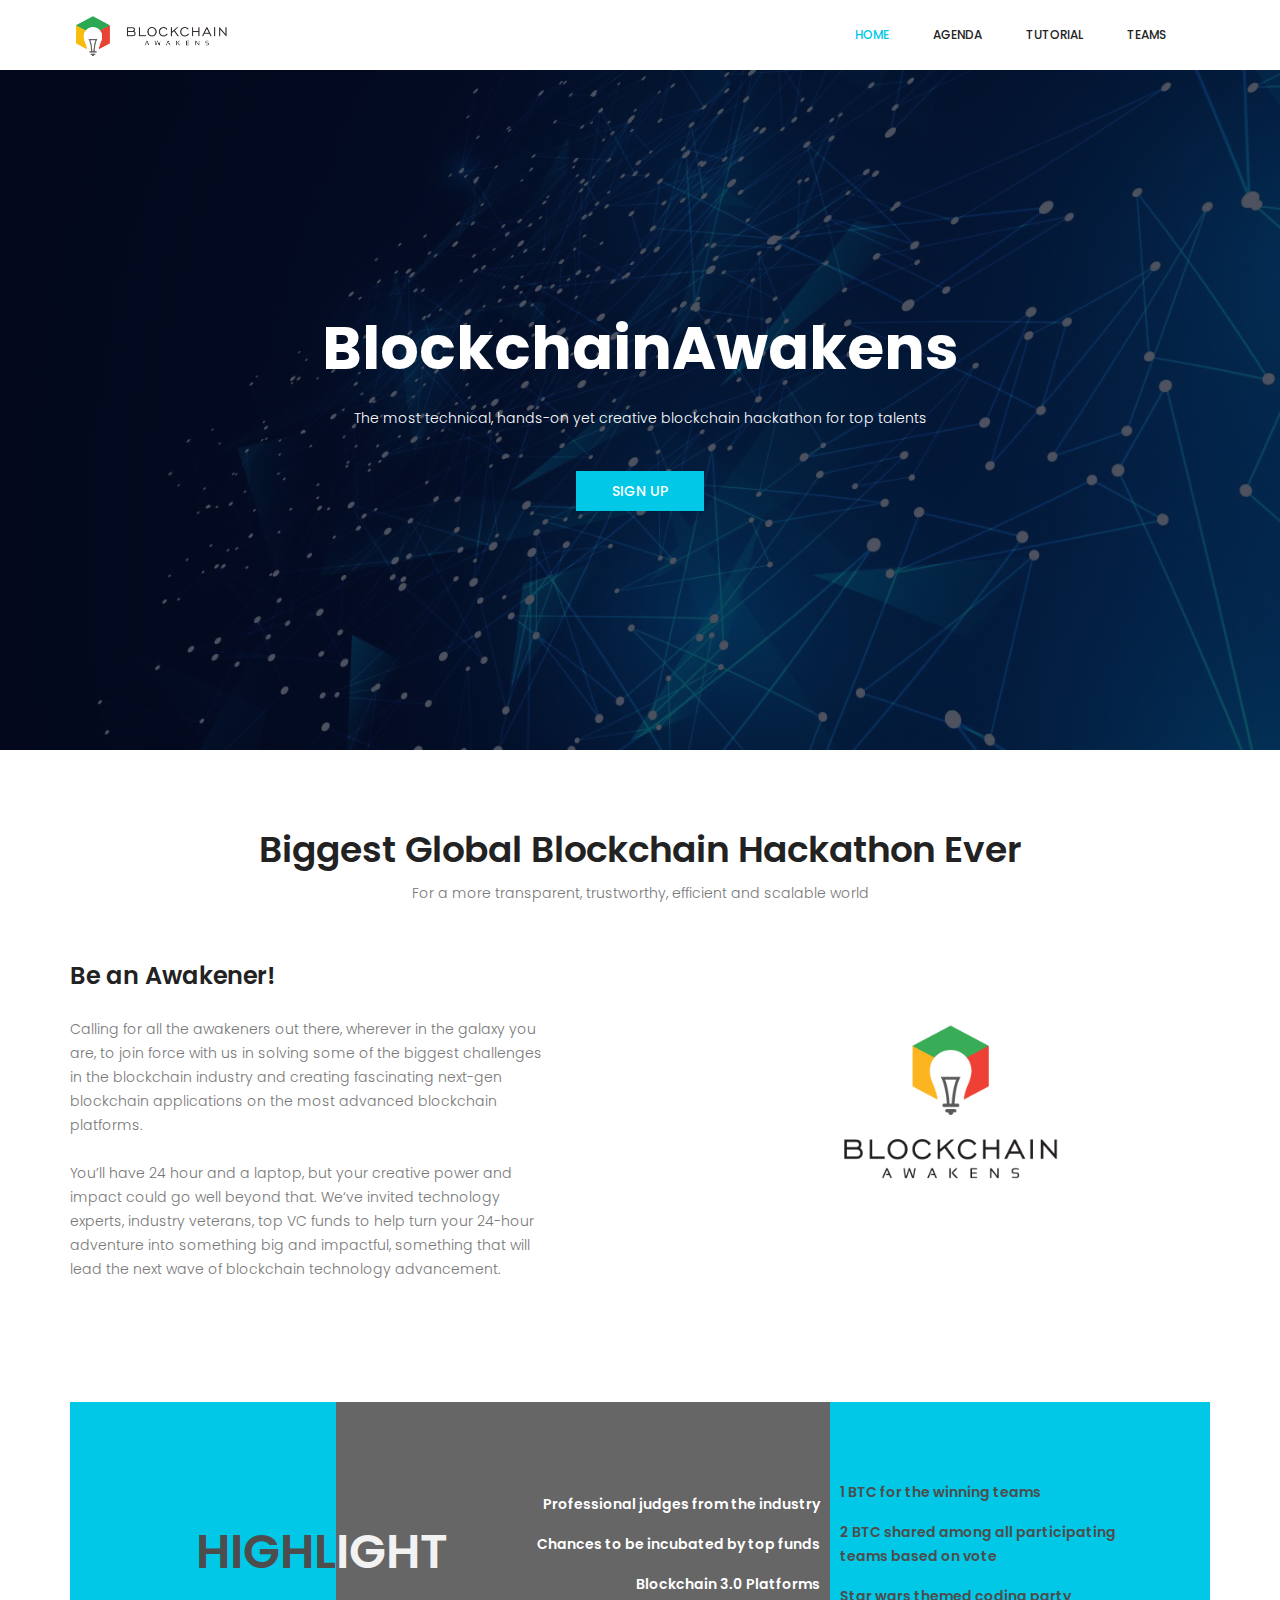
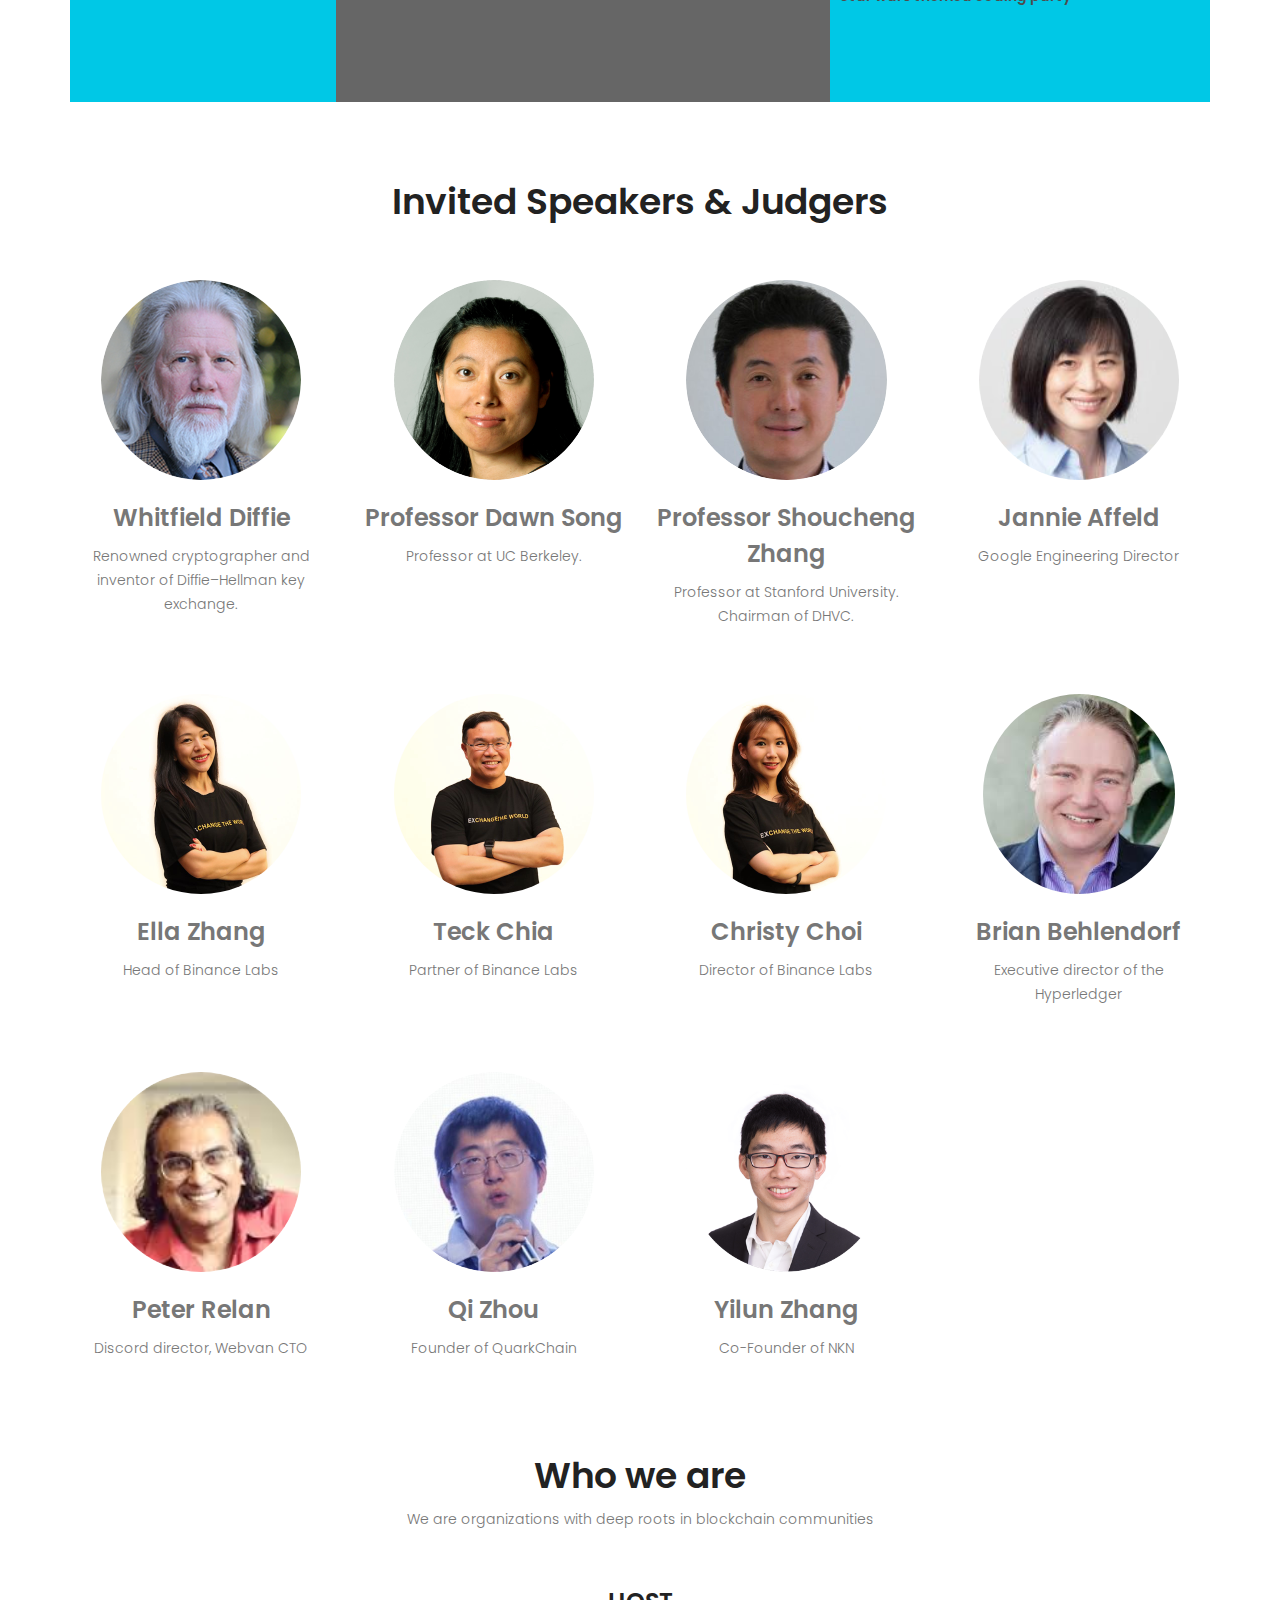
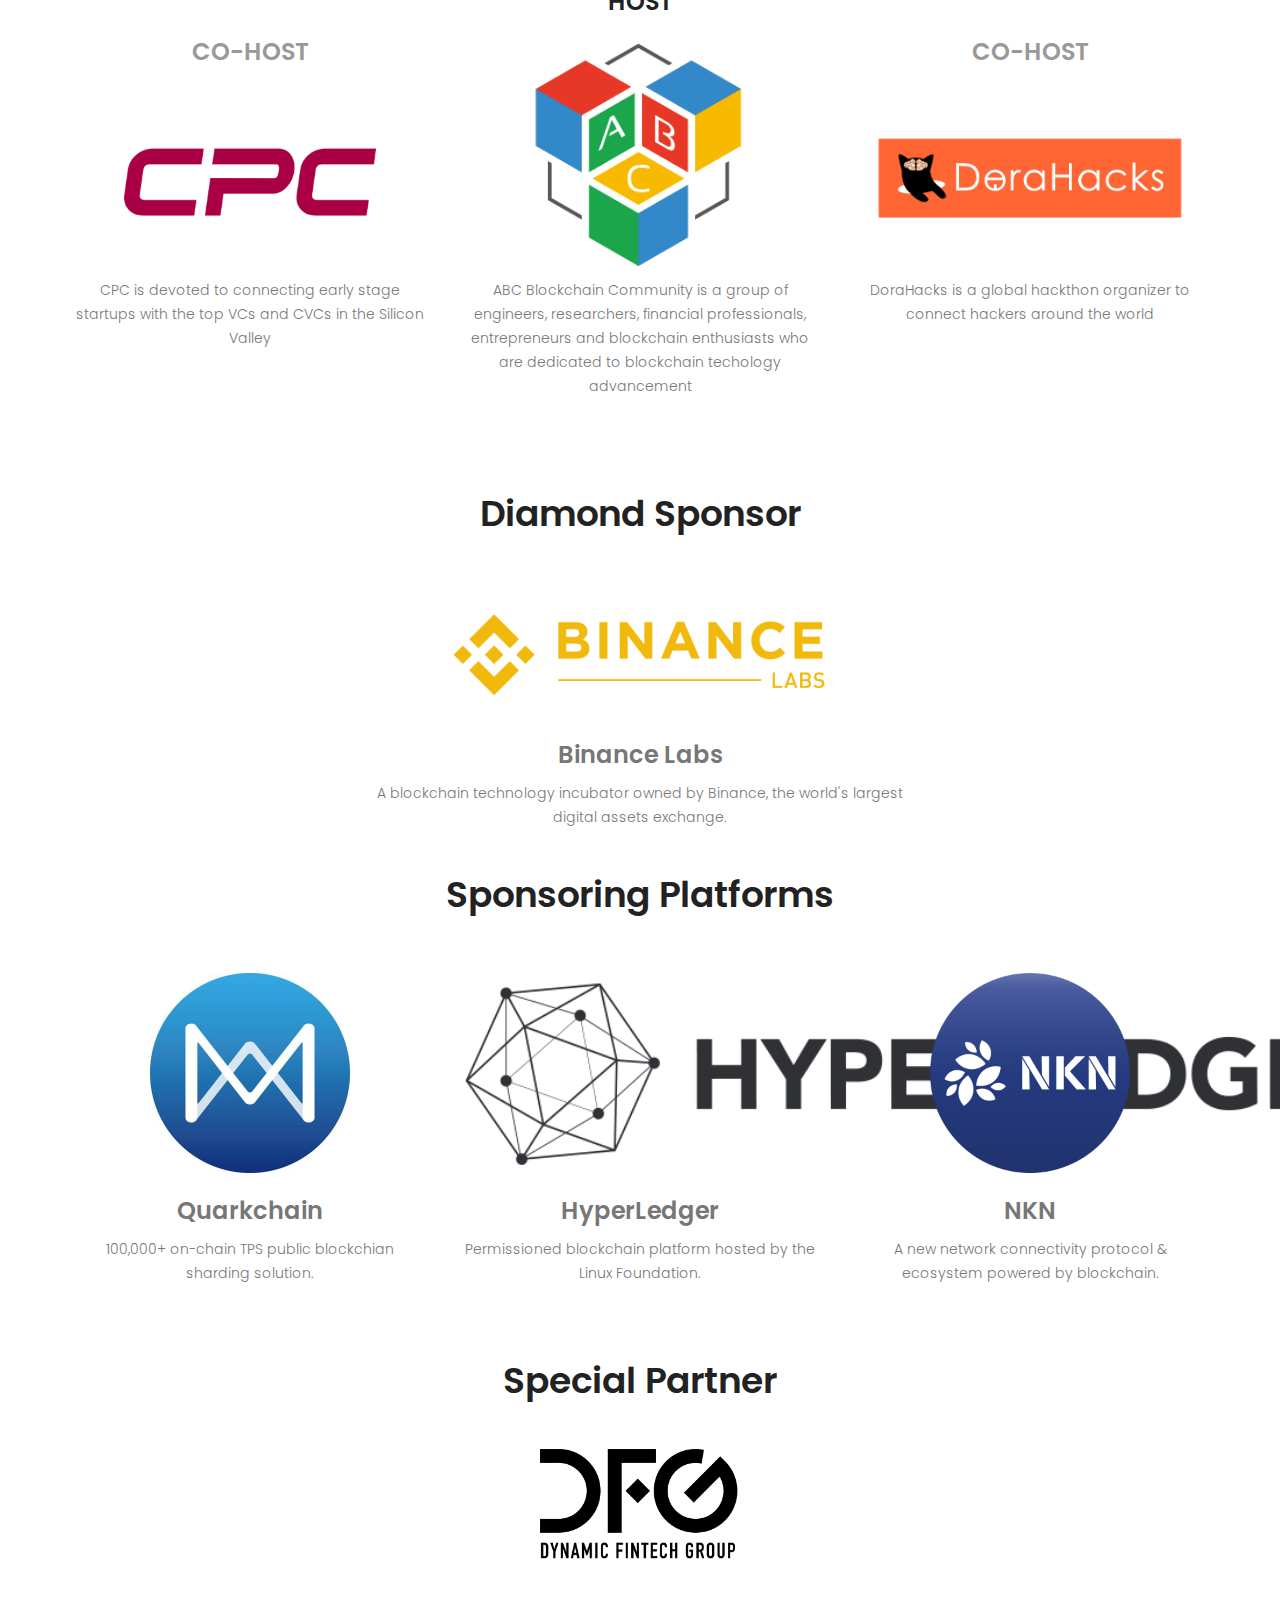
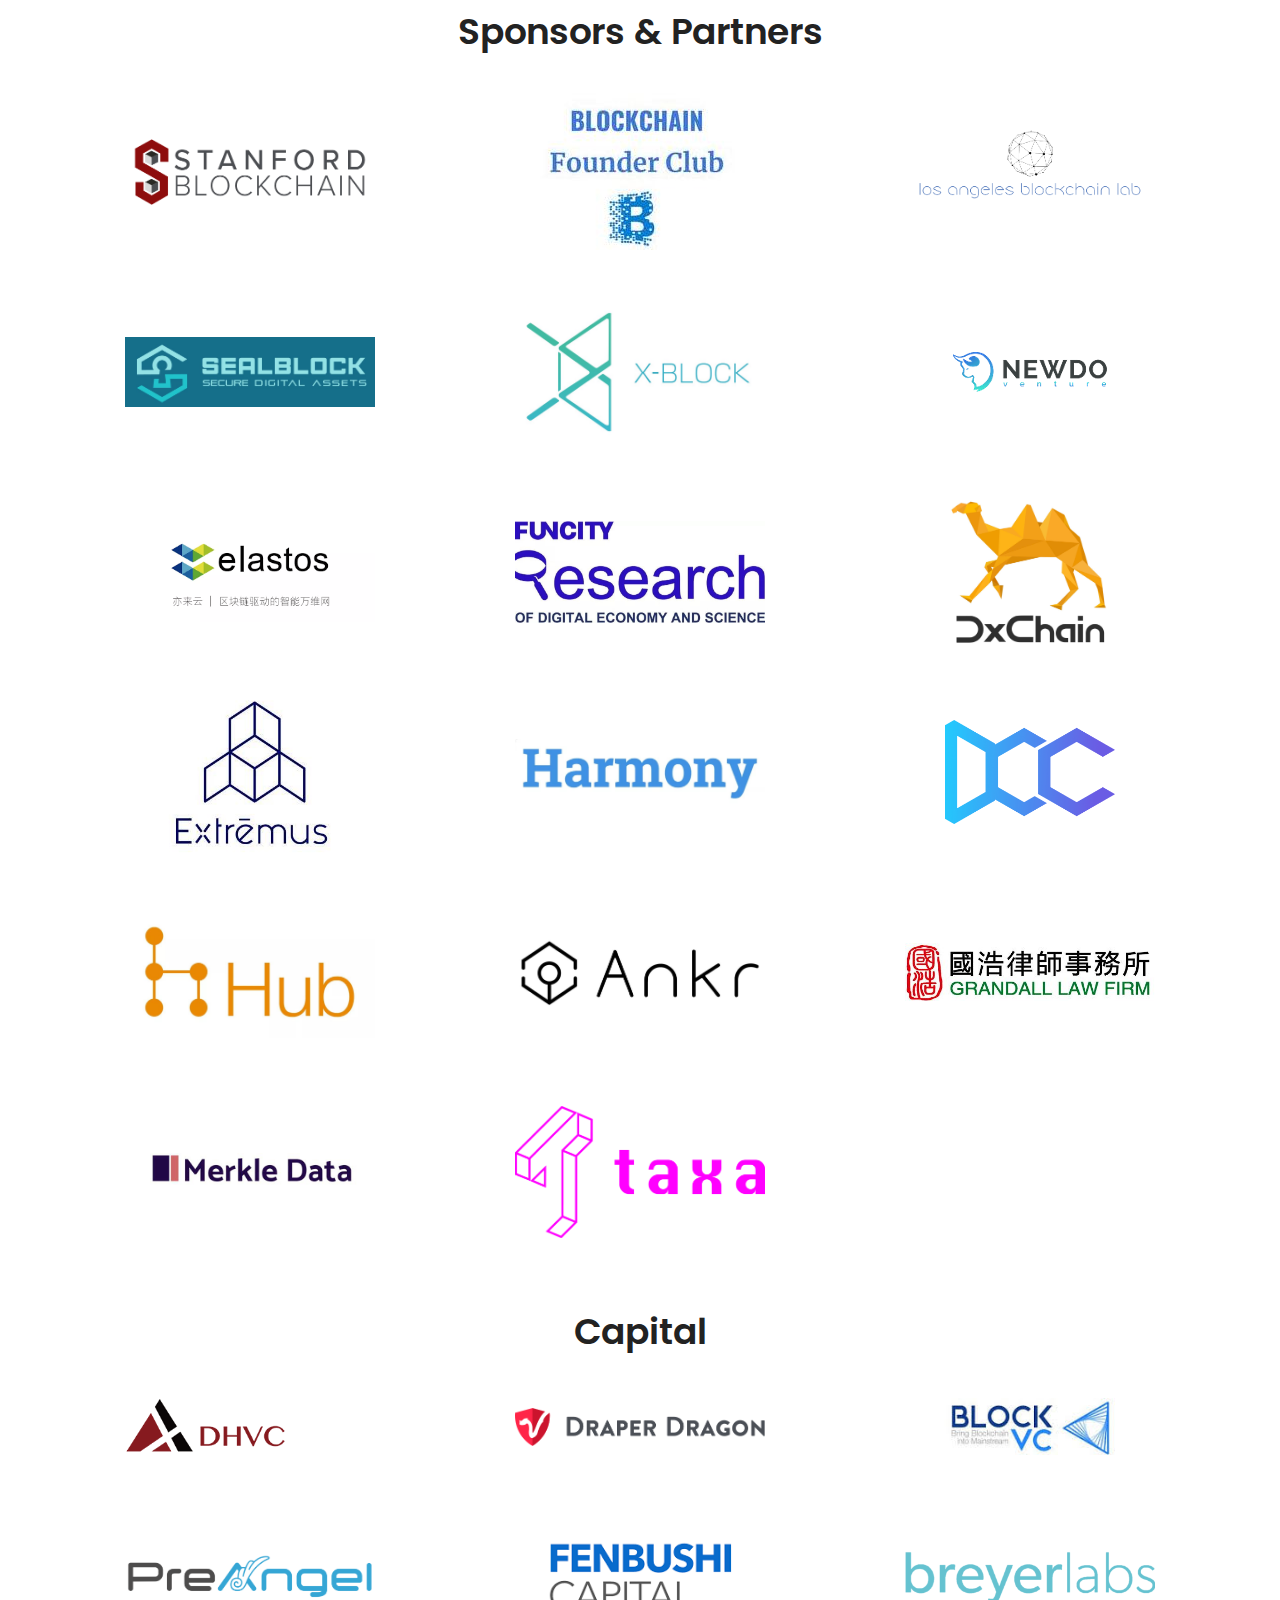
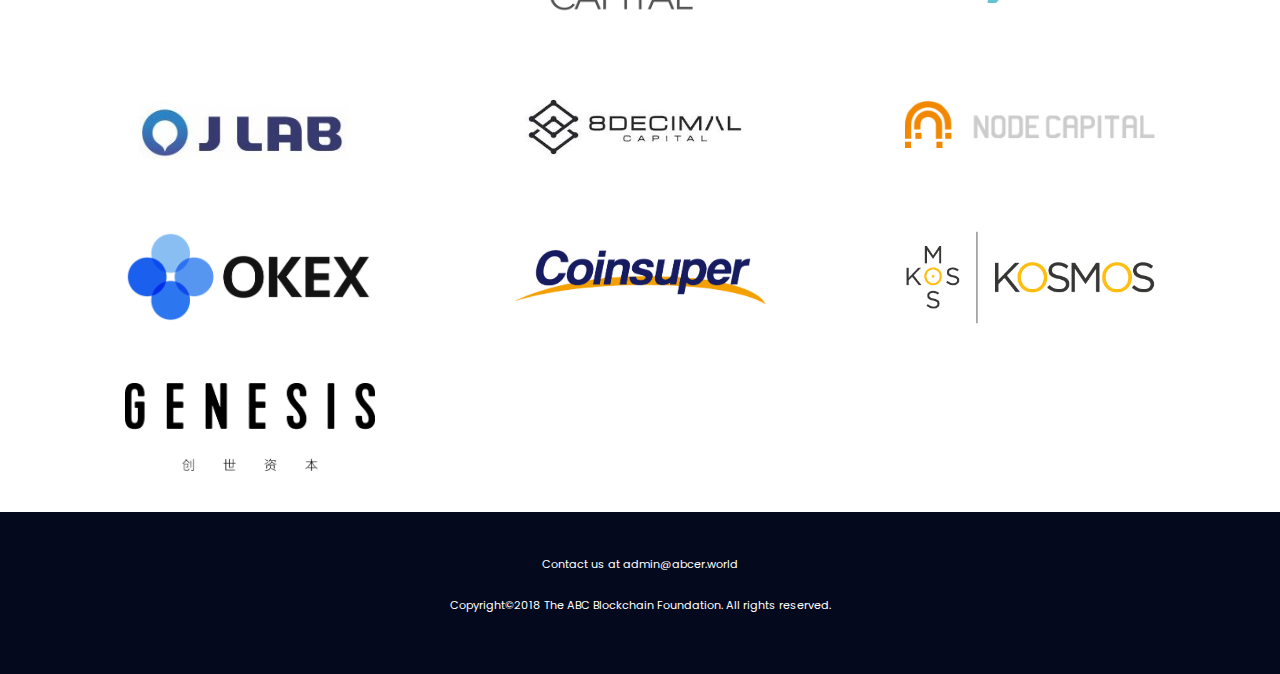
<file: index.html>
<!doctype html>
<html lang="en">
<head>
    <!-- Required meta tags -->
    <meta charset="utf-8">
    <meta name="viewport" content="width=device-width, initial-scale=1, shrink-to-fit=no">
    <link rel="icon" href="image/favicon.png" type="image/png">
    <title>BlockchainAwakens</title>
    <!-- Bootstrap CSS -->
    <link rel="stylesheet" href="css/bootstrap.css">
    <link rel="stylesheet" href="vendors/linericon/style.css">
    <link rel="stylesheet" href="css/font-awesome.min.css">
    <link rel="stylesheet" href="vendors/owl-carousel/owl.carousel.min.css">
    <link rel="stylesheet" href="vendors/lightbox/simpleLightbox.css">
    <link rel="stylesheet" href="vendors/nice-select/css/nice-select.css">
    <!-- main css -->
    <link rel="stylesheet" href="css/style.css">
    <link rel="stylesheet" href="css/responsive.css">
</head>
<body>
    <!--================Header Area =================-->
    <header class="header_area">
        <nav class="navbar navbar-expand-lg navbar-light">
            <div class="container">
                <!-- Brand and toggle get grouped for better mobile display -->
                <a class="navbar-brand logo_h" href="index.html"><img src="image/logo.jpg" alt="" style="width: 160px;"></a>
                <button class="navbar-toggler" type="button" data-toggle="collapse" data-target="#navbarSupportedContent" aria-controls="navbarSupportedContent" aria-expanded="false" aria-label="Toggle navigation">
                    <span class="icon-bar"></span>
                    <span class="icon-bar"></span>
                    <span class="icon-bar"></span>
                </button>
                <!-- Collect the nav links, forms, and other content for toggling -->
                <div class="collapse navbar-collapse offset" id="navbarSupportedContent">
                    <ul id="nav" class="nav navbar-nav menu_nav ml-auto">
                        <li class="nav-item active"><a class="nav-link" href="index.html">Home</a></li>
                        <li class="nav-item"><a class="nav-link" href="schedule.html#agenda">Agenda</a></li>
                        <li class="nav-item"><a class="nav-link" href="schedule.html#tutorial">Tutorial</a></li>
                        <li class="nav-item"><a class="nav-link" href="teams.html">Teams</a></li>
                    </ul>
                </div>
            </div>
        </nav>
    </header>
    <!--================Header Area =================-->

    <!--================banner Area =================-->
    <section class="banner_area d-flex text-center">
        <div class="container align-self-center">
            <div class="row">
                <div class="col-md-12">
                    <div class="banner_content">
                        <h1>BlockchainAwakens</h1>
                        <p>The most technical, hands-on yet creative blockchain hackathon for top talents</p>
                        <a href="https://www.eventbrite.ca/e/blockchain-awakens-hackathon-summer-2018-tickets-47840814163" class="btn_hover btn_hover_two">Sign Up</a>
                    </div>
                </div>
            </div>
        </div>
    </section>
    <!--================banner Area =================-->

    <!--================Intro Area =================-->
    <section id="about" class="about_area section_gap">
        <div class="container">
            <div class="section_title text-center">
                <h2>Biggest Global Blockchain Hackathon Ever</h2>
                <p>For a more transparent, trustworthy, efficient and scalable world</p>
            </div>
            <div class="row">
                <div class="col-md-6 d_flex">
                    <div class="about_content flex">
                        <h3 class="title_color">Be an Awakener!</h3>
                        <p>Calling for all the awakeners out there, wherever in the galaxy you are, to join force with us in solving some of the biggest challenges in the blockchain industry and creating fascinating next-gen blockchain applications on the most advanced blockchain platforms.<br><br>You’ll have 24 hour and a laptop, but your creative power and impact could go well beyond that. We‘ve invited technology experts, industry veterans, top VC funds to help turn your 24-hour adventure into something big and impactful, something that will lead the next wave of blockchain technology advancement.</p>
                    </div>
                </div>
                <div class="col-md-6">
                    <img src="image/about.png" alt="abou_img">
                </div>
            </div>
        </div>
    </section>
    <!--================Intro Area =================-->

    <!--================Highlight Area=================-->
    <section id="highlight" class="donate_area section_gap">
        <div class="container" >
            <div class="row" style="padding:0 15px;">
                <div class="col-md-4 donate_area_one">
                    <div class="l">HIGHL</div>
                    <div class="r">IGHT</div>
                </div><div class="col-md-4 donate_area_left">
                    <div class="">
                        <p>Professional judges from the industry</p>
                        <p></p>
                        <p>Chances to be incubated by top funds</p>
                        <p></p>
                        <p>Blockchain 3.0 Platforms</p>
                    </div>
                </div><div class="col-md-4 donate_area_right">
                    <div class="">
                        <p>1 BTC for the winning teams</p>
                        <p></p>
                        <p>2 BTC shared among all participating teams based on vote</p>
                        <p></p>
                        <p>Star wars themed coding party</p>
                        <p></p>
                    </div>
                </div>
            </div>
            <!-- <img class="modelImgChange" data-url="image/agenda_01.png" src="image/agenda.png" style="width: 100%; height: auto"> -->
        </div>
    </section>
    <!--================Highlight Area=================-->

    <!--================Inviters Area=================-->
    <section id="inviters" class="event_blog_area section_gap">
        <div class="container">
            <div class="section_title text-center" style="margin-bottom:0px;">
                <h2>Invited Speakers & Judgers</h2>
            </div>
            <div class="row hosts_box" id="judges">
                <div class="col-md-3 hosts_word partners_unit">
                    <img src="image/judges/wd.png" class="profile_image">
                    <h3>Whitfield Diffie</h3>
                    <p>Renowned cryptographer and inventor of Diffie–Hellman key exchange.</p>
                </div>
                <div class="col-md-3 hosts_word partners_unit">
                    <img src="image/judges/dawn.png" class="profile_image">
                    <h3>Professor Dawn Song</h3>
                    <p>Professor at UC Berkeley.</p>
                </div>
                <div class="col-md-3 hosts_word partners_unit">
                    <img src="image/judges/zhang.png" class="profile_image">
                    <h3>Professor Shoucheng Zhang</h3>
                    <p>Professor at Stanford University. Chairman of DHVC.</p>
                </div>
                <div class="col-md-3 hosts_word partners_unit">
                    <img src="image/judges/jannie.png" class="profile_image">
                    <h3>Jannie Affeld</h3>
                    <p>Google Engineering Director</p>
                </div>
                <div class="col-md-3 hosts_word partners_unit">
                    <img src="image/judges/ez.jpeg" class="profile_image">
                    <h3>Ella Zhang</h3>
                    <p>Head  of Binance Labs</p>
                </div>
                <div class="col-md-3 hosts_word partners_unit">
                    <img src="image/judges/tc.jpeg" class="profile_image">
                    <h3>Teck Chia</h3>
                    <p>Partner of Binance Labs</p>
                </div>
                <div class="col-md-3 hosts_word partners_unit">
                    <img src="image/judges/cc.jpeg" class="profile_image">
                    <h3>Christy Choi</h3>
                    <p>Director of Binance Labs</p>
                </div>
                <div class="col-md-3 hosts_word partners_unit">
                    <img src="image/judges/brian.jpeg" class="profile_image">
                    <h3>Brian Behlendorf</h3>
                    <p>Executive director of the Hyperledger</p>
                </div>
                <div class="col-md-3 hosts_word partners_unit">
                    <img src="image/judges/pr.png" class="profile_image">
                    <h3>Peter Relan</h3>
                    <p>Discord director, Webvan CTO</p>
                </div>
                <div class="col-md-3 hosts_word partners_unit">
                    <img src="image/judges/qizhou.png" class="profile_image">
                    <h3>Qi Zhou</h3>
                    <p>Founder of QuarkChain</p>
                </div>
                <div class="col-md-3 hosts_word partners_unit">
                    <img src="image/judges/ylz.png" class="profile_image">
                    <h3>Yilun Zhang</h3>
                    <p>Co-Founder of NKN</p>
                </div>
            </div>
        </div>
    </section>
    <!--================Speakers Area=================-->

    <!--================Hosts Area=================-->
    <section id="hosts" class="event_blog_area section_gap">
        <div class="container">
            <div class="section_title text-center">
                <h2>Who we are</h2>
                <p>We are organizations with deep roots in blockchain communities</p>
            </div>
            <div class="row hosts_box host-section">
                <div class="col-md-4 hosts_word hosts_title" style="padding-top:50px;">
                    <h3 class="title_color" style="color:#999;">CO-HOST</h3>
                    <img src="image/host2.png" style="height:200px;">
                    <p>CPC is devoted to connecting early stage startups with the top VCs and CVCs in the Silicon Valley</p>
                </div>
                <div class="col-md-4 hosts_word hosts_title">
                    <h3 class="title_color">HOST</h3>
                    <img src="image/host1.png">
                    <p>ABC Blockchain Community is a group of engineers, researchers, financial professionals, entrepreneurs and blockchain enthusiasts who are dedicated to blockchain techology advancement</p>
                </div>
                <div class="col-md-4 hosts_word hosts_title" style="padding-top:50px;">
                    <h3 class="title_color" style="color:#999;">CO-HOST</h3>
                    <img src="image/host3.png" style="height:200px;">
                    <p>DoraHacks is a global hackthon organizer to connect hackers around the world</p>
                </div>
            </div>
            <!-- <img class="modelImgChange" data-url="image/host_03.png" src="image/host.png" style="width: 80%; height: auto; display: block; margin: auto"> -->
        </div>
    </section>
    <!--================Inviters Area=================-->

    <!--================Diamond Sponsor Area=================-->
    <section id="sponsors" class="event_blog_area section_gap">
        <div class="container">
            <div class="section_title text-center" style="margin-bottom:0px;">
                <h2>Diamond Sponsor</h2>
            </div>
            <div class="row hosts_box">
                <div class="col-md-3">
                </div>
                <div class="col-md-6 hosts_word partners_unit">
                    <a href="https://labs.binance.com/" class="image_container"><img src="image/binance.png" class="profile_image" style="max-width: 400px; height: auto;"></a>
                    <h3>Binance Labs</h3>
                    <p>A blockchain technology incubator owned by Binance, the world's largest digital assets exchange.</p>
                </div>
                <div class="col-md-3">
                </div>
            </div>
        </div>
    </section>
    <!--================Diamond Sponsor Area=================-->

    <!--================Platforms Area=================-->
    <section id="platforms" class="event_blog_area" style="padding: 30px">
        <div class="container">
            <div class="section_title text-center" style="margin-bottom:0px;">
                <h2>Sponsoring Platforms</h2>
            </div>
            <div class="row hosts_box">
                <div class="col-md-4 hosts_word partners_unit">
                    <a href="https://quarkchain.io"><img src="image/platforms/quark.jpg" class="profile_image"></a>
                    <h3>Quarkchain</h3>
                    <p>100,000+ on-chain TPS public blockchian sharding solution.</p>
                </div>
                <div class="col-md-4 hosts_word partners_unit">
                    <a href="https://www.hyperledger.org/"><img src="image/platforms/hl.png" class="profile_image"></a>
                    <h3>HyperLedger</h3>
                    <p>Permissioned blockchain platform hosted by the Linux Foundation.</p>
                </div>
                <div class="col-md-4 hosts_word partners_unit">
                    <a href="https://nkn.org/"><img src="image/platforms/nkn.png" class="profile_image"></a>
                    <h3>NKN</h3>
                    <p>A new network connectivity protocol & ecosystem powered by blockchain.</p>
                </div>
            </div>
        </div>
    </section>
    <!--================Platforms Area=================-->

    <!--================Special Partner Area=================-->
    <section class="event_blog_area" style="padding-top:30px;">
        <div class="container">
            <div class="section_title text-center" style="margin-bottom: 0px;">
                <h2>Special Partner</h2>
            </div>
            <div class="row hosts_box">
                <div class="col-md-4 image_container">
                </div>
                <div class="col-md-4 image_container" style="padding-top: 40px;">
                    <img src="image/partners/dfg-group.png" class="profile_image" style="max-width: 200px; height: auto;">
                </div>
                <div class="col-md-4 image_container">
                </div>
            </div>
        </div>
    </section>
    <!--================Special Partner Area=================-->

    <!--================Partners Area=================-->
    <section class="event_blog_area" style="padding-top:30px;">
        <div class="container">
            <div class="section_title text-center" style="margin-bottom: 30px;">
                <h2>Sponsors & Partners</h2>
            </div>
            <div class="row hosts_box">
                <div class="col-md-4 image_container mid_image">
                    <img src="image/partners/sb.png" class="profile_image" style="max-width: 250px; height: auto;">
                </div>
                <div class="col-md-4 image_container mid_image">
                    <img src="image/partners/f50.jpg" class="profile_image partner_image">
                </div>
                <div class="col-md-4 image_container mid_image">
                    <img src="image/partners/lalab.png" class="profile_image partner_image">
                </div>
                <div class="col-md-4 image_container mid_image">
                    <img src="image/booth/seal.jpeg" class="profile_image partner_image">
                </div>
                <div class="col-md-4 image_container mid_image">
                    <img src="image/booth/xblock.jpeg" class="profile_image partner_image">
                </div>
                <div class="col-md-4 image_container mid_image">
                    <img src="image/booth/newdo.png" class="profile_image partner_image">
                </div>
                <div class="col-md-4 image_container mid_image">
                    <img src="image/booth/elastos.png" class="profile_image partner_image">
                </div>
                <div class="col-md-4 image_container mid_image">
                    <img src="image/booth/funcity.jpeg" class="profile_image partner_image">
                </div>
                <div class="col-md-4 image_container mid_image">
                    <img src="image/booth/dxchain.jpeg" class="profile_image partner_image" style="padding: 20px">
                </div>
                <div class="col-md-4 image_container mid_image">
                    <img src="image/booth/extremus.jpeg" class="profile_image partner_image">
                </div>
                <div class="col-md-4 image_container mid_image">
                    <img src="image/booth/harmony.jpeg" class="profile_image partner_image">
                </div>
                <div class="col-md-4 image_container mid_image">
                    <img src="image/booth/dcc.png" class="profile_image partner_image" style="padding: 40px">
                </div>
                <div class="col-md-4 image_container mid_image">
                    <img src="image/booth/hub.jpeg" class="profile_image partner_image">
                </div>
                <div class="col-md-4 image_container mid_image">
                    <img src="image/booth/nkr.jpeg" class="profile_image partner_image">
                </div>
                <div class="col-md-4 image_container mid_image">
                    <img src="image/booth/guohao.jpeg" class="profile_image partner_image">
                </div>
                <div class="col-md-4 image_container mid_image">
                    <img src="image/booth/mdata.jpg" class="profile_image partner_image">
                </div>
                <div class="col-md-4 image_container mid_image">
                    <img src="image/booth/taxa.png" class="profile_image partner_image">
                </div>
            </div>
        </div>
    </section>
    <!--================Partners Area=================-->

    <!--================Capital Partner Area=================-->
    <section class="event_blog_area"  style="padding-top:30px;">
        <div class="container">
            <div class="section_title text-center" style="margin-bottom: 10px;" >
                <h2>Capital</h2>
            </div>
            <div class="row hosts_box">
                <div class="col-md-4 image_container small_image">
                    <img src="image/capitals/dhvc.png" class="profile_image partner_image">
                </div>
                <div class="col-md-4 image_container small_image">
                    <img src="image/capitals/draper.png" class="profile_image partner_image">
                </div>
                <div class="col-md-4 image_container small_image">
                    <img src="image/capitals/blockvc.jpeg" class="profile_image">
                </div>
                <div class="col-md-4 image_container small_image">
                    <img src="image/capitals/preangle.png" class="profile_image partner_image">
                </div>
                <div class="col-md-4 image_container small_image">
                    <img src="image/capitals/fenbushi.png" class="profile_image partner_image">
                </div>
                <div class="col-md-4 image_container small_image">
                    <img src="image/capitals/breyerlabs.png" class="profile_image partner_image">
                </div>
                <div class="col-md-4 image_container small_image">
                    <img src="image/capitals/jlab.jpg" class="profile_image partner_image">
                </div>
                <div class="col-md-4 image_container small_image">
                    <img src="image/capitals/8decimal.jpeg" class="profile_image partner_image">
                </div>
                <div class="col-md-4 image_container small_image">
                    <img src="image/capitals/node.png" class="profile_image partner_image">
                </div>
                <div class="col-md-4 image_container small_image">
                    <img src="image/capitals/ok.png" class="profile_image partner_image">
                </div>
                <div class="col-md-4 image_container small_image">
                    <img src="image/capitals/coinsuper.png" class="profile_image partner_image">
                </div>
                <div class="col-md-4 image_container small_image">
                    <img src="image/capitals/kosmos.png" class="profile_image partner_image">
                </div>
                <div class="col-md-4 image_container small_image">
                    <img src="image/capitals/genesis.png" class="profile_image partner_image">
                </div>
            </div>
        </div>
    </section>
    <!--================Capital Partner Area=================-->

    <!--================ Footer Area  =================-->
    <footer class="footer-area section_gap">
        <div class="container" style="text-align: center; color: white">
            <div class="col-lg-12"><p class="small">Contact us at <a href="mailto:admin@abcer.world"><span style="color:white">admin@abcer.world</span></a></p>
                <p class="small">Copyright©2018 The ABC Blockchain Foundation. All rights reserved.</p>
            </div>
        </div>
    </footer>
    <!--================ Footer Area  =================-->


    <!-- Optional JavaScript -->
    <!-- jQuery first, then Popper.js, then Bootstrap JS -->
    <script src="js/jquery-3.2.1.min.js"></script>
    <script src="js/popper.js"></script>
    <script src="js/bootstrap.min.js"></script>
    <script src="vendors/lightbox/simpleLightbox.min.js"></script>
    <script src="vendors/flipclock/timer.js"></script>
    <script src="vendors/nice-select/js/jquery.nice-select.min.js"></script>
    <script src="js/custom.js"></script>
</body>
<script type="text/javascript">
    function browserRedirect(){
        var sUserAgent = navigator.userAgent.toLowerCase();
        var bIsIpad = sUserAgent.match(/ipad/i) == "ipad";
        var bIsIphoneOs = sUserAgent.match(/iphone os/i) == "iphone os";
        var bIsMidp = sUserAgent.match(/midp/i) == "midp";
        var bIsUc7 = sUserAgent.match(/rv:1.2.3.4/i) == "rv:1.2.3.4";
        var bIsUc = sUserAgent.match(/ucweb/i) == "ucweb";
        var bIsAndroid = sUserAgent.match(/android/i) == "android";
        var bIsCE = sUserAgent.match(/windows ce/i) == "windows ce";
        var bIsWM = sUserAgent.match(/windows mobile/i) == "windows mobile";
        if ((bIsIpad || bIsIphoneOs || bIsMidp || bIsUc7 || bIsUc || bIsAndroid || bIsCE || bIsWM) ){
            $(".host-section").prepend($(".host-section").find(".hosts_title").eq(1))
            $(".donate_area_one").find("div").css("width","55%").eq(1).css("width","45%")
            $(".donate_area_left").css("text-align","left")
            $(".donate_area_right").css("text-align","right")
        }
    }
    browserRedirect();
    var btnContainer = document.getElementById("nav");
    var btns = btnContainer.getElementsByClassName("nav-item");
    for (var i = 0; i < btns.length; i++) {
      btns[i].addEventListener("click", function() {
        var current = document.getElementsByClassName("active");
        current[0].className = current[0].className.replace(" active", "");
        this.className += " active";
    });
  }
</script>
</html>
</file>
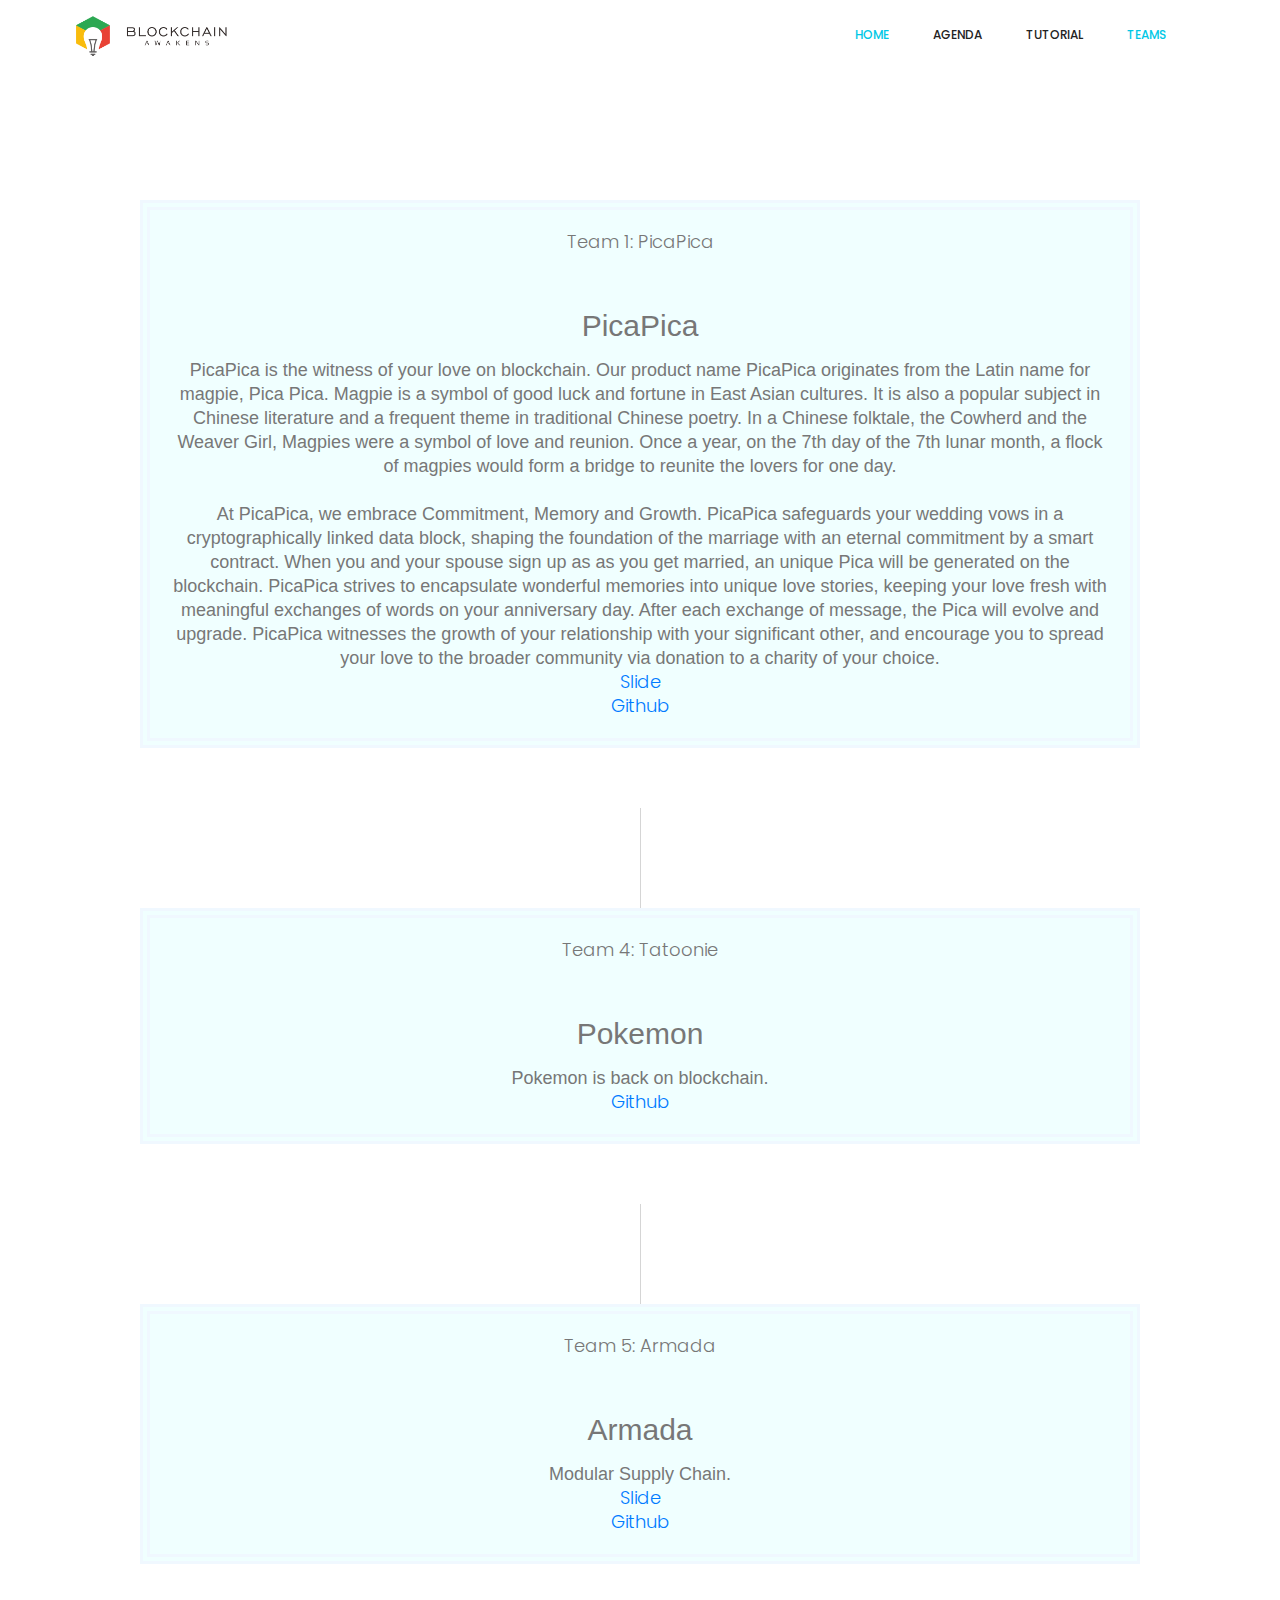
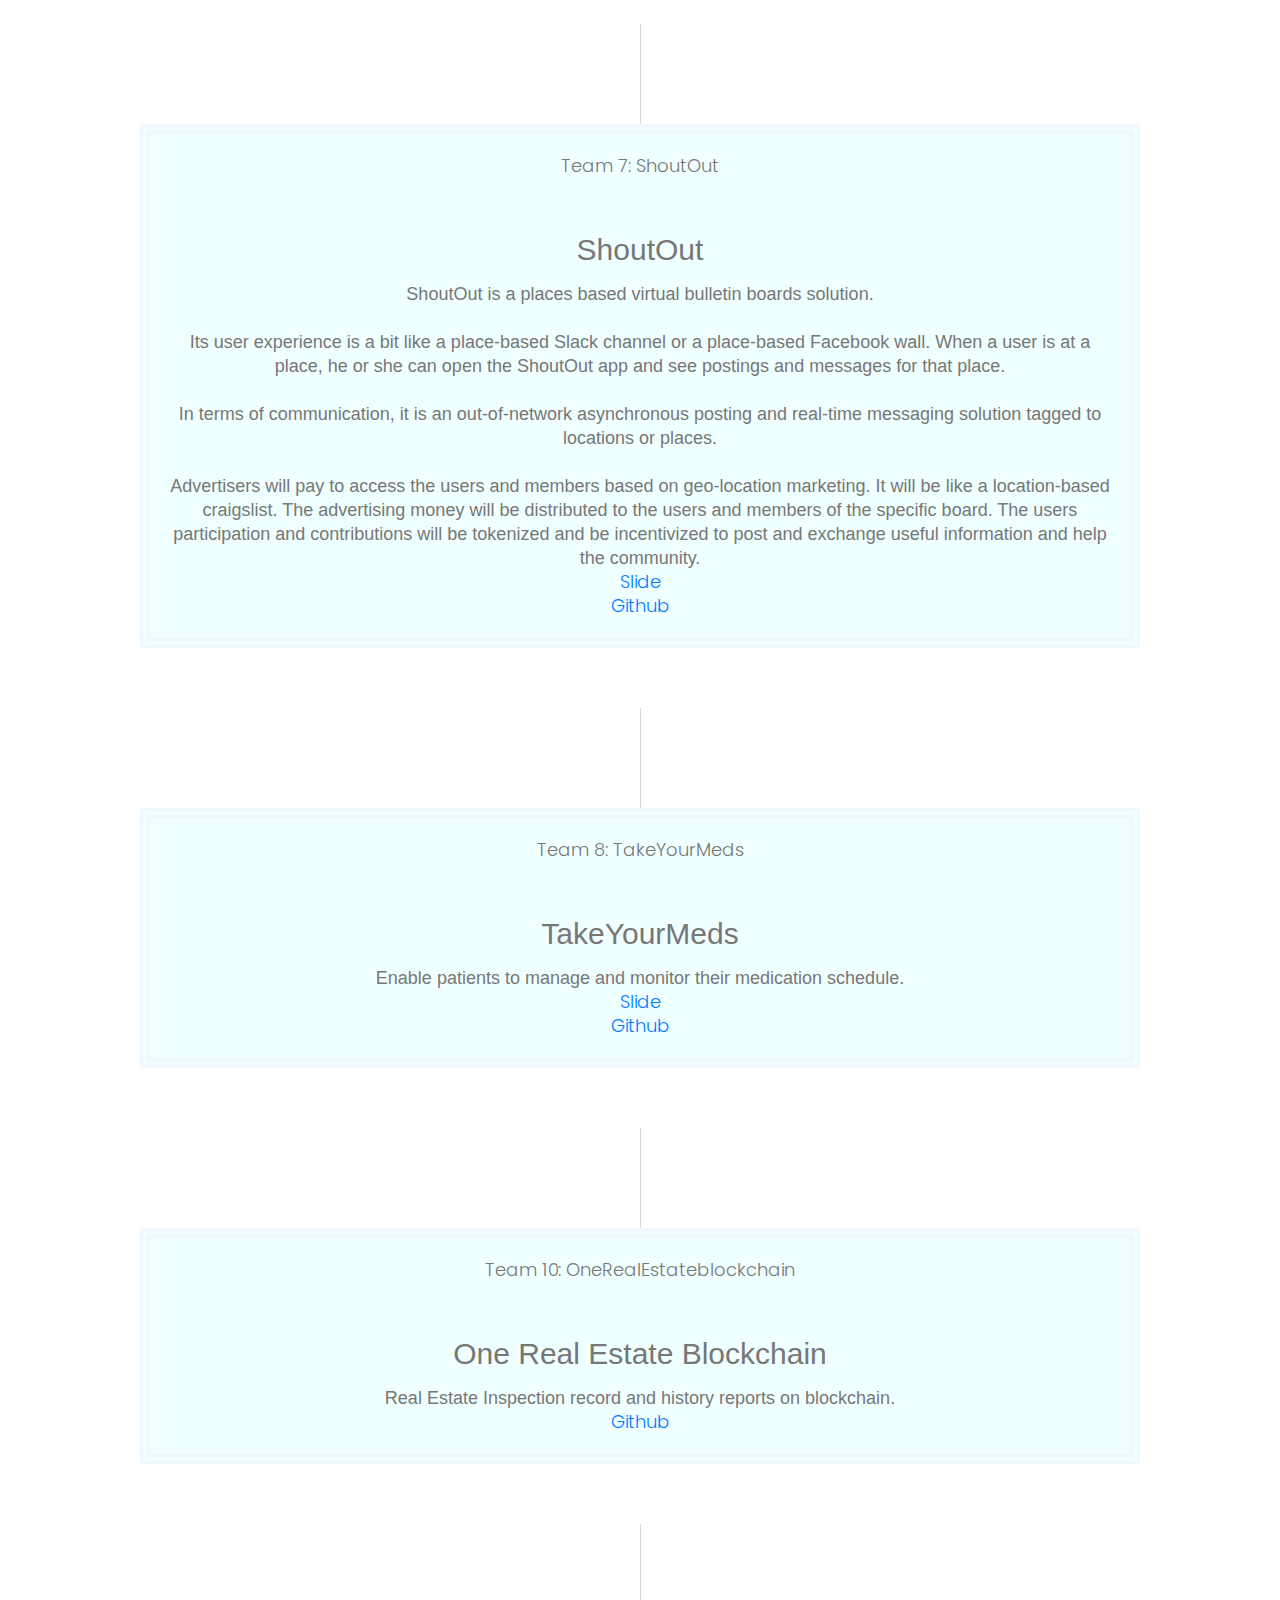
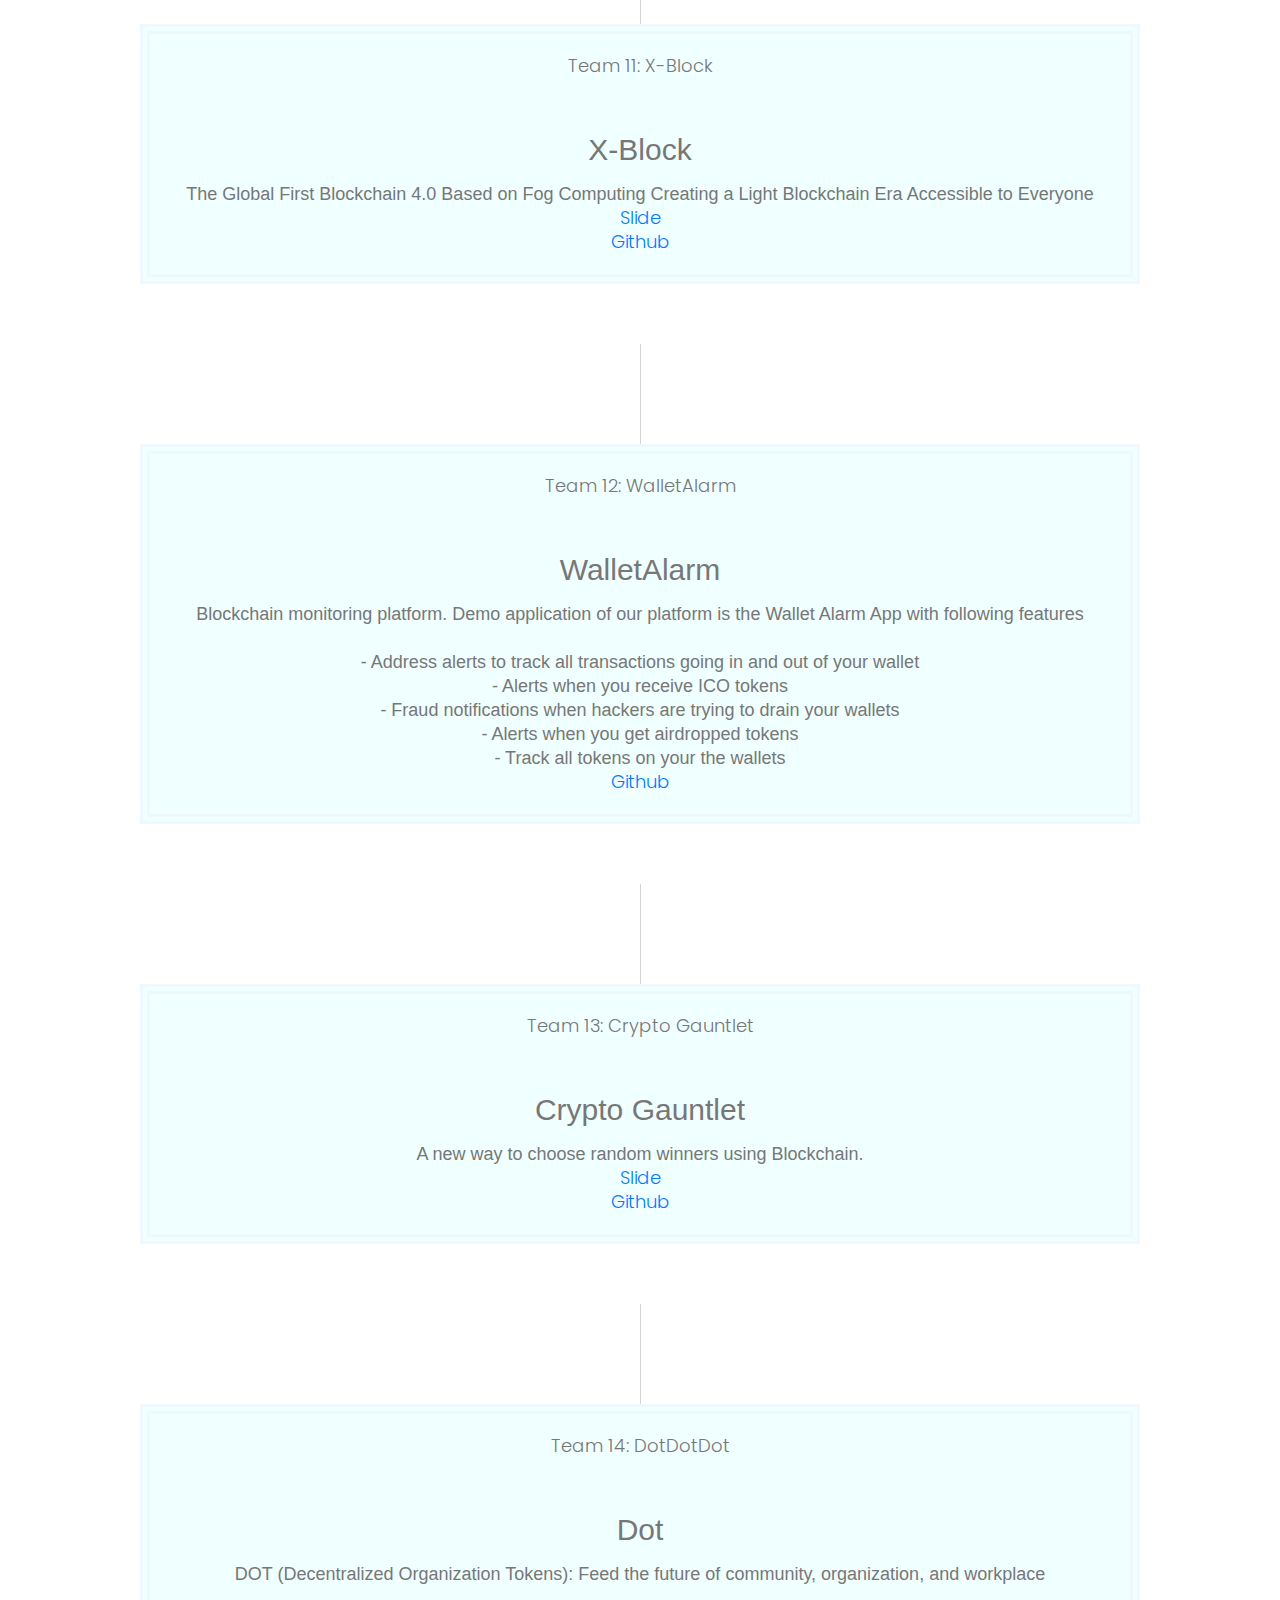
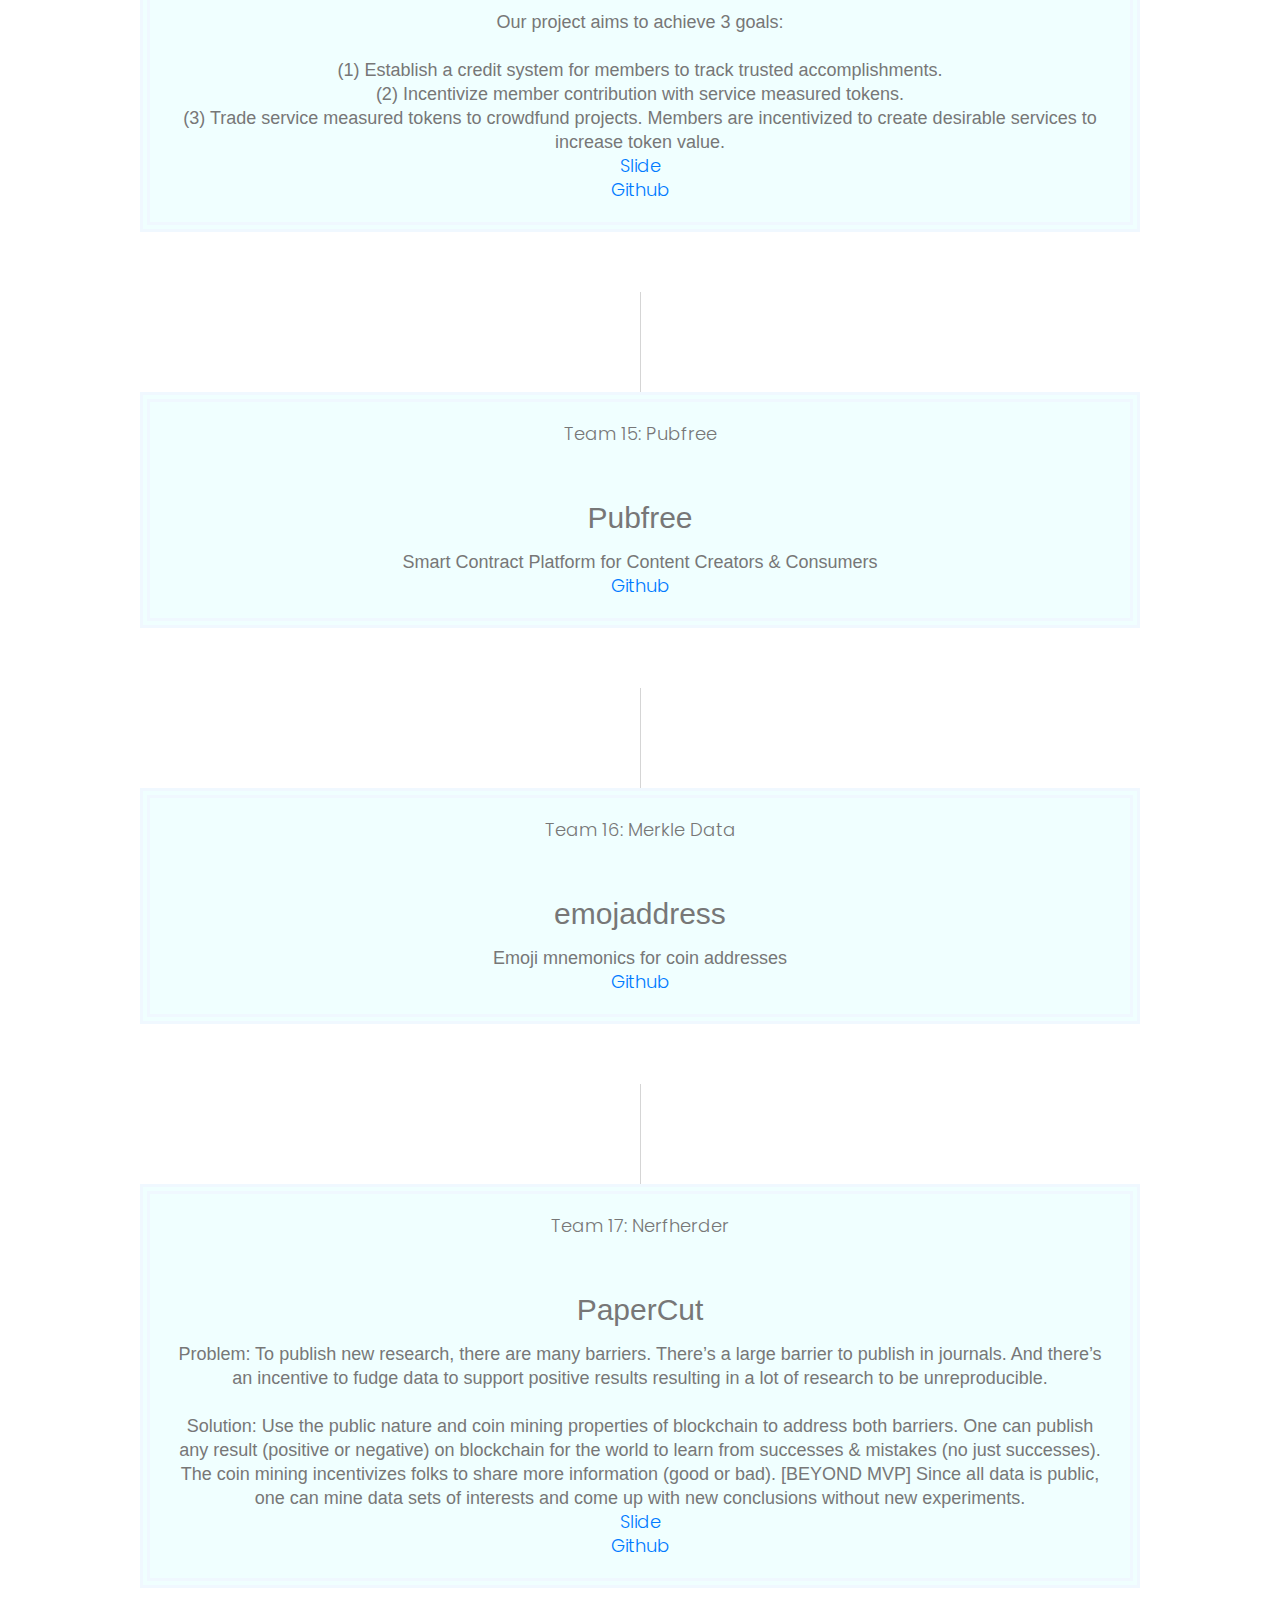
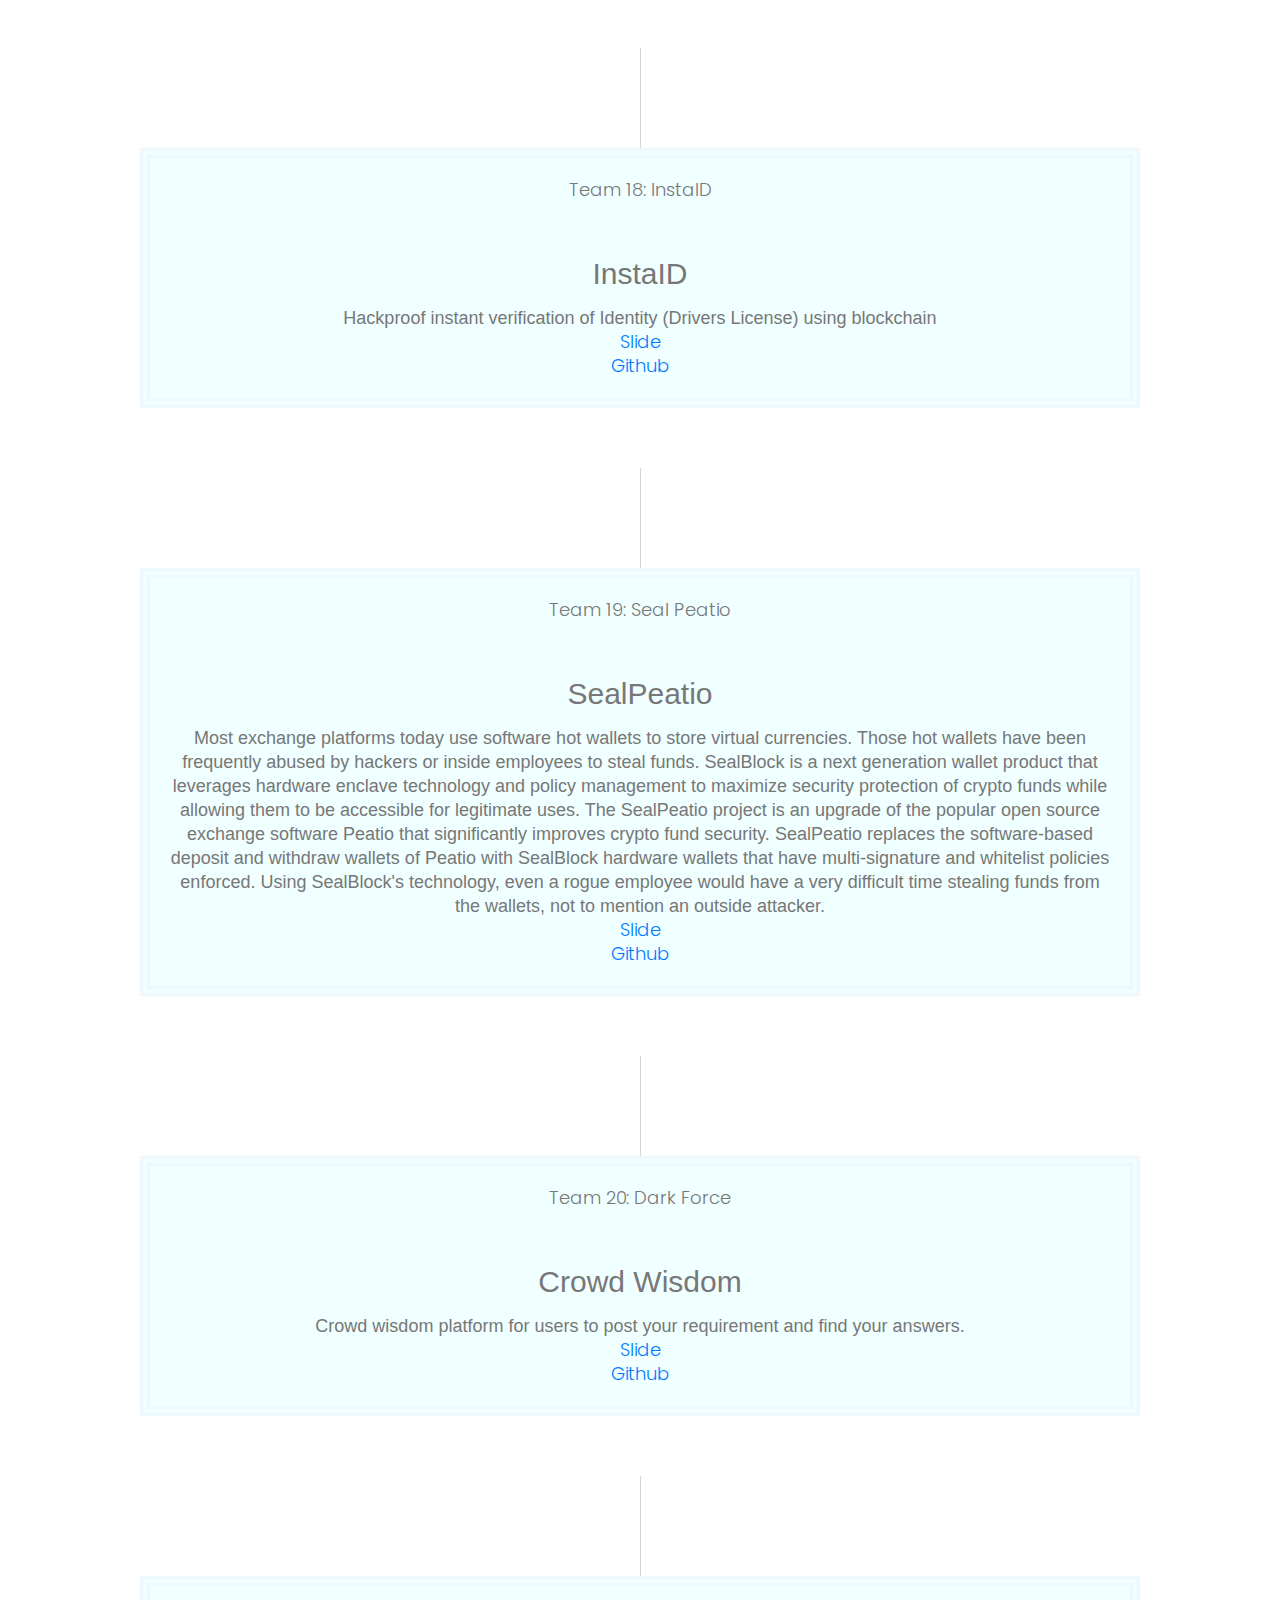
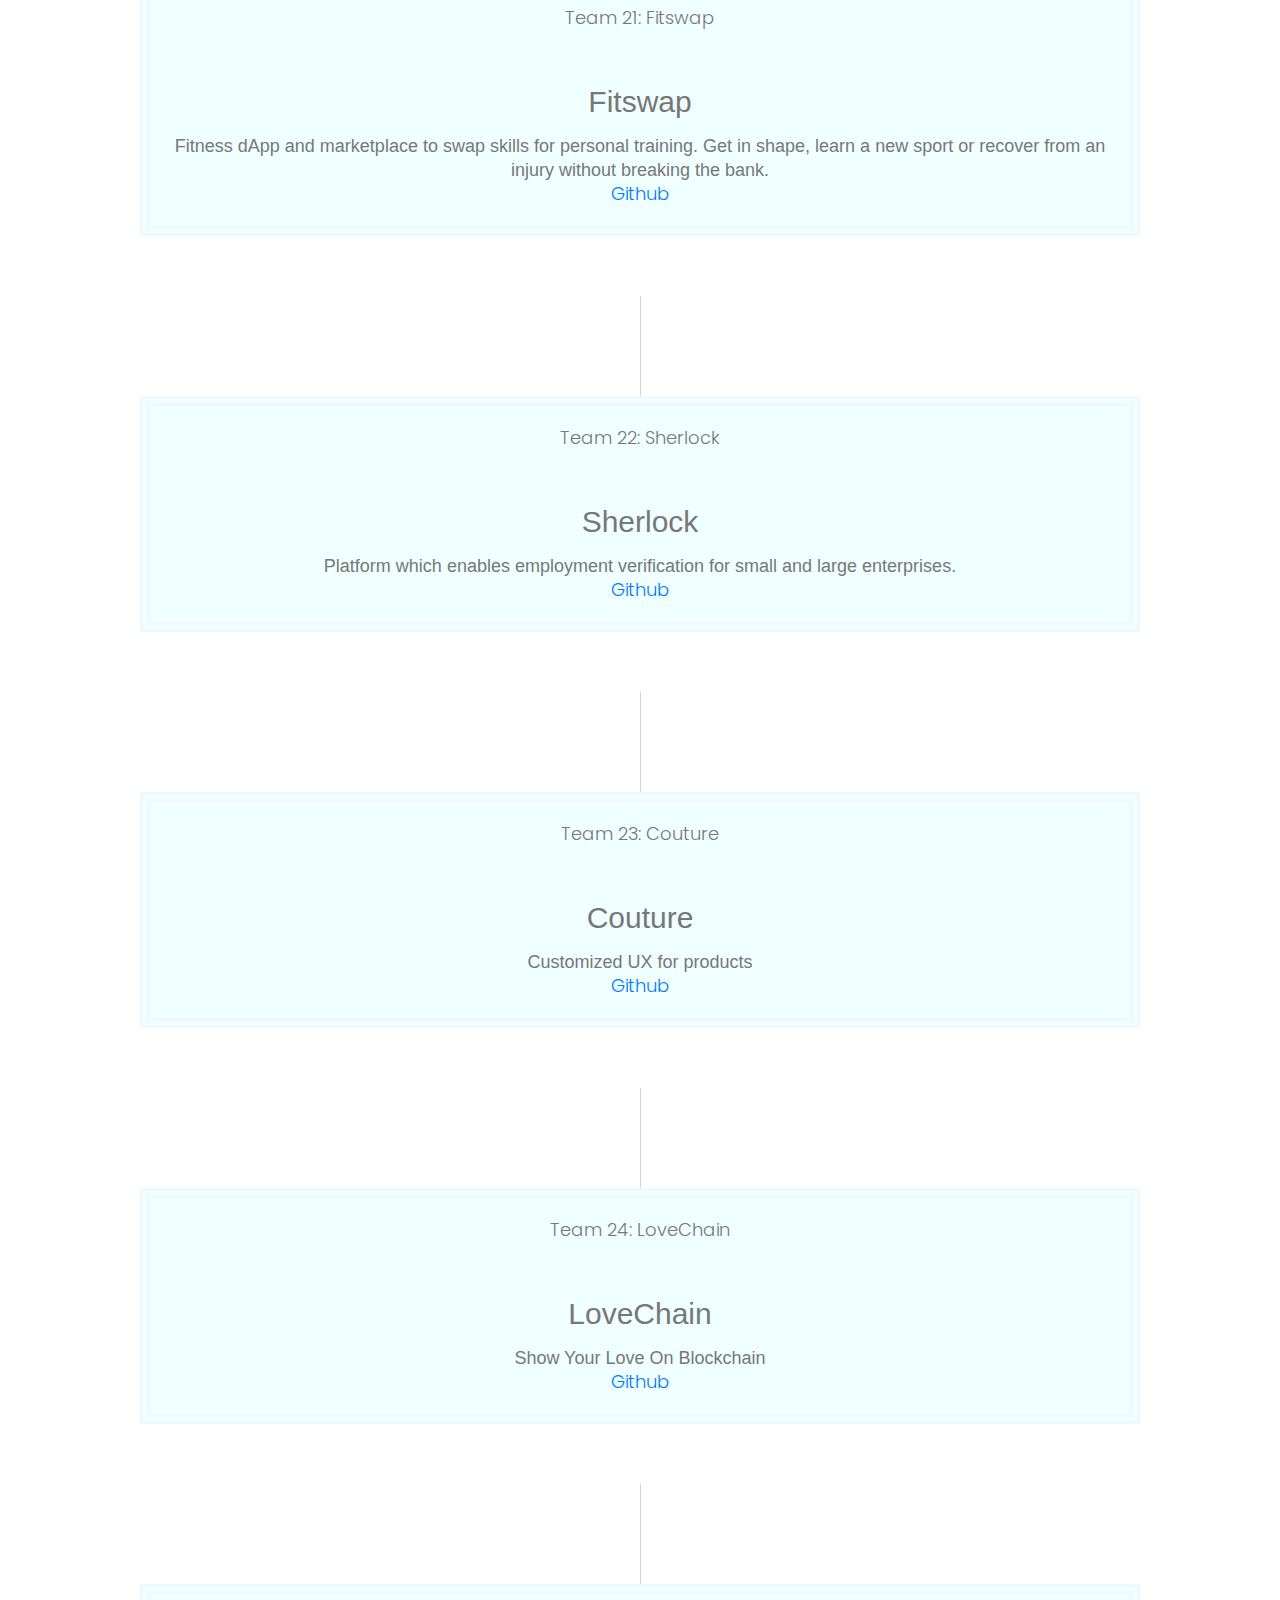
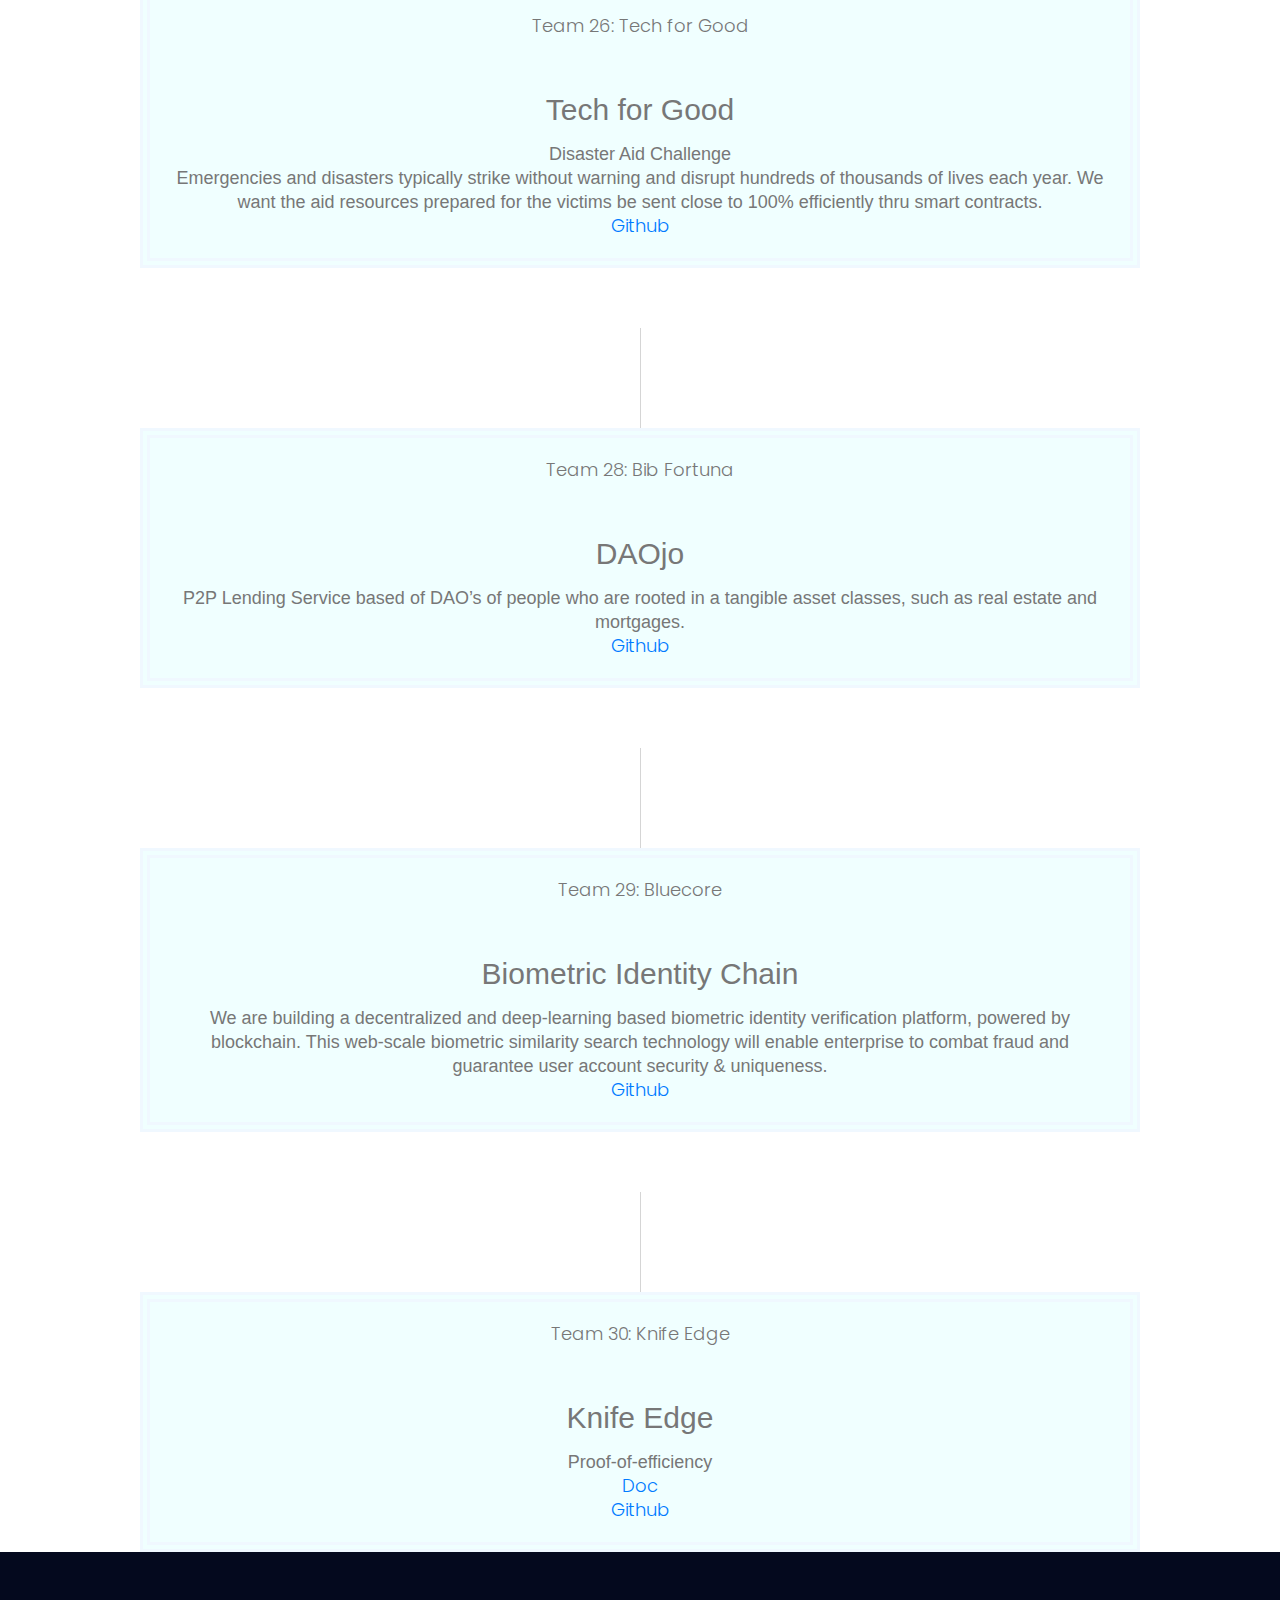
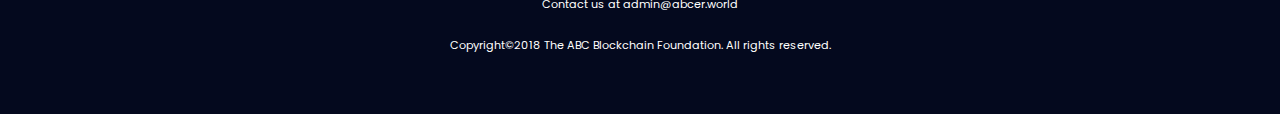
<file: result.html>
<!doctype html>
<html lang="en">
<head>
    <!-- Required meta tags -->
    <meta charset="utf-8">
    <meta name="viewport" content="width=device-width, initial-scale=1, shrink-to-fit=no">
    <link rel="icon" href="image/favicon.png" type="image/png">
    <title>BlockchainAwakens</title>
    <!-- Bootstrap CSS -->
    <link rel="stylesheet" href="css/bootstrap.css">
    <link rel="stylesheet" href="vendors/linericon/style.css">
    <link rel="stylesheet" href="css/font-awesome.min.css">
    <link rel="stylesheet" href="vendors/owl-carousel/owl.carousel.min.css">
    <link rel="stylesheet" href="vendors/lightbox/simpleLightbox.css">
    <link rel="stylesheet" href="vendors/nice-select/css/nice-select.css">
    <!-- main css -->
    <link rel="stylesheet" href="css/style.css">
    <link rel="stylesheet" href="css/responsive.css">
</head>
<body>
    <!--================Header Area =================-->
    <header class="header_area">
        <nav class="navbar navbar-expand-lg navbar-light">
            <div class="container">
                <!-- Brand and toggle get grouped for better mobile display -->
                <a target=”_blank” class="navbar-brand logo_h" href="index.html"><img src="image/logo.jpg" alt="" style="width: 160px;"></a>
                <button class="navbar-toggler" type="button" data-toggle="collapse" data-target="#navbarSupportedContent" aria-controls="navbarSupportedContent" aria-expanded="false" aria-label="Toggle navigation">
                    <span class="icon-bar"></span>
                    <span class="icon-bar"></span>
                    <span class="icon-bar"></span>
                </button>
                <!-- Collect the nav links, forms, and other content for toggling -->
                <div class="collapse navbar-collapse offset" id="navbarSupportedContent">
                    <ul id="nav" class="nav navbar-nav menu_nav ml-auto">
                        <li class="nav-item active"><a target=”_blank” class="nav-link" href="index.html">Home</a></li>
                        <li class="nav-item"><a target=”_blank” class="nav-link" href="schedule.html#agenda">Agenda</a></li>
                        <li class="nav-item"><a target=”_blank” class="nav-link" href="schedule.html#tutorial">Tutorial</a></li>
                        <li class="nav-item active"><a target=”_blank” class="nav-link" href="teams.html">Teams</a></li>
                    </ul>
                </div>
            </div>
        </nav>
    </header>
    <!--================Header Area =================-->

   <section class="agenda_area text-center" id="agenda">
        <div id="1" class="result_row" style="margin-top: 200px;">
            <!-- <div class="result_title">PicaPica</div> -->
            <div class="result_title">Team 1: PicaPica</div>
            <div class="project_title">PicaPica</div>
            <div class="project_description">
              PicaPica is the witness of your love on blockchain. Our product name PicaPica originates from the Latin name for magpie, Pica Pica. Magpie is a symbol of good luck and fortune in East Asian cultures. It is also a popular subject in Chinese literature and a frequent theme in traditional Chinese poetry. In a Chinese folktale, the Cowherd and the Weaver Girl, Magpies were a symbol of love and reunion. Once a year, on the 7th day of the 7th lunar month, a flock of magpies would form a bridge to reunite the lovers for one day.</br></br>
                At PicaPica, we embrace Commitment, Memory and Growth. PicaPica safeguards your wedding vows in a cryptographically linked data block, shaping the foundation of the marriage with an eternal commitment by a smart contract. When you and your spouse sign up as as you get married, an unique Pica will be generated on the blockchain. PicaPica strives to encapsulate wonderful memories into unique love stories, keeping your love fresh with meaningful exchanges of words on your anniversary day. After each exchange of message, the Pica will evolve and upgrade. PicaPica witnesses the growth of your relationship with your significant other, and encourage you to spread your love to the broader community via donation to a charity of your choice.
            </div>
            <div><span style="font-weight: bold;"></span><a target=”_blank” href="https://drive.google.com/open?id=1MeIlfaf4sST_qIjHKcylgq7rhQTyP5Mr">Slide</a></div>
            <div><span style="font-weight: bold;"></span><a target=”_blank” href="https://github.com/novelidea/PicaPica">Github</a></div>
        </div>

        <div class="vertical-line">&nbsp;</div>
        <div id="4" class="result_row">
            <div class="result_title">Team 4: Tatoonie</div>
            <div class="project_title">Pokemon</div>
            <div class="project_description">
                Pokemon is back on blockchain.
            </div>
            <div><a target=”_blank” href="https://github.com/bravehearto0/cryptoHackathon">Github</a></div>
        </div>

        <div class="vertical-line">&nbsp;</div>
        <div id="5" class="result_row">
            <div class="result_title">Team 5: Armada</div>
            <div class="project_title">Armada</div>
            <div class="project_description">
                Modular Supply Chain.
            </div>
            <div><a target=”_blank” href="https://drive.google.com/open?id=1Er9X2XAEvrddrFtkuOYkFQsLFH2Da_BS">Slide</a></div>
            <div><a target=”_blank” href="https://github.com/jzjzme/ArmadaChain">Github</a></div>
        </div>

        <div class="vertical-line">&nbsp;</div>
        <div id="7" class="result_row">
            <div class="result_title">Team 7: ShoutOut</div>
            <div class="project_title">ShoutOut</div>
            <div class="project_description">
              ShoutOut is a places based virtual bulletin boards solution.</br></br>
              Its user experience is a bit like a place-based Slack channel or a place-based Facebook wall. When a user is at a place, he or she can open the ShoutOut app and see postings and messages for that place.</br></br>
              In terms of communication, it is an out-of-network asynchronous posting and real-time messaging solution tagged to locations or places.</br></br>
              Advertisers will pay to access the users and members based on geo-location marketing. It will be like a location-based craigslist. The advertising money will be distributed to the users and members of the specific board. The users participation and contributions will be tokenized and be incentivized to post and exchange useful information and help the community.
            </div>
            <div><a target=”_blank” href="https://drive.google.com/open?id=1L-xlYjxFOCGxm-q0BYhDrhDCONKVThUR">Slide</a></div>
            <div><a target=”_blank” href="https://github.com/BCawakens/demo.git">Github</a></div>
        </div>

        <div class="vertical-line">&nbsp;</div>
        <div id="8" class="result_row">
            <div class="result_title">Team 8: TakeYourMeds</div>
            <div class="project_title">TakeYourMeds</div>
            <div class="project_description">
                Enable patients to manage and monitor their medication schedule.
            </div>
            <div><a target=”_blank” href="https://drive.google.com/open?id=1zbT-7yspFTxx1BTlUngJ079eZgIXsqb9">Slide</a></div>
            <div><a target=”_blank” href="https://github.com/KathyNorman/TakeYourMeds.git">Github</a></div>
            
        </div>

        <div class="vertical-line">&nbsp;</div>
        <div id="10" class="result_row">
            <div class="result_title">Team 10: OneRealEstateblockchain</div>
            <div class="project_title">One Real Estate Blockchain</div>
            <div class="project_description">
                Real Estate Inspection record and history reports on blockchain.
            </div>
            <div><a target=”_blank” href="https://github.com/yidongw/onerealestate">Github</a></div>
        </div>

        <div class="vertical-line">&nbsp;</div>
        <div id="11" class="result_row">
            <div class="result_title">Team 11: X-Block</div>
            <div class="project_title">X-Block</div>
            <div class="project_description">
                The Global First Blockchain 4.0 Based on Fog Computing Creating a Light Blockchain Era Accessible to Everyone
            </div>
            <div><a target=”_blank” href="https://drive.google.com/open?id=1wCIj-kKDmwpFPTWiIWn3pr0y1OxD9Bzo">Slide</a></div>
            <div><a target=”_blank” href="https://github.com/X-Block/X-Block">Github</a></div>
        </div>

        <div class="vertical-line">&nbsp;</div>
        <div id="12" class="result_row">
            <div class="result_title">Team 12: WalletAlarm</div>
            <div class="project_title">WalletAlarm</div>
            <div class="project_description">
              Blockchain monitoring platform. Demo application of our platform is the Wallet Alarm App with following features </br></br>
              - Address alerts to track all transactions going in and out of your wallet </br>
              - Alerts when you receive ICO tokens </br>
              - Fraud notifications when hackers are trying to drain your wallets </br>
              - Alerts when you get airdropped tokens </br>
              - Track all tokens on your the wallets </br>
            </div>
            <div><a target=”_blank” href="https://github.com/vikrampatankar/blockchainAwakensHackathon">Github</a></div>
        </div>

        <div class="vertical-line">&nbsp;</div>
        <div id="13" class="result_row">
            <div class="result_title">Team 13: Crypto Gauntlet</div>
            <div class="project_title">Crypto Gauntlet</div>
            <div class="project_description">
                A new way to choose random winners using Blockchain.
            </div>
            <div><a target=”_blank” href="https://drive.google.com/open?id=1wEPkTUka8jY6Re62R4BjusQuG6o-VGa9">Slide</a></div>
            <div><a target=”_blank” href="https://github.com/GillesdeB">Github</a></div>
            
        </div>

        <div class="vertical-line">&nbsp;</div>
        <div id="14" class="result_row">
            <div class="result_title">Team 14: DotDotDot</div>
            <div class="project_title">Dot</div>
            <div class="project_description">
              DOT (Decentralized Organization Tokens): Feed the future of community, organization, and workplace </br></br>
                Our project aims to achieve 3 goals: </br></br>
                (1) Establish a credit system for members to track trusted accomplishments. </br>
                (2) Incentivize member contribution with service measured tokens.</br>
                (3) Trade service measured tokens to crowdfund projects. Members are incentivized to create desirable services to increase token value.
            </div>
            <div><a target=”_blank” href="https://drive.google.com/open?id=1VpLbPvrTy-yVeLDoxKQffKiDX_gR03C-aFOTkWEUQ1w">Slide</a></div>
            <div><a target=”_blank” href="https://github.com/katesonia/dot">Github</a></div>
        </div>

        <div class="vertical-line">&nbsp;</div>
        <div id="15" class="result_row">
            <div class="result_title">Team 15: Pubfree</div>
            <div class="project_title">Pubfree</div>
            <div class="project_description">
                Smart Contract Platform for Content Creators & Consumers
            </div>
            <div><a target=”_blank” href="https://github.com/TerryC78/Bookly">Github</a></div>
        </div>

        <div class="vertical-line">&nbsp;</div>
        <div id="16" class="result_row">
            <div class="result_title">Team 16: Merkle Data</div>
            <div class="project_title">emojaddress</div>
            <div class="project_description">
                Emoji mnemonics for coin addresses
            </div>
            <div><a target=”_blank” href="https://github.com/MerkleData/emojaddress">Github</a></div>
        </div>

        <div class="vertical-line">&nbsp;</div>
        <div id="17" class="result_row">
            <div class="result_title">Team 17: Nerfherder</div>
            <div class="project_title">PaperCut</div>
            <div class="project_description">
              Problem: To publish new research, there are many barriers.  There’s a large barrier to publish in journals.  And there’s an incentive to fudge data to support positive results resulting in a lot of research to be unreproducible. </br></br>
              Solution: Use the public nature and coin mining properties of blockchain to address both barriers.  One can publish any result (positive or negative) on blockchain for the world to learn from successes & mistakes (no just successes).  The coin mining incentivizes folks to share more information (good or bad). [BEYOND MVP]  Since all data is public, one can mine data sets of interests and come up with new conclusions without new experiments.
            </div>
            <div><a target=”_blank” href="https://drive.google.com/open?id=1SoTp0hA17REvq7q5qusN3ruI2_ywKX_N">Slide</a></div>
            <div><a target=”_blank” href="https://github.com/MerkleData/emojaddress">Github</a></div>
        </div>

        <div class="vertical-line">&nbsp;</div>
        <div id="18" class="result_row">
            <div class="result_title">Team 18: InstaID</div>
            <div class="project_title">InstaID</div>
            <div class="project_description">
                Hackproof instant verification of Identity (Drivers License) using blockchain
            </div>
            <div><a target=”_blank” href="https://drive.google.com/open?id=1lYLJZhCIhPY6mup1nWMEt8atUeXUmxEY">Slide</a></div>
            <div><a target=”_blank” href="https://github.com/memeinstigator/instaID">Github</a></div>
        </div>

        <div class="vertical-line">&nbsp;</div>
        <div id="19" class="result_row">
            <div class="result_title">Team 19: Seal Peatio</div>
            <div class="project_title">SealPeatio</div>
            <div class="project_description">
              Most exchange platforms today use software hot wallets to store virtual currencies. Those hot wallets have been frequently abused by hackers or inside employees to steal funds. SealBlock is a next generation wallet product that leverages hardware enclave technology and policy management to maximize security protection of crypto funds while allowing them to be accessible for legitimate uses. The SealPeatio project is an upgrade of the popular open source exchange software Peatio that significantly improves crypto fund security. SealPeatio replaces the software-based deposit and withdraw wallets of Peatio with SealBlock hardware wallets that have multi-signature and whitelist policies enforced. Using SealBlock's technology, even a rogue employee would have a very difficult time stealing funds from the wallets, not to mention an outside attacker.
            </div>
            <div><a target=”_blank” href="https://drive.google.com/open?id=10M5BpFez0BIXjCisGSLQ12ZVPOWHqzeU">Slide</a></div>
            <div><a target=”_blank” href=" https://github.com/sealblock/sealpeatio">Github</a></div>
        </div>

        <div class="vertical-line">&nbsp;</div>
        <div id="20" class="result_row">
            <div class="result_title">Team 20: Dark Force</div>
            <div class="project_title">Crowd Wisdom</div>
            <div class="project_description">
              Crowd wisdom platform for users to post your requirement and find your answers.
            </div>
            <div><a target=”_blank” href="https://drive.google.com/open?id=1Lpcn6k2exyBo8ZyuuliQD6q-7u7zf9ln">Slide</a></div>
            <div><a target=”_blank” href="https://github.com/EtainpowerIO/DarkForce">Github</a></div>
        </div>

        <div class="vertical-line">&nbsp;</div>
        <div id="21" class="result_row">
            <div class="result_title">Team 21: Fitswap</div>
            <div class="project_title">Fitswap</div>
            <div class="project_description">
              Fitness dApp and marketplace to swap skills for personal training. Get in shape, learn a new sport or recover from an injury without breaking the bank.
            </div>
            <div><a target=”_blank” href="https://github.com/fitswap/blockchain-awakens">Github</a></div>
        </div>

        <div class="vertical-line">&nbsp;</div>
        <div id="22" class="result_row">
            <div class="result_title">Team 22: Sherlock</div>
            <div class="project_title">Sherlock</div>
            <div class="project_description">
              Platform which enables employment verification for small and large enterprises.
            </div>
            <div><a target=”_blank” href="https://github.com/lazysun/sherlock">Github</a></div>
        </div>

        <div class="vertical-line">&nbsp;</div>
        <div id="23" class="result_row">
            <div class="result_title">Team 23: Couture</div>
            <div class="project_title">Couture</div>
            <div class="project_description">
              Customized UX for products
            </div>
            <div><a target=”_blank” href="https://github.com/jiasan652/Couture.git">Github</a></div>
        </div>

        <div class="vertical-line">&nbsp;</div>
        <div id="24" class="result_row">
            <div class="result_title">Team 24: LoveChain</div>
            <div class="project_title">LoveChain</div>
            <div class="project_description">
              Show Your Love On Blockchain
            </div>
            <div><a target=”_blank” href="https://github.com/hskendall/lovechain">Github</a></div>
        </div>

        <div class="vertical-line">&nbsp;</div>
        <div id="26" class="result_row">
            <div class="result_title">Team 26: Tech for Good</div>
            <div class="project_title">Tech for Good</div>
            <div class="project_description">
              Disaster Aid Challenge</br>
              Emergencies and disasters typically strike without warning and disrupt hundreds of thousands of lives each year. We want the aid resources prepared for the victims be sent close to 100% efficiently thru smart contracts.
            </div>
            <div><a target=”_blank” href="https://github.com/guanfrank/disasterAidChallenger">Github</a></div>
        </div>

        <div class="vertical-line">&nbsp;</div>
        <div id="28" class="result_row">
            <div class="result_title">Team 28: Bib Fortuna</div>
            <div class="project_title">DAOjo</div>
            <div class="project_description">
              P2P Lending Service based of DAO’s of people who are rooted in a tangible asset classes, such as real estate and mortgages.
            </div>
            <div><a target=”_blank” href="https://github.com/sharad-s/DAOjo">Github</a></div>
        </div>

        <div class="vertical-line">&nbsp;</div>
        <div id="29" class="result_row">
            <div class="result_title">Team 29: Bluecore</div>
            <div class="project_title">Biometric Identity Chain</div>
            <div class="project_description">
              We are building a decentralized and deep-learning based biometric identity verification platform, powered by blockchain. This web-scale biometric similarity search technology will enable enterprise to combat fraud and guarantee user account security & uniqueness.
            </div>
            <div><a target=”_blank” href="https://github.com/xren/identityChain">Github</a></div>
        </div>

        <div class="vertical-line">&nbsp;</div>
        <div id="30" class="result_row">
            <div class="result_title">Team 30: Knife Edge</div>
            <div class="project_title">Knife Edge</div>
            <div class="project_description">
                Proof-of-efficiency
            </div>
            <div><a target=”_blank” href="https://drive.google.com/file/d/1QQoNZYQsTPbrMH6Iz2TBSOQJsXlxtLTV/view">Doc</a></div>
            <div><a target=”_blank” href="https://github.com/frankieliu/k-edge">Github</a></div>
        </div>

    </section>

    <!--================ Footer Area  =================-->
    <footer class="footer-area section_gap">
        <div class="container" style="text-align: center; color: white">
            <div class="col-lg-12"><p class="small">Contact us at <a target=”_blank” href="mailto:admin@abcer.world"><span style="color:white">admin@abcer.world</span></a></p>
                <p class="small">Copyright©2018 The ABC Blockchain Foundation. All rights reserved.</p>
            </div>
        </div>
    </footer>
    <!--================ Footer Area  =================-->


    <!-- Optional JavaScript -->
    <!-- jQuery first, then Popper.js, then Bootstrap JS -->
    <script src="js/jquery-3.2.1.min.js"></script>
    <script src="js/popper.js"></script>
    <script src="js/bootstrap.min.js"></script>
    <script src="vendors/lightbox/simpleLightbox.min.js"></script>
    <script src="vendors/flipclock/timer.js"></script>
    <script src="vendors/nice-select/js/jquery.nice-select.min.js"></script>
    <script src="js/custom.js"></script>
</body>
<script type="text/javascript">
    function browserRedirect(){
        var sUserAgent = navigator.userAgent.toLowerCase();
        var bIsIpad = sUserAgent.match(/ipad/i) == "ipad";
        var bIsIphoneOs = sUserAgent.match(/iphone os/i) == "iphone os";
        var bIsMidp = sUserAgent.match(/midp/i) == "midp";
        var bIsUc7 = sUserAgent.match(/rv:1.2.3.4/i) == "rv:1.2.3.4";
        var bIsUc = sUserAgent.match(/ucweb/i) == "ucweb";
        var bIsAndroid = sUserAgent.match(/android/i) == "android";
        var bIsCE = sUserAgent.match(/windows ce/i) == "windows ce";
        var bIsWM = sUserAgent.match(/windows mobile/i) == "windows mobile";
        if ((bIsIpad || bIsIphoneOs || bIsMidp || bIsUc7 || bIsUc || bIsAndroid || bIsCE || bIsWM) ){
            $(".host-section").prepend($(".host-section").find(".hosts_title").eq(1))
            $(".donate_area_one").find("div").css("width","55%").eq(1).css("width","45%")
            $(".donate_area_left").css("text-align","left")
            $(".donate_area_right").css("text-align","right")
        }
    }
    browserRedirect();
    var btnContainer = document.getElementById("nav");
    var btns = btnContainer.getElementsByClassName("nav-item");
    for (var i = 0; i < btns.length; i++) {
      btns[i].addEventListener("click", function() {
        var current = document.getElementsByClassName("active");
        current[0].className = current[0].className.replace(" active", "");
        this.className += " active";
    });
  }
</script>
</html>
</file>
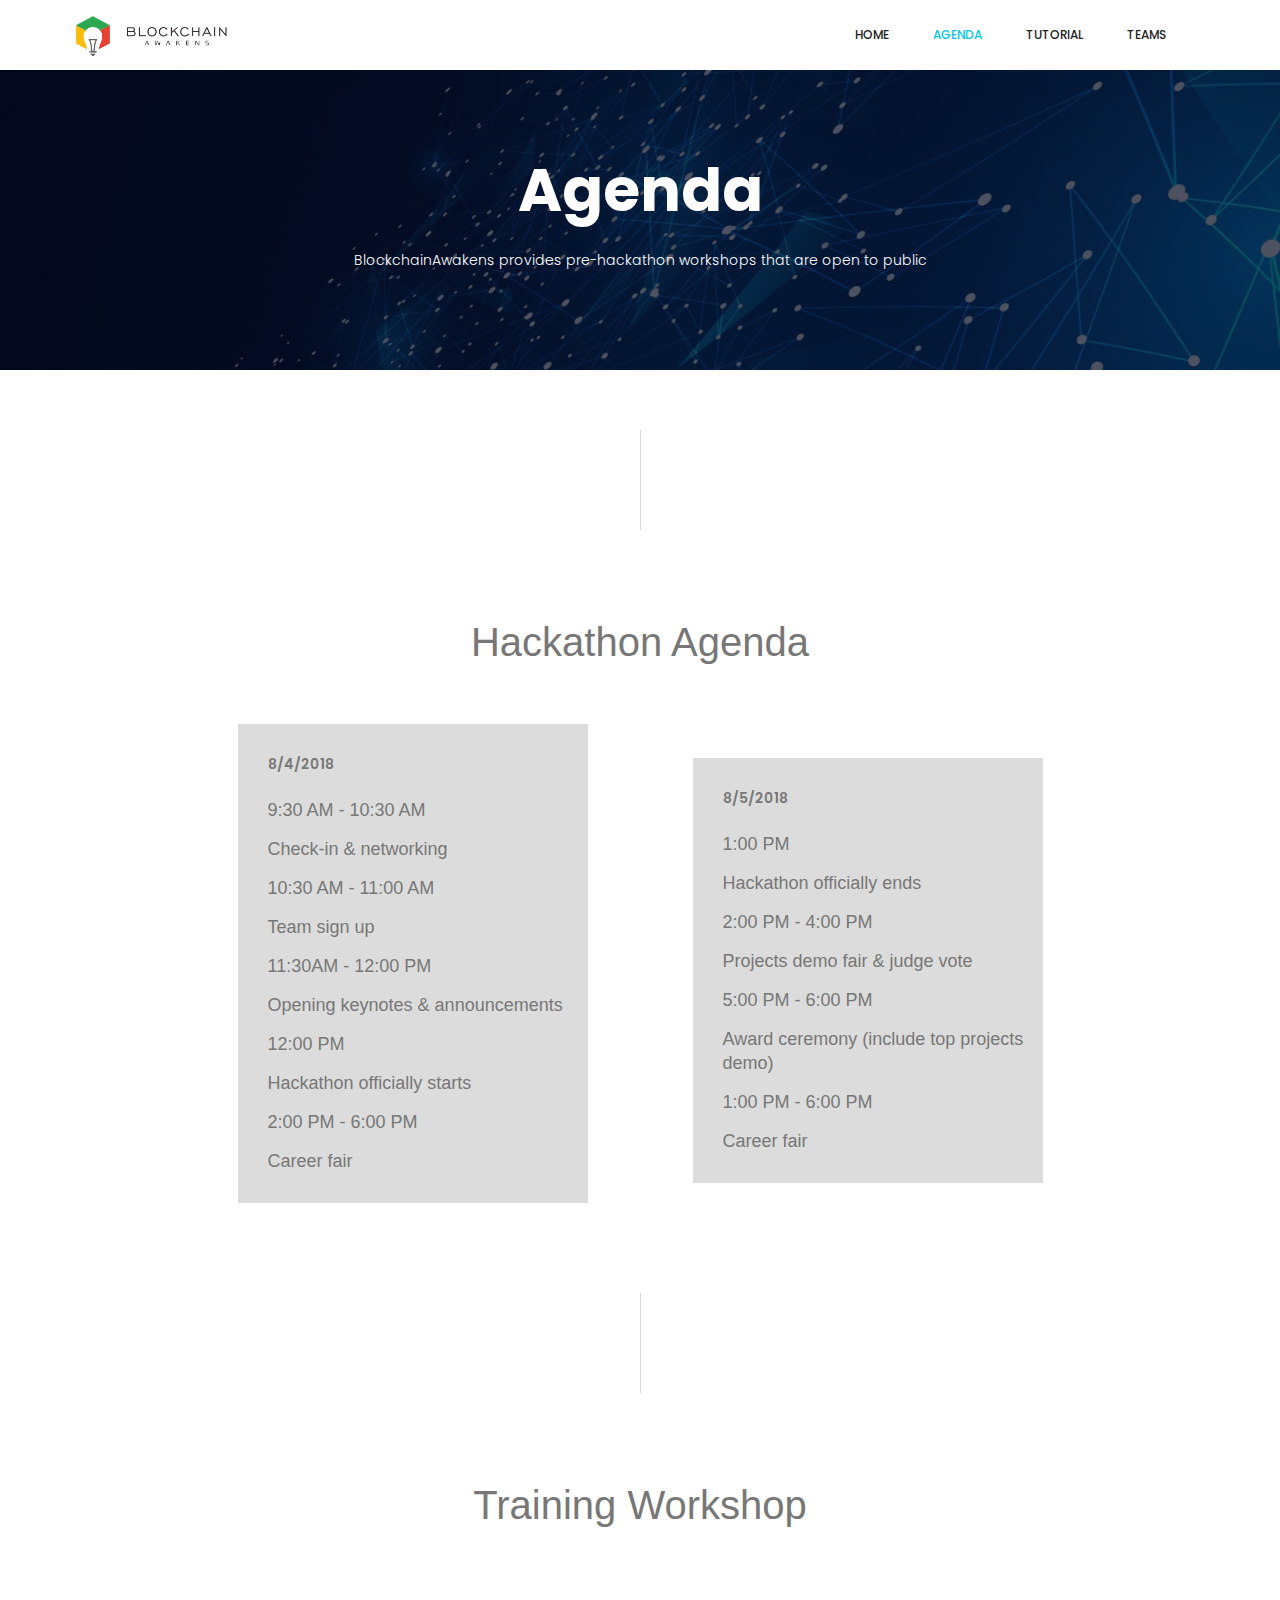
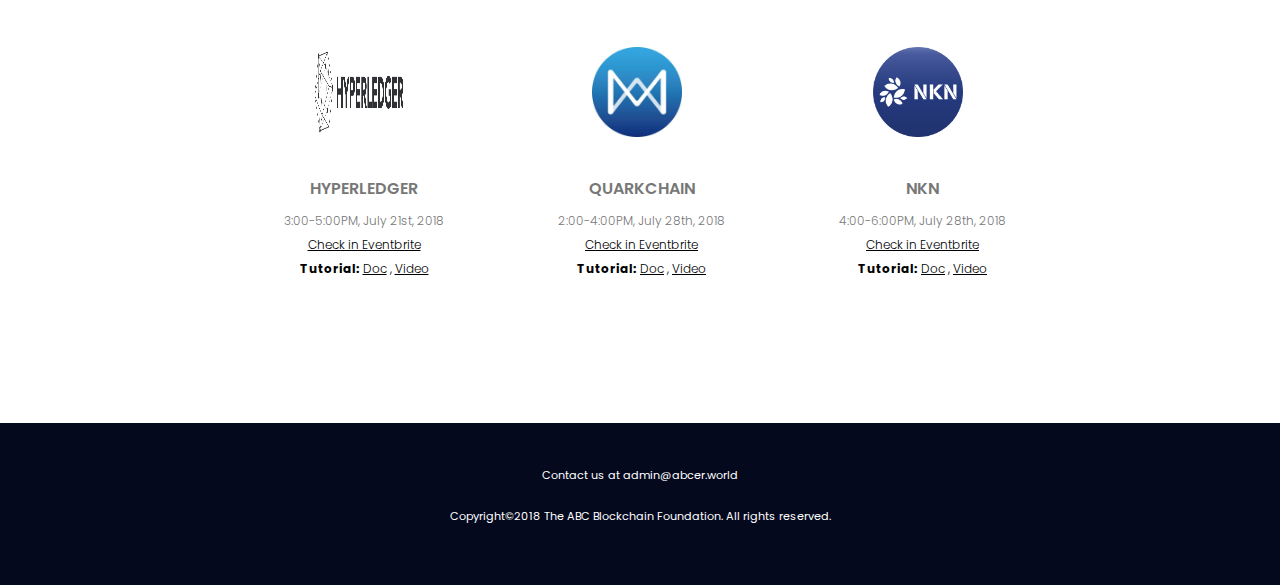
<file: schedule.html>
<!doctype html>
<html lang="en">
<head>
    <!-- Required meta tags -->
    <meta charset="utf-8">
    <meta name="viewport" content="width=device-width, initial-scale=1, shrink-to-fit=no">
    <link rel="icon" href="image/favicon.png" type="image/png">
    <title>BlockchainAwakens</title>
    <!-- Bootstrap CSS -->
    <link rel="stylesheet" href="css/bootstrap.css">
    <link rel="stylesheet" href="vendors/linericon/style.css">
    <link rel="stylesheet" href="css/font-awesome.min.css">
    <link rel="stylesheet" href="vendors/owl-carousel/owl.carousel.min.css">
    <link rel="stylesheet" href="vendors/lightbox/simpleLightbox.css">
    <link rel="stylesheet" href="vendors/nice-select/css/nice-select.css">
    <!-- main css -->
    <link rel="stylesheet" href="css/style.css">
    <link rel="stylesheet" href="css/responsive.css">
</head>
<body>
    <!--================Header Area =================-->
    <header class="header_area">
        <nav class="navbar navbar-expand-lg navbar-light">
            <div class="container">
                <!-- Brand and toggle get grouped for better mobile display -->
                <a class="navbar-brand logo_h" href="index.html"><img src="image/logo.jpg" alt="" style="width: 160px;"></a>
                <button class="navbar-toggler" type="button" data-toggle="collapse" data-target="#navbarSupportedContent" aria-controls="navbarSupportedContent" aria-expanded="false" aria-label="Toggle navigation">
                    <span class="icon-bar"></span>
                    <span class="icon-bar"></span>
                    <span class="icon-bar"></span>
                </button>
                <!-- Collect the nav links, forms, and other content for toggling -->
                <div class="collapse navbar-collapse offset" id="navbarSupportedContent">
                    <ul id="nav" class="nav navbar-nav menu_nav ml-auto">
                        <li class="nav-item"><a class="nav-link" href="index.html">Home</a></li>
                        <li class="nav-item active"><a class="nav-link" href="#agenda">Agenda</a></li>
                        <li class="nav-item"><a class="nav-link" href="#tutorial">Tutorial</a></li>
                        <li class="nav-item"><a class="nav-link" href="teams.html">Teams</a></li>
                    </div>
                </div>
            </nav>
        </header>
        <!--================Header Area =================-->

        <!--================Meetup Area =================-->
        <section class="meetup_area d-flex text-center">
            <div class="container align-self-center">
                <div class="row">
                    <div class="col-md-12">
                        <div class="banner_content">
                            <h1>Agenda</h1>
                            <p>BlockchainAwakens provides pre-hackathon workshops that are open to public</p>
                        </div>
                    </div>
                </div>
            </div>
        </section>

        <!--================Agenda Area =================-->
        <section class="agenda_area text-center" id="agenda">
            <div class="vertical-line">&nbsp;</div>
            <div class="meetup_title">Hackathon Agenda</div>
            <div class="agenda_row">
                <div class="agenda_left">
                    <h6 class="agenda_title">8/4/2018</h6>
                    <div class="agenda_entry">9:30 AM - 10:30 AM</div>
                    <div class="agenda_entry">Check-in & networking</div>
                    <div class="agenda_entry">10:30 AM - 11:00 AM</div>
                    <div class="agenda_entry">Team sign up</div>
                    <div class="agenda_entry">11:30AM - 12:00 PM</div>
                    <div class="agenda_entry">Opening keynotes & announcements</div>
                    <div class="agenda_entry">12:00 PM</div>
                    <div class="agenda_entry">Hackathon officially starts</div>
                    <div class="agenda_entry">2:00 PM - 6:00 PM</div>
                    <div class="agenda_entry">Career fair</div>
                </div>
                <div class="agenda_right">
                    <h6 class="agenda_title">8/5/2018</h6>
                    <div class="agenda_entry">1:00 PM</div>
                    <div class="agenda_entry">Hackathon officially ends</div>
                    <div class="agenda_entry">2:00 PM - 4:00 PM</div>
                    <div class="agenda_entry">Projects demo fair & judge vote</div>
                    <div class="agenda_entry">5:00 PM - 6:00 PM</div>
                    <div class="agenda_entry">Award ceremony (include top projects demo)</div>
                    <div class="agenda_entry">1:00 PM - 6:00 PM</div>
                    <div class="agenda_entry">Career fair</div>
                </div>
            </div>
        </section>
        <!--================Agenda Area =================-->

        <!--================Meetup Area =================-->
        <section class="schedule_area text-center" id="tutorial">
            <div class="vertical-line">&nbsp;</div>
            <div class="meetup_title">Training Workshop</div>
            <div class="projects_row">
                <div class="meetup_project">
                    <img src="image/platforms/hl.png" class="schedule_image">
                    <div class="schedule_info">
                        <h5>HYPERLEDGER</h5>
                        <div class="entry">3:00-5:00PM, July 21st, 2018</div>
                        <div class="entry">
                          <a href="https://www.eventbrite.ca/e/hyperledger-fabric-training-workshop-for-blockchainawakens-hackathon-tickets-48260410186">
                            <span style="color:black; text-decoration: underline;">Check in Eventbrite</span>
                        </a>
                    </div>
                    <div class="entry">
                      <span style="font-weight: bold; color:black;">Tutorial: </span>
                      <a href="https://docs.google.com/document/d/16x01iE5Hk1X4khYNLgwQ3SDzAY851YA4d3HHhYI9Pss/edit">
                        <span style="color:black; text-decoration: underline;">Doc</span>
                    </a>
                    <span style="color:black">, <span>
                      <a href="https://www.youtube.com/watch?v=GCvGJwF4ggc&feature=youtu.be">
                        <span style="color:black; text-decoration: underline;">Video</span>
                    </a>
                </div>
            </div>
        </div>
        <div class="meetup_project">
            <img src="image/platforms/quark.jpg" class="schedule_image">
            <div class="schedule_info">
                <h5>QUARKCHAIN</h5>
                <div class="entry">2:00-4:00PM, July 28th, 2018</div>
                <div class="entry">
                  <a href="https://www.eventbrite.ca/e/quarkchain-nkn-training-workshop-for-blockchainawakens-hackathon-tickets-48322525976">
                    <span style="color:black; text-decoration: underline;">Check in Eventbrite</span>
                </a>
            </div>
            <div class="entry">
              <span style="font-weight: bold; color:black;">Tutorial: </span>
              <a href="https://docs.google.com/document/d/1ImQfyYui-8gHom4A_G6xkYPpTcWATN3snJbbGzlJNe8/edit">
                <span style="color:black; text-decoration: underline;">Doc</span>
            </a>
            <span style="color:black">, </span>
            <a href="https://www.youtube.com/watch?v=fSjNNwQegew&feature=youtu.be">
                <span style="color:black; text-decoration: underline;">Video</span>
            </a>
        </div>
    </div>
</div>
<div class="meetup_project">
    <img src="image/platforms/nkn.png" class="schedule_image">
    <div class="schedule_info">
        <h5>NKN</h5>
        <div class="entry">4:00-6:00PM, July 28th, 2018</div>
        <div class="entry">
          <a href="https://www.eventbrite.ca/e/quarkchain-nkn-training-workshop-for-blockchainawakens-hackathon-tickets-48322525976">
            <span style="color:black; text-decoration: underline;">Check in Eventbrite</span>
        </a>
    </div>
    <div class="entry">
      <span style="font-weight: bold; color:black;">Tutorial: </span>
      <a href="https://github.com/nknorg/nkn-client-js">
        <span style="color:black; text-decoration: underline;">Doc</span>
    </a>
    <span style="color:black">, </span>
    <a href="https://www.youtube.com/watch?v=cgR-Gq4kFPA&feature=youtu.be">
        <span style="color:black; text-decoration: underline;">Video</span>
    </a>
</div>
</div>
</div>
</div>
</section>
<!--================Meetup Area =================-->

<!--================ Footer Area  =================-->
<footer class="footer-area section_gap">
    <div class="container" style="text-align: center; color: white">
        <div class="col-lg-12"><p class="small">Contact us at <a href="mailto:admin@abcer.world"><span style="color:white">admin@abcer.world</span></a></p>
            <p class="small">Copyright©2018 The ABC Blockchain Foundation. All rights reserved.</p>
        </div>
    </div>
</footer>
<!--================ Footer Area  =================-->


<!-- Optional JavaScript -->
<!-- jQuery first, then Popper.js, then Bootstrap JS -->
<script src="js/jquery-3.2.1.min.js"></script>
<script src="js/popper.js"></script>
<script src="js/bootstrap.min.js"></script>
<script src="vendors/lightbox/simpleLightbox.min.js"></script>
<script src="vendors/nice-select/js/jquery.nice-select.min.js"></script>
<script src="js/custom.js"></script>
</body>
<script type="text/javascript">
    function browserRedirect(){
        var sUserAgent = navigator.userAgent.toLowerCase();
        var bIsIpad = sUserAgent.match(/ipad/i) == "ipad";
        var bIsIphoneOs = sUserAgent.match(/iphone os/i) == "iphone os";
        var bIsMidp = sUserAgent.match(/midp/i) == "midp";
        var bIsUc7 = sUserAgent.match(/rv:1.2.3.4/i) == "rv:1.2.3.4";
        var bIsUc = sUserAgent.match(/ucweb/i) == "ucweb";
        var bIsAndroid = sUserAgent.match(/android/i) == "android";
        var bIsCE = sUserAgent.match(/windows ce/i) == "windows ce";
        var bIsWM = sUserAgent.match(/windows mobile/i) == "windows mobile";
        if ((bIsIpad || bIsIphoneOs || bIsMidp || bIsUc7 || bIsUc || bIsAndroid || bIsCE || bIsWM) ){
            $(".host-section").prepend($(".host-section").find(".hosts_title").eq(1))
            $(".donate_area_one").find("div").css("width","55%").eq(1).css("width","45%")
            $(".donate_area_left").css("text-align","left")
            $(".donate_area_right").css("text-align","right")
        }
    }
    browserRedirect();
    var btnContainer = document.getElementById("nav");
    var btns = btnContainer.getElementsByClassName("nav-item");
    for (var i = 0; i < btns.length; i++) {
      btns[i].addEventListener("click", function() {
        var current = document.getElementsByClassName("active");
        if (current[0]) {
            current[0].className = current[0].className.replace(" active", "");
        }
        this.className += " active";
    });
  }
</script>
</html>
</file>
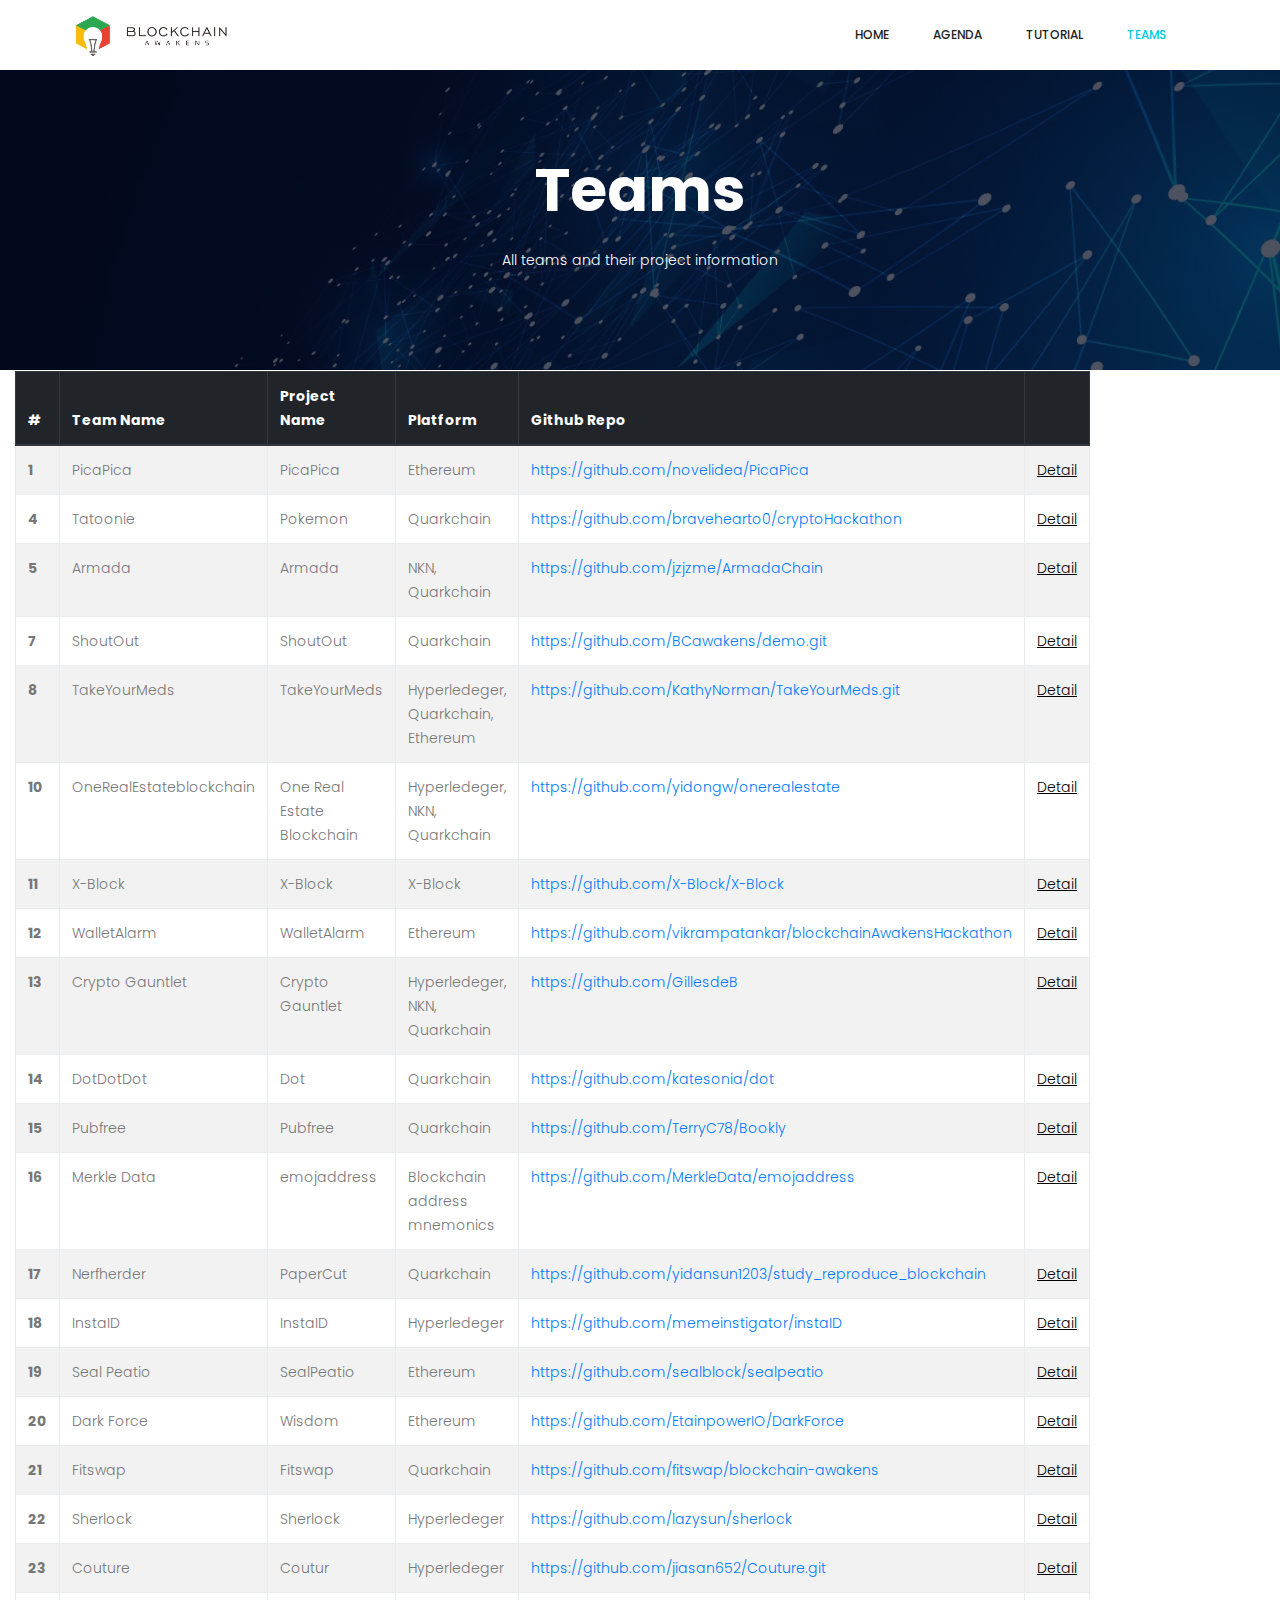
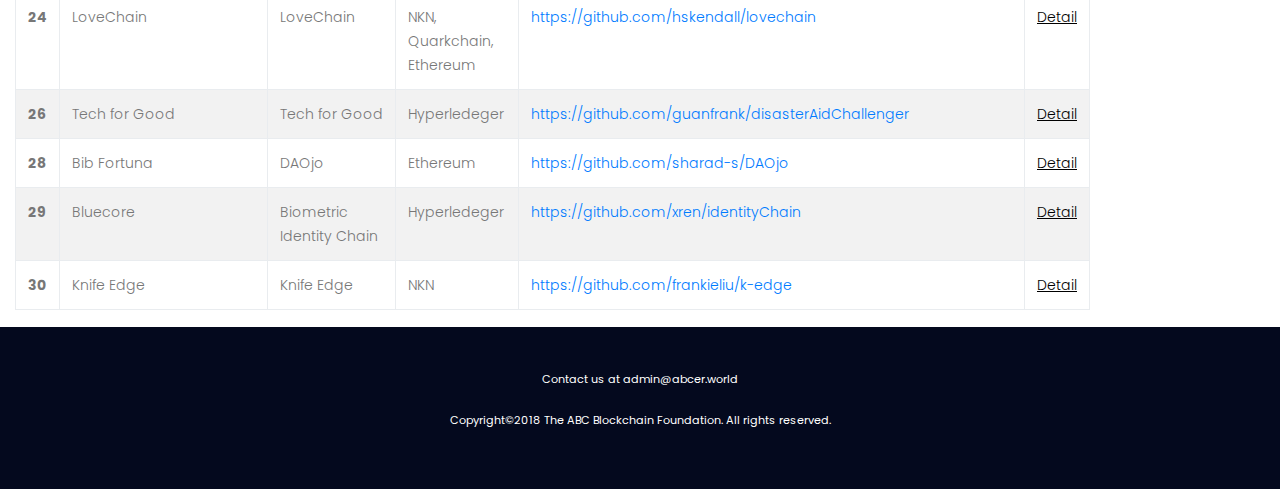
<file: teams.html>
<!doctype html>
<html lang="en">
<head>
    <!-- Required meta tags -->
    <meta charset="utf-8">
    <meta name="viewport" content="width=device-width, initial-scale=1, shrink-to-fit=no">
    <link rel="icon" href="image/favicon.png" type="image/png">
    <title>BlockchainAwakens</title>
    <!-- Bootstrap CSS -->
    <link rel="stylesheet" href="css/bootstrap.css">
    <link rel="stylesheet" href="vendors/linericon/style.css">
    <link rel="stylesheet" href="css/font-awesome.min.css">
    <link rel="stylesheet" href="vendors/owl-carousel/owl.carousel.min.css">
    <link rel="stylesheet" href="vendors/lightbox/simpleLightbox.css">
    <link rel="stylesheet" href="vendors/nice-select/css/nice-select.css">
    <!-- main css -->
    <link rel="stylesheet" href="css/style.css">
    <link rel="stylesheet" href="css/responsive.css">
</head>
<body>
    <!--================Header Area =================-->
    <header class="header_area">
        <nav class="navbar navbar-expand-lg navbar-light">
            <div class="container">
                <!-- Brand and toggle get grouped for better mobile display -->
                <a class="navbar-brand logo_h" href="index.html"><img src="image/logo.jpg" alt="" style="width: 160px;"></a>
                <button class="navbar-toggler" type="button" data-toggle="collapse" data-target="#navbarSupportedContent" aria-controls="navbarSupportedContent" aria-expanded="false" aria-label="Toggle navigation">
                    <span class="icon-bar"></span>
                    <span class="icon-bar"></span>
                    <span class="icon-bar"></span>
                </button>
                <!-- Collect the nav links, forms, and other content for toggling -->
                <div class="collapse navbar-collapse offset" id="navbarSupportedContent">
                    <ul id="nav" class="nav navbar-nav menu_nav ml-auto">
                        <li class="nav-item"><a class="nav-link" href="index.html">Home</a></li>
                        <li class="nav-item"><a class="nav-link" href="schedule.html#agenda">Agenda</a></li>
                        <li class="nav-item"><a class="nav-link" href="#schedule.html#tutorial">Tutorial</a></li>
                        <li class="nav-item active"><a class="nav-link" href="#teams">Teams</a></li>
                    </ul>
                </div>
            </div>
        </nav>
    </header>
    <!--================Header Area =================-->

    <!--================Meetup Area =================-->
    <section class="meetup_area d-flex text-center">
        <div class="container align-self-center">
            <div class="row">
                <div class="col-md-12">
                    <div class="banner_content">
                        <h1>Teams</h1>
                        <p>All teams and their project information</p>
                    </div>
                </div>
            </div>
        </div>
    </section>

    <div class='table-container'>
      <div class='col-md-1'></div>
      <div class='col-md-10'>
        <table class="table table-striped table-bordered">
          <thead class="thead-dark">
            <tr>
              <th scope="col">#</th>
              <th scope="col">Team Name</th>
              <th scope="col">Project Name</th>
              <th scope="col">Platform</th>
              <th scope="col">Github Repo</th>
              <th scope="col"></th>
            </tr>
          </thead>
          <tbody>
            <tr>
              <th scope="row">1</th>
              <td>PicaPica</td>
              <td>PicaPica</td>
              <td>Ethereum</td>
              <td><a href="https://github.com/novelidea/PicaPica">https://github.com/novelidea/PicaPica</a></td>
              <td><a href="result.html#1"><span style="color:black; text-decoration: underline;">Detail</span></a></td>
            </tr>
            <tr>
              <th scope="row">4</th>
              <td>Tatoonie</td>
              <td>Pokemon</td>
              <td>Quarkchain</td>
              <td><a href="https://github.com/bravehearto0/cryptoHackathon">https://github.com/bravehearto0/cryptoHackathon</a></td>
              <td><a href="result.html#4"><span style="color:black; text-decoration: underline;">Detail</span></a></td>
            </tr>
            <tr>
              <th scope="row">5</th>
              <td>Armada </td>
              <td>Armada</td>
              <td>NKN, Quarkchain</td>
              <td><a href="https://github.com/jzjzme/ArmadaChain">https://github.com/jzjzme/ArmadaChain</a></td>
              <td><a href="result.html#5"><span style="color:black; text-decoration: underline;">Detail</span></a></td>
            </tr>
            <tr>
              <th scope="row">7</th>
              <td>ShoutOut</td>
              <td>ShoutOut</td>
              <td>Quarkchain</td>
              <td><a href="https://github.com/BCawakens/demo.git">https://github.com/BCawakens/demo.git</a></td>
              <td><a href="result.html#7"><span style="color:black; text-decoration: underline;">Detail</span></a></td>
            <tr>
              <th scope="row">8</th>
              <td>TakeYourMeds</td>
              <td>TakeYourMeds</td>
              <td>Hyperledeger, Quarkchain, Ethereum</td>
              <td><a href="https://github.com/KathyNorman/TakeYourMeds.git">https://github.com/KathyNorman/TakeYourMeds.git</a></td>
              <td><a href="result.html#8"><span style="color:black; text-decoration: underline;">Detail</span></a></td>
            </tr>
            <tr>
              <th scope="row">10</th>
              <td>OneRealEstateblockchain</td>
              <td>One Real Estate Blockchain</td>
              <td>Hyperledeger, NKN, Quarkchain</td>
              <td><a href="https://github.com/yidongw/onerealestate">https://github.com/yidongw/onerealestate</a></td>
              <td><a href="result.html#10"><span style="color:black; text-decoration: underline;">Detail</span></a></td>
            </tr>
            <tr>
              <th scope="row">11</th>
              <td>X-Block</td>
              <td>X-Block</td>
              <td>X-Block</td>
              <td><a href="https://github.com/X-Block/X-Block">https://github.com/X-Block/X-Block</a></td>
              <td><a href="result.html#11"><span style="color:black; text-decoration: underline;">Detail</span></a></td>
            </tr>
            <tr>
              <th scope="row">12</th>
              <td>WalletAlarm</td>
              <td>WalletAlarm</td>
              <td>Ethereum</td>
              <td><a href="https://github.com/vikrampatankar/blockchainAwakensHackathon">https://github.com/vikrampatankar/blockchainAwakensHackathon</a></td>
              <td><a href="result.html#12"><span style="color:black; text-decoration: underline;">Detail</span></a></td>
            </tr>
            <tr>
              <th scope="row">13</th>
              <td>Crypto Gauntlet</td>
              <td>Crypto Gauntlet</td>
              <td>Hyperledeger, NKN, Quarkchain</td>
              <td><a href="https://github.com/GillesdeB">https://github.com/GillesdeB</a></td>
              <td><a href="result.html#13"><span style="color:black; text-decoration: underline;">Detail</span></a></td>
            </tr>
            <tr>
              <th scope="row">14</th>
              <td>DotDotDot</td>
              <td>Dot</td>
              <td>Quarkchain</td>
              <td><a href="https://github.com/katesonia/dot">https://github.com/katesonia/dot</a></td>
              <td><a href="result.html#14"><span style="color:black; text-decoration: underline;">Detail</span></a></td>
            </tr>
            <tr>
              <th scope="row">15</th>
              <td>Pubfree</td>
              <td>Pubfree</td>
              <td>Quarkchain</td>
              <td><a href="https://github.com/TerryC78/Bookly">https://github.com/TerryC78/Bookly</a></td>
              <td><a href="result.html#15"><span style="color:black; text-decoration: underline;">Detail</span></a></td>
            </tr>
            <tr>
              <th scope="row">16</th>
              <td>Merkle Data</td>
              <td>emojaddress</td>
              <td>Blockchain address mnemonics</td>
              <td><a href="https://github.com/MerkleData/emojaddress">https://github.com/MerkleData/emojaddress</a></td>
              <td><a href="result.html#16"><span style="color:black; text-decoration: underline;">Detail</span></a></td>
            </tr>
            <tr>
              <th scope="row">17</th>
              <td>Nerfherder</td>
              <td>PaperCut</td>
              <td>Quarkchain</td>
              <td><a href="https://github.com/yidansun1203/study_reproduce_blockchain">https://github.com/yidansun1203/study_reproduce_blockchain</a></td>
              <td><a href="result.html#17"><span style="color:black; text-decoration: underline;">Detail</span></a></td>
            </tr>
            <tr>
              <th scope="row">18</th>
              <td>InstaID</td>
              <td>InstaID</td>
              <td>Hyperledeger</td>
              <td><a href="https://github.com/memeinstigator/instaID">https://github.com/memeinstigator/instaID</a></td>
              <td><a href="result.html#18"><span style="color:black; text-decoration: underline;">Detail</span></a></td>
            </tr>
            <tr>
              <th scope="row">19</th>
              <td>Seal Peatio</td>
              <td>SealPeatio</td>
              <td>Ethereum</td>
              <td><a href="https://github.com/sealblock/sealpeatio">https://github.com/sealblock/sealpeatio</a></td>
              <td><a href="result.html#19"><span style="color:black; text-decoration: underline;">Detail</span></a></td>
            </tr>
            <tr>
              <th scope="row">20</th>
              <td>Dark Force</td>
              <td>Wisdom</td>
              <td>Ethereum</td>
              <td><a href="https://github.com/EtainpowerIO/DarkForce">https://github.com/EtainpowerIO/DarkForce</a></td>
              <td><a href="result.html#20"><span style="color:black; text-decoration: underline;">Detail</span></a></td>
            </tr>
            <tr>
              <th scope="row">21</th>
              <td>Fitswap</td>
              <td>Fitswap</td>
              <td>Quarkchain</td>
              <td><a href="https://github.com/fitswap/blockchain-awakens">https://github.com/fitswap/blockchain-awakens</a></td>
              <td><a href="result.html#21"><span style="color:black; text-decoration: underline;">Detail</span></a></td>
            </tr>
            <tr>
              <th scope="row">22</th>
              <td>Sherlock</td>
              <td>Sherlock</td>
              <td>Hyperledeger</td>
              <td><a href="https://github.com/lazysun/sherlock">https://github.com/lazysun/sherlock</a></td>
              <td><a href="result.html#22"><span style="color:black; text-decoration: underline;">Detail</span></a></td>
            </tr>
            <tr>
              <th scope="row">23</th>
              <td>Couture</td>
              <td>Coutur</td>
              <td>Hyperledeger</td>
              <td><a href="https://github.com/jiasan652/Couture.git">https://github.com/jiasan652/Couture.git</a></td>
              <td><a href="result.html#23"><span style="color:black; text-decoration: underline;">Detail</span></a></td>
            </tr>
            <tr>
              <th scope="row">24</th>
              <td>LoveChain</td>
              <td>LoveChain</td>
              <td>NKN, Quarkchain, Ethereum</td>
              <td><a href="https://github.com/hskendall/lovechain">https://github.com/hskendall/lovechain</a></td>
              <td><a href="result.html#24"><span style="color:black; text-decoration: underline;">Detail</span></a></td>
            </tr>
            <tr>
              <th scope="row">26</th>
              <td>Tech for Good</td>
              <td>Tech for Good</td>
              <td>Hyperledeger</td>
              <td><a href="https://github.com/guanfrank/disasterAidChallenger">https://github.com/guanfrank/disasterAidChallenger</a></td>
              <td><a href="result.html#26"><span style="color:black; text-decoration: underline;">Detail</span></a></td>
            </tr>
            <tr>
              <th scope="row">28</th>
              <td>Bib Fortuna</td>
              <td>DAOjo</td>
              <td>Ethereum</td>
              <td><a href="https://github.com/sharad-s/DAOjo">https://github.com/sharad-s/DAOjo</a></td>
              <td><a href="result.html#28"><span style="color:black; text-decoration: underline;">Detail</span></a></td>
            </tr>
            <tr>
              <th scope="row">29</th>
              <td>Bluecore</td>
              <td>Biometric Identity Chain</td>
              <td>Hyperledeger</td>
              <td><a href="https://github.com/xren/identityChain">https://github.com/xren/identityChain</a></td>
              <td><a href="result.html#29"><span style="color:black; text-decoration: underline;">Detail</span></a></td>
            </tr>
            <tr>
              <th scope="row">30</th>
              <td>Knife Edge</td>
              <td>Knife Edge</td>
              <td>NKN</td>
              <td><a href="https://github.com/frankieliu/k-edge">https://github.com/frankieliu/k-edge</a></td>
              <td><a href="result.html#30"><span style="color:black; text-decoration: underline;">Detail</span></a></td>
            </tr>
          </tbody>
        </table>
      </div>
      <div class='col-md-1'></div>
    </div>
    <!--================ Footer Area  =================-->
    <footer class="footer-area section_gap">
        <div class="container" style="text-align: center; color: white">
            <div class="col-lg-12"><p class="small">Contact us at <a href="mailto:admin@abcer.world"><span style="color:white">admin@abcer.world</span></a></p>
                <p class="small">Copyright©2018 The ABC Blockchain Foundation. All rights reserved.</p>
            </div>
        </div>
    </footer>
    <!--================ Footer Area  =================-->


    <!-- Optional JavaScript -->
    <!-- jQuery first, then Popper.js, then Bootstrap JS -->
    <script src="js/jquery-3.2.1.min.js"></script>
    <script src="js/popper.js"></script>
    <script src="js/bootstrap.min.js"></script>
    <script src="vendors/lightbox/simpleLightbox.min.js"></script>
    <script src="vendors/nice-select/js/jquery.nice-select.min.js"></script>
    <script src="js/custom.js"></script>
</body>
<script type="text/javascript">
    function browserRedirect(){
        var sUserAgent = navigator.userAgent.toLowerCase();
        var bIsIpad = sUserAgent.match(/ipad/i) == "ipad";
        var bIsIphoneOs = sUserAgent.match(/iphone os/i) == "iphone os";
        var bIsMidp = sUserAgent.match(/midp/i) == "midp";
        var bIsUc7 = sUserAgent.match(/rv:1.2.3.4/i) == "rv:1.2.3.4";
        var bIsUc = sUserAgent.match(/ucweb/i) == "ucweb";
        var bIsAndroid = sUserAgent.match(/android/i) == "android";
        var bIsCE = sUserAgent.match(/windows ce/i) == "windows ce";
        var bIsWM = sUserAgent.match(/windows mobile/i) == "windows mobile";
        if ((bIsIpad || bIsIphoneOs || bIsMidp || bIsUc7 || bIsUc || bIsAndroid || bIsCE || bIsWM) ){
            $(".host-section").prepend($(".host-section").find(".hosts_title").eq(1))
            $(".donate_area_one").find("div").css("width","55%").eq(1).css("width","45%")
            $(".donate_area_left").css("text-align","left")
            $(".donate_area_right").css("text-align","right")
        }
    }
    browserRedirect();
    var btnContainer = document.getElementById("nav");
    var btns = btnContainer.getElementsByClassName("nav-item");
    for (var i = 0; i < btns.length; i++) {
      btns[i].addEventListener("click", function() {
        var current = document.getElementsByClassName("active");
        if (current[0]) {
            current[0].className = current[0].className.replace(" active", "");
        }
        this.className += " active";
    });
  }
</script>
</html>
</file>
<file: vendors/linericon/style.css>
@font-face {
	font-family: 'Linearicons-Free';
	src:url('fonts/Linearicons-Free.eot?w118d');
	src:url('fonts/Linearicons-Free.eot?#iefixw118d') format('embedded-opentype'),
		url('fonts/Linearicons-Free.woff2?w118d') format('woff2'),
		url('fonts/Linearicons-Free.woff?w118d') format('woff'),
		url('fonts/Linearicons-Free.ttf?w118d') format('truetype'),
		url('fonts/Linearicons-Free.svg?w118d#Linearicons-Free') format('svg');
	font-weight: normal;
	font-style: normal;
}

.lnr {
	font-family: 'Linearicons-Free';
	speak: none;
	font-style: normal;
	font-weight: normal;
	font-variant: normal;
	text-transform: none;
	line-height: 1;

	/* Better Font Rendering =========== */
	-webkit-font-smoothing: antialiased;
	-moz-osx-font-smoothing: grayscale;
}

.lnr-home:before {
	content: "\e800";
}
.lnr-apartment:before {
	content: "\e801";
}
.lnr-pencil:before {
	content: "\e802";
}
.lnr-magic-wand:before {
	content: "\e803";
}
.lnr-drop:before {
	content: "\e804";
}
.lnr-lighter:before {
	content: "\e805";
}
.lnr-poop:before {
	content: "\e806";
}
.lnr-sun:before {
	content: "\e807";
}
.lnr-moon:before {
	content: "\e808";
}
.lnr-cloud:before {
	content: "\e809";
}
.lnr-cloud-upload:before {
	content: "\e80a";
}
.lnr-cloud-download:before {
	content: "\e80b";
}
.lnr-cloud-sync:before {
	content: "\e80c";
}
.lnr-cloud-check:before {
	content: "\e80d";
}
.lnr-database:before {
	content: "\e80e";
}
.lnr-lock:before {
	content: "\e80f";
}
.lnr-cog:before {
	content: "\e810";
}
.lnr-trash:before {
	content: "\e811";
}
.lnr-dice:before {
	content: "\e812";
}
.lnr-heart:before {
	content: "\e813";
}
.lnr-star:before {
	content: "\e814";
}
.lnr-star-half:before {
	content: "\e815";
}
.lnr-star-empty:before {
	content: "\e816";
}
.lnr-flag:before {
	content: "\e817";
}
.lnr-envelope:before {
	content: "\e818";
}
.lnr-paperclip:before {
	content: "\e819";
}
.lnr-inbox:before {
	content: "\e81a";
}
.lnr-eye:before {
	content: "\e81b";
}
.lnr-printer:before {
	content: "\e81c";
}
.lnr-file-empty:before {
	content: "\e81d";
}
.lnr-file-add:before {
	content: "\e81e";
}
.lnr-enter:before {
	content: "\e81f";
}
.lnr-exit:before {
	content: "\e820";
}
.lnr-graduation-hat:before {
	content: "\e821";
}
.lnr-license:before {
	content: "\e822";
}
.lnr-music-note:before {
	content: "\e823";
}
.lnr-film-play:before {
	content: "\e824";
}
.lnr-camera-video:before {
	content: "\e825";
}
.lnr-camera:before {
	content: "\e826";
}
.lnr-picture:before {
	content: "\e827";
}
.lnr-book:before {
	content: "\e828";
}
.lnr-bookmark:before {
	content: "\e829";
}
.lnr-user:before {
	content: "\e82a";
}
.lnr-users:before {
	content: "\e82b";
}
.lnr-shirt:before {
	content: "\e82c";
}
.lnr-store:before {
	content: "\e82d";
}
.lnr-cart:before {
	content: "\e82e";
}
.lnr-tag:before {
	content: "\e82f";
}
.lnr-phone-handset:before {
	content: "\e830";
}
.lnr-phone:before {
	content: "\e831";
}
.lnr-pushpin:before {
	content: "\e832";
}
.lnr-map-marker:before {
	content: "\e833";
}
.lnr-map:before {
	content: "\e834";
}
.lnr-location:before {
	content: "\e835";
}
.lnr-calendar-full:before {
	content: "\e836";
}
.lnr-keyboard:before {
	content: "\e837";
}
.lnr-spell-check:before {
	content: "\e838";
}
.lnr-screen:before {
	content: "\e839";
}
.lnr-smartphone:before {
	content: "\e83a";
}
.lnr-tablet:before {
	content: "\e83b";
}
.lnr-laptop:before {
	content: "\e83c";
}
.lnr-laptop-phone:before {
	content: "\e83d";
}
.lnr-power-switch:before {
	content: "\e83e";
}
.lnr-bubble:before {
	content: "\e83f";
}
.lnr-heart-pulse:before {
	content: "\e840";
}
.lnr-construction:before {
	content: "\e841";
}
.lnr-pie-chart:before {
	content: "\e842";
}
.lnr-chart-bars:before {
	content: "\e843";
}
.lnr-gift:before {
	content: "\e844";
}
.lnr-diamond:before {
	content: "\e845";
}
.lnr-linearicons:before {
	content: "\e846";
}
.lnr-dinner:before {
	content: "\e847";
}
.lnr-coffee-cup:before {
	content: "\e848";
}
.lnr-leaf:before {
	content: "\e849";
}
.lnr-paw:before {
	content: "\e84a";
}
.lnr-rocket:before {
	content: "\e84b";
}
.lnr-briefcase:before {
	content: "\e84c";
}
.lnr-bus:before {
	content: "\e84d";
}
.lnr-car:before {
	content: "\e84e";
}
.lnr-train:before {
	content: "\e84f";
}
.lnr-bicycle:before {
	content: "\e850";
}
.lnr-wheelchair:before {
	content: "\e851";
}
.lnr-select:before {
	content: "\e852";
}
.lnr-earth:before {
	content: "\e853";
}
.lnr-smile:before {
	content: "\e854";
}
.lnr-sad:before {
	content: "\e855";
}
.lnr-neutral:before {
	content: "\e856";
}
.lnr-mustache:before {
	content: "\e857";
}
.lnr-alarm:before {
	content: "\e858";
}
.lnr-bullhorn:before {
	content: "\e859";
}
.lnr-volume-high:before {
	content: "\e85a";
}
.lnr-volume-medium:before {
	content: "\e85b";
}
.lnr-volume-low:before {
	content: "\e85c";
}
.lnr-volume:before {
	content: "\e85d";
}
.lnr-mic:before {
	content: "\e85e";
}
.lnr-hourglass:before {
	content: "\e85f";
}
.lnr-undo:before {
	content: "\e860";
}
.lnr-redo:before {
	content: "\e861";
}
.lnr-sync:before {
	content: "\e862";
}
.lnr-history:before {
	content: "\e863";
}
.lnr-clock:before {
	content: "\e864";
}
.lnr-download:before {
	content: "\e865";
}
.lnr-upload:before {
	content: "\e866";
}
.lnr-enter-down:before {
	content: "\e867";
}
.lnr-exit-up:before {
	content: "\e868";
}
.lnr-bug:before {
	content: "\e869";
}
.lnr-code:before {
	content: "\e86a";
}
.lnr-link:before {
	content: "\e86b";
}
.lnr-unlink:before {
	content: "\e86c";
}
.lnr-thumbs-up:before {
	content: "\e86d";
}
.lnr-thumbs-down:before {
	content: "\e86e";
}
.lnr-magnifier:before {
	content: "\e86f";
}
.lnr-cross:before {
	content: "\e870";
}
.lnr-menu:before {
	content: "\e871";
}
.lnr-list:before {
	content: "\e872";
}
.lnr-chevron-up:before {
	content: "\e873";
}
.lnr-chevron-down:before {
	content: "\e874";
}
.lnr-chevron-left:before {
	content: "\e875";
}
.lnr-chevron-right:before {
	content: "\e876";
}
.lnr-arrow-up:before {
	content: "\e877";
}
.lnr-arrow-down:before {
	content: "\e878";
}
.lnr-arrow-left:before {
	content: "\e879";
}
.lnr-arrow-right:before {
	content: "\e87a";
}
.lnr-move:before {
	content: "\e87b";
}
.lnr-warning:before {
	content: "\e87c";
}
.lnr-question-circle:before {
	content: "\e87d";
}
.lnr-menu-circle:before {
	content: "\e87e";
}
.lnr-checkmark-circle:before {
	content: "\e87f";
}
.lnr-cross-circle:before {
	content: "\e880";
}
.lnr-plus-circle:before {
	content: "\e881";
}
.lnr-circle-minus:before {
	content: "\e882";
}
.lnr-arrow-up-circle:before {
	content: "\e883";
}
.lnr-arrow-down-circle:before {
	content: "\e884";
}
.lnr-arrow-left-circle:before {
	content: "\e885";
}
.lnr-arrow-right-circle:before {
	content: "\e886";
}
.lnr-chevron-up-circle:before {
	content: "\e887";
}
.lnr-chevron-down-circle:before {
	content: "\e888";
}
.lnr-chevron-left-circle:before {
	content: "\e889";
}
.lnr-chevron-right-circle:before {
	content: "\e88a";
}
.lnr-crop:before {
	content: "\e88b";
}
.lnr-frame-expand:before {
	content: "\e88c";
}
.lnr-frame-contract:before {
	content: "\e88d";
}
.lnr-layers:before {
	content: "\e88e";
}
.lnr-funnel:before {
	content: "\e88f";
}
.lnr-text-format:before {
	content: "\e890";
}
.lnr-text-format-remove:before {
	content: "\e891";
}
.lnr-text-size:before {
	content: "\e892";
}
.lnr-bold:before {
	content: "\e893";
}
.lnr-italic:before {
	content: "\e894";
}
.lnr-underline:before {
	content: "\e895";
}
.lnr-strikethrough:before {
	content: "\e896";
}
.lnr-highlight:before {
	content: "\e897";
}
.lnr-text-align-left:before {
	content: "\e898";
}
.lnr-text-align-center:before {
	content: "\e899";
}
.lnr-text-align-right:before {
	content: "\e89a";
}
.lnr-text-align-justify:before {
	content: "\e89b";
}
.lnr-line-spacing:before {
	content: "\e89c";
}
.lnr-indent-increase:before {
	content: "\e89d";
}
.lnr-indent-decrease:before {
	content: "\e89e";
}
.lnr-pilcrow:before {
	content: "\e89f";
}
.lnr-direction-ltr:before {
	content: "\e8a0";
}
.lnr-direction-rtl:before {
	content: "\e8a1";
}
.lnr-page-break:before {
	content: "\e8a2";
}
.lnr-sort-alpha-asc:before {
	content: "\e8a3";
}
.lnr-sort-amount-asc:before {
	content: "\e8a4";
}
.lnr-hand:before {
	content: "\e8a5";
}
.lnr-pointer-up:before {
	content: "\e8a6";
}
.lnr-pointer-right:before {
	content: "\e8a7";
}
.lnr-pointer-down:before {
	content: "\e8a8";
}
.lnr-pointer-left:before {
	content: "\e8a9";
}
</file>
<file: vendors/nice-select/css/nice-select.css>
.nice-select {
  -webkit-tap-highlight-color: transparent;
  background-color: #fff;
  border-radius: 5px;
  border: solid 1px #e8e8e8;
  box-sizing: border-box;
  clear: both;
  cursor: pointer;
  display: block;
  float: left;
  font-family: inherit;
  font-size: 14px;
  font-weight: normal;
  height: 42px;
  line-height: 40px;
  outline: none;
  padding-left: 18px;
  padding-right: 30px;
  position: relative;
  text-align: left !important;
  -webkit-transition: all 0.2s ease-in-out;
  transition: all 0.2s ease-in-out;
  -webkit-user-select: none;
     -moz-user-select: none;
      -ms-user-select: none;
          user-select: none;
  white-space: nowrap;
  width: auto; }
  .nice-select:hover {
    border-color: #dbdbdb; }
  .nice-select:active, .nice-select.open, .nice-select:focus {
    border-color: #999; }
  .nice-select:after {
    border-bottom: 2px solid #999;
    border-right: 2px solid #999;
    content: '';
    display: block;
    height: 5px;
    margin-top: -4px;
    pointer-events: none;
    position: absolute;
    right: 12px;
    top: 50%;
    -webkit-transform-origin: 66% 66%;
        -ms-transform-origin: 66% 66%;
            transform-origin: 66% 66%;
    -webkit-transform: rotate(45deg);
        -ms-transform: rotate(45deg);
            transform: rotate(45deg);
    -webkit-transition: all 0.15s ease-in-out;
    transition: all 0.15s ease-in-out;
    width: 5px; }
  .nice-select.open:after {
    -webkit-transform: rotate(-135deg);
        -ms-transform: rotate(-135deg);
            transform: rotate(-135deg); }
  .nice-select.open .list {
    opacity: 1;
    pointer-events: auto;
    -webkit-transform: scale(1) translateY(0);
        -ms-transform: scale(1) translateY(0);
            transform: scale(1) translateY(0); }
  .nice-select.disabled {
    border-color: #ededed;
    color: #999;
    pointer-events: none; }
    .nice-select.disabled:after {
      border-color: #cccccc; }
  .nice-select.wide {
    width: 100%; }
    .nice-select.wide .list {
      left: 0 !important;
      right: 0 !important; }
  .nice-select.right {
    float: right; }
    .nice-select.right .list {
      left: auto;
      right: 0; }
  .nice-select.small {
    font-size: 12px;
    height: 36px;
    line-height: 34px; }
    .nice-select.small:after {
      height: 4px;
      width: 4px; }
    .nice-select.small .option {
      line-height: 34px;
      min-height: 34px; }
  .nice-select .list {
    background-color: #fff;
    border-radius: 5px;
    box-shadow: 0 0 0 1px rgba(68, 68, 68, 0.11);
    box-sizing: border-box;
    margin-top: 4px;
    opacity: 0;
    overflow: hidden;
    padding: 0;
    pointer-events: none;
    position: absolute;
    top: 100%;
    left: 0;
    -webkit-transform-origin: 50% 0;
        -ms-transform-origin: 50% 0;
            transform-origin: 50% 0;
    -webkit-transform: scale(0.75) translateY(-21px);
        -ms-transform: scale(0.75) translateY(-21px);
            transform: scale(0.75) translateY(-21px);
    -webkit-transition: all 0.2s cubic-bezier(0.5, 0, 0, 1.25), opacity 0.15s ease-out;
    transition: all 0.2s cubic-bezier(0.5, 0, 0, 1.25), opacity 0.15s ease-out;
    z-index: 9; }
    .nice-select .list:hover .option:not(:hover) {
      background-color: transparent !important; }
  .nice-select .option {
    cursor: pointer;
    font-weight: 400;
    line-height: 40px;
    list-style: none;
    min-height: 40px;
    outline: none;
    padding-left: 18px;
    padding-right: 29px;
    text-align: left;
    -webkit-transition: all 0.2s;
    transition: all 0.2s; }
    .nice-select .option:hover, .nice-select .option.focus, .nice-select .option.selected.focus {
      background-color: #f6f6f6; }
    .nice-select .option.selected {
      font-weight: bold; }
    .nice-select .option.disabled {
      background-color: transparent;
      color: #999;
      cursor: default; }

.no-csspointerevents .nice-select .list {
  display: none; }

.no-csspointerevents .nice-select.open .list {
  display: block; }
</file>
<file: css/style.css>
/*----------------------------------------------------*/
/*font Variables*/
/*Color Variables*/
/*=================== fonts ====================*/
@import url("https://fonts.googleapis.com/css?family=Poppins:300,400,500,600,700");
.col-md-offset-right-1, .col-lg-offset-right-1 {
  margin-right: 8.33333333%; }

/*---------------------------------------------------- */
/*----------------------------------------------------*/
.list_style {
  list-style: none;
  margin: 0px;
  padding: 0px; }

a {
  text-decoration: none;
  transition: all 0.3s ease-in-out; }
  a:hover, a:focus {
    text-decoration: none;
    outline: none; }

.row.m0 {
  margin: 0px; }

.p0 {
  padding: 0px; }

.mb_30 {
  margin-bottom: -30px; }

body {
  line-height: 24px;
  font-size: 14px;
  font-family: "Poppins", sans-serif;
  font-weight: 300;
  color: #777777; }

section {
  background: #fff; }

h1, h2, h3, h4, h5, h6 {
  font-family: "Poppins", sans-serif;
  font-weight: 600; }

button:focus {
  outline: none; }

.container {
  margin: auto; }
  @media (min-width: 1200px) {
    .container {
      max-width: 1170px; } }

.section_gap {
  padding: 80px 0px 0px 0px;
}

.section_title {
  margin-bottom: 50px; }
  .section_title h2 {
    font-size: 36px;
    line-height: 40px;
    color: #222222;
    font-weight: 600; }
  .section_title p {
    line-height: 30px;
    margin-bottom: 0px; }

.title_color {
  color: #222222; }

.d_flex {
  display: flex; }

.row_reverse {
  flex-direction: row-reverse; }

/*---------------------------------------------------- */
/*----------------------------------------------------*/
.btn_hover {
  font-size: 14px;
  line-height: 30px;
  color: #222222;
  font-weight: 500;
  padding: 4px 35px;
  display: inline-block;
  border: 1px solid #eeeeee;
  transition: all 0.3s linear;
  text-transform: uppercase;
  border-radius: 0px;
  box-shadow: none; }
  .btn_hover:hover {
    background: #00c8e6;
    color: #fff; }

.view_btn {
  background: #fff; }
  .view_btn:hover {
    border-color: #222222;
    background: #222222; }

.btn_hover_two {
  background: #00c8e6;
  color: #fff;
  border-color: #00c8e6; }
  .btn_hover_two:hover {
    background: transparent;
    color: #00c8e6; }

/*---------------------------------------------------- */
/*----------------------------------------------------*/
.header_area {
  position: absolute;
  width: 100%;
  top: 0;
  left: 0;
  z-index: 99;
  transition: background 0.4s, all 0.3s linear; }
  .header_area .navbar {
    background: transparent;
    padding: 0px;
    border: 0px;
    border-radius: 0px; }
    .header_area .navbar .nav .nav-item .nav-link {
      font: 500 12px/70px "Poppins", sans-serif;
      text-transform: uppercase;
      color: #222222;
      padding: 0px;
      display: inline-block;
      margin-right: 44px; }
      .header_area .navbar .nav .nav-item .nav-link:after {
        display: none; }
    .header_area .navbar .nav .nav-item:hover .nav-link, .header_area .navbar .nav .nav-item.active .nav-link {
      color: #00c8e6; }
    .header_area .navbar .nav .nav-item.submenu {
      position: relative; }
      .header_area .navbar .nav .nav-item.submenu ul {
        border: none;
        padding: 0px;
        border-radius: 0px;
        box-shadow: none;
        margin: 0px;
        background: #fff; }
        @media (min-width: 992px) {
          .header_area .navbar .nav .nav-item.submenu ul {
            position: absolute;
            top: 120%;
            left: 0px;
            min-width: 200px;
            text-align: left;
            opacity: 0;
            transition: all 300ms ease-in;
            visibility: hidden;
            display: block;
            border: none;
            padding: 0px;
            border-radius: 0px; } }
        .header_area .navbar .nav .nav-item.submenu ul:before {
          content: "";
          width: 0;
          height: 0;
          border-style: solid;
          border-width: 10px 10px 0 10px;
          border-color: #eeeeee transparent transparent transparent;
          position: absolute;
          right: 24px;
          top: 45px;
          z-index: 3;
          opacity: 0;
          transition: all 400ms linear; }
        .header_area .navbar .nav .nav-item.submenu ul .nav-item {
          display: block;
          float: none;
          margin-right: 0px;
          border-bottom: 1px solid #ededed;
          margin-left: 0px;
          transition: all 0.4s linear; }
          .header_area .navbar .nav .nav-item.submenu ul .nav-item .nav-link {
            line-height: 45px;
            color: #222222;
            padding: 0px 30px;
            transition: all 150ms linear;
            display: block;
            margin-right: 0px; }
          .header_area .navbar .nav .nav-item.submenu ul .nav-item:last-child {
            border-bottom: none; }
          .header_area .navbar .nav .nav-item.submenu ul .nav-item:hover .nav-link {
            background: #f9f9ff;
            color: #00c8e6; }
      @media (min-width: 992px) {
        .header_area .navbar .nav .nav-item.submenu:hover ul {
          visibility: visible;
          opacity: 1;
          top: 100%; } }
      .header_area .navbar .nav .nav-item.submenu:hover ul .nav-item {
        margin-top: 0px; }
    .header_area .navbar .search {
      font-size: 12px;
      line-height: 60px;
      display: inline-block;
      color: #222222;
      margin-left: 43px; }
      .header_area .navbar .search i {
        font-weight: 600; }
  .header_area + section {
    margin-top: 70px; }
  .header_area.navbar_fixed {
    position: fixed;
    top: 0;
    left: 0;
    width: 100%;
    transition: background 0.4s, all 0.3s linear; }
    .header_area.navbar_fixed .header_top {
      display: none; }
    .header_area.navbar_fixed .navbar {
      background: #fff; }

.header_top .social_icon li a {
  font-size: 12px;
  line-height: 30px;
  color: #cccccc;
  width: 30px;
  height: 30px;
  background: #f9f9ff;
  display: inline-block;
  text-align: center; }
  .header_top .social_icon li a:hover {
    background: #00c8e6;
    color: #fff; }
.header_top .top_btn a {
  font-weight: 500;
  font-size: 12px;
  line-height: 30px;
  padding: 0px 32px;
  background: #f9f9ff;
  color: #777; }
  .header_top .top_btn a:hover {
    background: #00c8e6;
    color: #fff; }

/*---------------------------------------------------- */
/*----------------------------------------------------*/
/*=========== event_date_area css ==========*/
.event_date_area {
  background: #00c8e6;
  padding: 100px 0px; }

.flex {
  flex: 1;
  justify-content: center;
  align-self: center; }

.evet_location {
  color: #fff; }
  .evet_location h3 {
    padding-bottom: 5px; }
  .evet_location p {
    margin-bottom: 0px; }
    .evet_location p span {
      padding-right: 12px; }
  .evet_location a {
    color: white;
    margin-bottom: 0px; }
    .evet_location a span {
      padding-right: 12px; }

.event_time {
  color: #fff;
  text-align: center; }
  .event_time h4 {
    font-size: 18px;
    font-weight: 600;
    padding-bottom: 20px; }
  .event_time .timer {
    background: rgba(255, 255, 255, 0.3);
    overflow: hidden;
    padding: 27px 0px; }
    .event_time .timer .timer__section {
      float: left;
      overflow: hidden;
      color: #fff;
      width: calc(100% / 4); }
      .event_time .timer .timer__section .timer__number {
        font: 600 36px/45px "Poppins", sans-serif; }
      .event_time .timer .timer__section .timer__label {
        font-size: 14px;
        line-height: 22px;
        text-transform: capitalize;
        font-weight: 400; }

h3 {
  font-size: 24px;
  line-height: 36px;
  font-weight: 600; }

.about_area img {
  max-width: 100%; }

.about_content {
  padding-right: 70px; }
  .about_content p {
    padding: 15px 0px 25px; }

/*============ donate_area css ===============*/
.donate_area {
  background: #ffffff;
  padding: 80px 0px 0px 0px;
  margin: 0px;
  width: 100%;
  background-size: cover;
  font-weight: 600;
}
.donate_area .donate_area_one{
  height: 300px;
  position:relative;
  padding:0;
  font-size:48px;
}
.donate_area .donate_area_one div{
  height:100%;
  line-height:300px;
  overflow:hidden;
}
.donate_area .donate_area_one div.l{
  width:70%;
  float:left;
  text-align:right;
  background:#00c8e6;
  color:#4d4d4d;
}
.donate_area .donate_area_one div.r{
  width:30%;
  float:right;
  background:#666666;
  color:#f2f2f2;
}

.donate_area .prize_one{
  height:220px;
  line-height:220px;
  padding:0;
  font-size:48px;
}
.donate_area .prize_one div.l{
  width:60%;
  float:left;
  text-align:right;
  background:#666666;
  color:#ffffff;
}
.donate_area .prize_one div.r{
  width:40%;
  float:right;
  background:#00c8e6;
  color:#666666;
}
.donate_area .prize_two{
  height:220px;
  background:#00c8e6;
  position:relative;
}
.donate_area .prize_two div{
  position: absolute;
  right:0;
  top: 50%;
  width:80%;
  padding:0 10px;
  color:#4d4d4d;
  transform: translateY(-50%);
}
.donate_area .donate_area_left{
  background: #666;
  color: #fff;
  height: 300px;
  position:relative;
  text-align:right;
}
.donate_area .donate_area_left div{
  position: absolute;
  right:0;
  top: 50%;
  width:80%;
  padding:0 10px;
  transform: translateY(-50%);
}

.donate_area .donate_area_left h3{
  color: #fff;
}
.donate_area .donate_area_right{
  background: #00c8e6;
  color: #4d4d4d;
  height: 300px;
  position:relative;
}
.donate_area .donate_area_right h3{
  color: #4d4d4d;
}
.donate_area .donate_area_right div{
  position: absolute;
  top:50%;
  left:0;
  width:80%;
  padding:0 10px;
  transform: translateY(-50%);
}
.hosts_box .hosts_word img{
  height:250px;
}
.hosts_box .hosts_word {
  text-align:center;
}
#judges img {
  border-radius: 50%;
}
.hosts_word p{
  padding:0 1%;
}

.partners_unit {
  padding-top: 50px;
}

.profile_image {
  max-height:200px;
  margin-bottom: 20px;
}

.image_container {
  display: flex;
  align-items: center;
  justify-content: center;
}

.small_image {
  max-height: 150px;
  padding: 30px;
}

.mid_image {
  max-height: 200px;
  padding: 30px;
}

.partner_image {
  max-width: 250px;
}

.donate_area .prize_img{
  width:100px;
  margin-right:20px;
}
.donate_area .section_word{
  text-align:center;
}

.donate_content h2 {
  font-weight: 600;
  font-size: 36px;
  line-height: 45px;
  color: #fff;
  padding-bottom: 20px; }
.donate_content p {
  color: #fff;
  margin-bottom: 0px; }

.donation_form {
  text-align: center;
  background: #fff;
  padding: 40px 25px 50px; }
  .donation_form h3 {
    font-size: 18px;
    color: #222222;
    padding-bottom: 24px; }
  .donation_form .form-group {
    padding: 0px 5px;
    width: calc(100% / 4);
    float: left; }
    .donation_form .form-group .form-control, .donation_form .form-group select {
      border: 1px solid #eeeeee;
      border-radius: 0px;
      font-size: 13px;
      line-height: 40px;
      padding-left: 20px;
      height: 40px;
      width: 100%; }
      .donation_form .form-group .form-control.placeholder, .donation_form .form-group select.placeholder {
        color: #777; }
      .donation_form .form-group .form-control:-moz-placeholder, .donation_form .form-group select:-moz-placeholder {
        color: #777; }
      .donation_form .form-group .form-control::-moz-placeholder, .donation_form .form-group select::-moz-placeholder {
        color: #777; }
      .donation_form .form-group .form-control::-webkit-input-placeholder, .donation_form .form-group select::-webkit-input-placeholder {
        color: #777; }
  .donation_form .btn_hover_two {
    margin-top: 15px; }

/*========== event_blog_area css ==========*/
.event_title {
  font-size: 24px;
  line-height: 30px;
  color: #222222;
  font-weight: 600;
  padding-top: 20px;
  transition: all 0.3s linear; }
  .event_title:hover {
    color: #00c8e6; }

.event_post {
  text-align: center; }
  .event_post h3 {
    color: black; }
  .event_post h4 {
    color: black; }
  .event_post .host-logo {
    width: 300px;
    height: 200px;
    display: flex;
    justify-content: center;
    align-items: center;
    margin: auto; }
  .event_post img {
    max-width: 100%; }
  .event_post .event_category {
    padding-bottom: 20px; }

.event_category li {
  padding-bottom: 8px; }
  .event_category li i {
    font-weight: 600;
    color: #222222; }

.ministries_info {
  margin-bottom: -44px; }
  .ministries_info .event_post {
    margin-bottom: 44px; }
    .ministries_info .event_post p {
      padding-right: 50px;
      padding-top: 10px; }

/*========== event_two css ==========*/
.event_two {
  margin-bottom: -50px; }
  .event_two .event_post {
    margin-bottom: 50px; }

/*============ event_details_area css ==========*/
.event_details_area .event_category {
  padding: 0px; }

.event_details {
  padding-top: 16px; }
  .event_details p {
    margin-top: 24px;
    margin-bottom: 0px; }

/*---------------------------------------------------- */
/*----------------------------------------------------*/
/*============ banner_area css =============*/
.banner_area {
  min-height: 680px;
  background: linear-gradient(to right, rgba(4, 9, 30, 0.7), rgba(4, 9, 30, 0.7)), url("../image/home-bg.jpg");
  background-size: cover; }

.banner_content {
  color: #fff; }
  .banner_content h6 {
    font-size: 14px;
    letter-spacing: 1.4px;
    text-transform: uppercase;
    font-weight: 400; }
  .banner_content h1 {
    font-size: 60px;
    line-height: 60px;
    font-weight: 700;
    padding: 8px 0px 20px; }
  .banner_content .btn_hover_two {
    margin-top: 25px; }

.meetup_area {
  min-height: 300px;
  background: linear-gradient(to right, rgba(4, 9, 30, 0.7), rgba(4, 9, 30, 0.7)), url("../image/home-bg.jpg");
  background-size: cover; }

.meetup_content {
  color: #fff; }
  .meetup_content h6 {
    font-size: 14px;
    letter-spacing: 1.4px;
    text-transform: uppercase;
    font-weight: 400; }
  .meetup_content h1 {
    font-size: 60px;
    line-height: 60px;
    font-weight: 700;
    padding: 8px 0px 20px; }
  .meetup_content .btn_hover_two {
    margin-top: 25px; }

.schedule_area {
  min-height: 730px;
  background: white;
  background-size: cover; 
}

.agenda_area {
  min-height: 630px;
  background: white;
  background-size: cover;
  font-size: 18px; 
}

.meetup_title {
  font-size: 40px;
  font-family: Arial;
  margin-top: 100px;
  margin-left: auto;
  margin-right: auto;
}

.projects_row {
  padding-top: 80px;
}

.meetup_project {
  margin:50px;
  display: inline-block;
}

.schedule_image {
  width: 90px;
  height: 90px;
}

.schedule_info {
  padding-top: 40px;
  padding-left: 10px;
  text-align: center;
  margin-left: auto;
}
  .entry {
    font-size: 12px;
  }

.vertical-line{
  margin-top: 60px;
  border-left: 1px solid;
  background-color:#D5D5D5;
  color:#D5D5D5;
  height: 100px;
  margin-left: auto;
  margin-right: auto;
  width: 1px;
}

.line {
  display: inline-block;
  margin: 10px;
  position: relative;
  top: -170px;
}

.agenda_row {
  margin-left: auto;
  margin-right: auto;
}

.agenda_left {
  padding-top: 30px;
  padding-bottom: 30px;
  display: inline-block;
  margin: 50px;
  width: 350px;
  top: 20px;
  background: #DCDCDC;
  position: relative;
}

.result_row {
  background-color: #F0FFFF;
  max-width: 1000px;
  border: 10px double #F0F8FF;
  padding: 20px;
  margin-left: auto;
  margin-right: auto;
}

.result_left {
  padding-top: 30px;
  padding-bottom: 30px;
  display: inline-block;
  margin: 50px;
  width: 350px;
  height: 500px;
  background: #AFEEEE;
  position: relative;
}

.result_right {
  padding-top: 30px;
  padding-bottom: 30px;
  display: inline-block;
  margin: 50px;
  width: 350px;
  position: relative;
}

/*.result_title {
  font-size: 50px;
  font-family: Comic Sans MS;
  padding-top: 60px;
}
*/
.team_title {
  font-size: 50px;
  font-family: Comic Sans MS;
  padding-top: 60px;
}

.project_platform {
  padding: 40px 25px 25px 25px;
  font-size: 16px;
}

.project_title {
  margin-top: 40px;
  font-size: 30px;
  font-family: Helvetica;
  padding: 20px 80px 20px 80px;
}

.project_description {
  font-family: sans-serif;
  font-size: 18px;
}

.agenda_right {
  padding-top: 30px;
  padding-bottom: 30px;
  display: inline-block;
  margin: 50px;
  width: 350px;
  background: #DCDCDC;
  position: relative;
}

.agenda_title {
  padding-left: 30px;
  text-align: left;
}

.agenda_entry {
  padding-top: 15px;
  padding-left: 30px;
  text-align: left;
  font-family: Helvetica;
}

/*=============Blog Banner css =============*/
.blog_banner {
  min-height: 680px;
  overflow: hidden;
  position: relative;
  background: #04091e !important;
  background-image: transparent !important;
  z-index: 1; }
  .blog_banner .bg-parallax {
    background: url(../image/banner-1.jpg) no-repeat scroll 100% 10%/cover; }
  .blog_banner .banner_content {
    margin-bottom: 0px;
    margin-top: 10px; }
    .blog_banner .banner_content h4 {
      font-size: 60px;
      line-height: 66px;
      font-weight: bold;
      color: #fff;
      font-family: "Poppins", sans-serif; }
    .blog_banner .banner_content p {
      font-size: 16px;
      padding: 0px;
      margin-bottom: 35px; }
    .blog_banner .banner_content .btn_hover {
      border-radius: 0px;
      background: #fff;
      border-color: #fff; }
      .blog_banner .banner_content .btn_hover:hover {
        background: #00c8e6;
        border-color: #00c8e6;
        color: #fff; }

.f_48 {
  font-size: 48px;
  line-height: 60px;
  font-weight: 700; }

.bg-parallax {
  position: absolute;
  bottom: 0;
  left: 0;
  width: 100%;
  top: 0;
  height: 125%;
  z-index: -1;
  opacity: 0.50; }

.blog_banner_two {
  padding: 187px 0px 104px;
  background: #04091e; }
  .blog_banner_two .bg-parallax {
    background: url(../image/blog/banner-2.jpg) no-repeat scroll center top/cover; }

/*=============End Blog Banner css =============*/
/*---------------------------------------------------- */
/*----------------------------------------------------*/
/*============== Elements Area css ================*/
.mb-20 {
  margin-bottom: 20px; }

.mb-30 {
  margin-bottom: 30px; }

.sample-text-area {
  padding: 100px 0px;
  background: #f9f9ff; }
  .sample-text-area .title_color {
    margin-bottom: 30px; }
  .sample-text-area p {
    line-height: 26px; }
    .sample-text-area p b {
      font-weight: bold;
      color: #00c8e6; }
    .sample-text-area p i {
      color: #00c8e6;
      font-style: italic; }
    .sample-text-area p sup {
      color: #00c8e6;
      font-style: italic; }
    .sample-text-area p sub {
      color: #00c8e6;
      font-style: italic; }
    .sample-text-area p del {
      color: #00c8e6; }
    .sample-text-area p u {
      color: #00c8e6; }

/*============== End Elements Area css ================*/
/*==============Elements Button Area css ================*/
.elements_button {
  background: #f9f9ff; }
  .elements_button .title_color {
    margin-bottom: 30px; }

.button-group-area {
  margin-top: 15px; }
  .button-group-area:nth-child(odd) {
    margin-top: 40px; }
  .button-group-area:first-child {
    margin-top: 0px; }
  .button-group-area .theme_btn {
    margin-right: 10px; }
  .button-group-area .white_btn {
    margin-right: 10px; }
  .button-group-area .link {
    text-decoration: underline;
    color: #222222;
    background: transparent; }
    .button-group-area .link:hover {
      color: #fff; }
  .button-group-area .disable {
    background: transparent;
    color: #007bff;
    cursor: not-allowed; }
    .button-group-area .disable:before {
      display: none; }

.primary {
  background: #52c5fd; }
  .primary:before {
    background: #2faae6; }

.success {
  background: #4cd3e3; }
  .success:before {
    background: #2ebccd; }

.info {
  background: #38a4ff; }
  .info:before {
    background: #298cdf; }

.warning {
  background: #f4e700; }
  .warning:before {
    background: #e1d608; }

.danger {
  background: #f54940; }
  .danger:before {
    background: #e13b33; }

.primary-border {
  background: transparent;
  border: 1px solid #52c5fd;
  color: #52c5fd; }
  .primary-border:before {
    background: #52c5fd; }

.success-border {
  background: transparent;
  border: 1px solid #4cd3e3;
  color: #4cd3e3; }
  .success-border:before {
    background: #4cd3e3; }

.info-border {
  background: transparent;
  border: 1px solid #38a4ff;
  color: #38a4ff; }
  .info-border:before {
    background: #38a4ff; }

.warning-border {
  background: #fff;
  border: 1px solid #f4e700;
  color: #f4e700; }
  .warning-border:before {
    background: #f4e700; }

.danger-border {
  background: transparent;
  border: 1px solid #f54940;
  color: #f54940; }
  .danger-border:before {
    background: #f54940; }

.link-border {
  background: transparent;
  border: 1px solid #00c8e6;
  color: #00c8e6; }
  .link-border:before {
    background: #00c8e6; }

.radius {
  border-radius: 3px; }

.circle {
  border-radius: 20px; }

.arrow span {
  padding-left: 5px; }

.e-large {
  line-height: 50px;
  padding-top: 0px;
  padding-bottom: 0px; }

.large {
  line-height: 45px;
  padding-top: 0px;
  padding-bottom: 0px; }

.medium {
  line-height: 30px;
  padding-top: 0px;
  padding-bottom: 0px; }

.small {
  line-height: 25px;
  padding-top: 0px;
  padding-bottom: 0px; }

.general {
  line-height: 38px;
  padding-top: 0px;
  padding-bottom: 0px; }

/*==============End Elements Button Area css ================*/
/* =================================== */
/*  Elements Page Styles
/* =================================== */
/*---------- Start Elements Page -------------*/
.whole-wrap {
  background-color: #f9f9ff; }

.generic-banner {
  margin-top: 60px;
  background-color: #f8b600;
  text-align: center; }

.generic-banner .height {
  height: 600px; }

@media (max-width: 767.98px) {
  .generic-banner .height {
    height: 400px; } }
.generic-banner .generic-banner-content h2 {
  line-height: 1.2em;
  margin-bottom: 20px; }

@media (max-width: 991.98px) {
  .generic-banner .generic-banner-content h2 br {
    display: none; } }
.generic-banner .generic-banner-content p {
  text-align: center;
  font-size: 16px; }

@media (max-width: 991.98px) {
  .generic-banner .generic-banner-content p br {
    display: none; } }
.generic-content h1 {
  font-weight: 600; }

.about-generic-area {
  background: #fff; }

.about-generic-area p {
  margin-bottom: 20px; }

.white-bg {
  background: #fff; }

.section-top-border {
  padding: 50px 0;
  border-top: 1px dotted #eee; }

.switch-wrap {
  margin-bottom: 10px; }

.switch-wrap p {
  margin: 0; }

/*---------- End Elements Page -------------*/
.sample-text-area {
  background: #f9f9ff;
  padding: 100px 0 70px 0; }

.sample-text {
  margin-bottom: 0; }

.text-heading {
  margin-bottom: 30px;
  font-size: 24px; }

.typo-list {
  margin-bottom: 10px; }

@media (max-width: 767px) {
  .typo-sec {
    margin-bottom: 30px; } }
@media (max-width: 767px) {
  .element-wrap {
    margin-top: 30px; } }
b, sup, sub, u, del {
  color: #f8b600; }

h1 {
  font-size: 36px; }

h2 {
  font-size: 30px; }

h3 {
  font-size: 24px; }

h4 {
  font-size: 18px; }

h5 {
  font-size: 16px; }

h6 {
  font-size: 14px; }

h1, h2, h3, h4, h5, h6 {
  line-height: 1.5em; }

.typography h1, .typography h2, .typography h3, .typography h4, .typography h5, .typography h6 {
  color: #777777; }

.button-area {
  background: #f9f9ff; }

.button-area .border-top-generic {
  padding: 70px 15px;
  border-top: 1px dotted #eee; }

.button-group-area .genric-btn {
  margin-right: 10px;
  margin-top: 10px; }

.button-group-area .genric-btn:last-child {
  margin-right: 0; }

.circle {
  border-radius: 20px; }

.genric-btn {
  display: inline-block;
  outline: none;
  line-height: 40px;
  padding: 0 30px;
  font-size: .8em;
  text-align: center;
  text-decoration: none;
  font-weight: 500;
  cursor: pointer;
  -webkit-transition: all 0.3s ease 0s;
  -moz-transition: all 0.3s ease 0s;
  -o-transition: all 0.3s ease 0s;
  transition: all 0.3s ease 0s; }

.genric-btn:focus {
  outline: none; }

.genric-btn.e-large {
  padding: 0 40px;
  line-height: 50px; }

.genric-btn.large {
  line-height: 45px; }

.genric-btn.medium {
  line-height: 30px; }

.genric-btn.small {
  line-height: 25px; }

.genric-btn.radius {
  border-radius: 3px; }

.genric-btn.circle {
  border-radius: 20px; }

.genric-btn.arrow {
  display: -webkit-inline-box;
  display: -ms-inline-flexbox;
  display: inline-flex;
  -webkit-box-align: center;
  -ms-flex-align: center;
  align-items: center; }

.genric-btn.arrow span {
  margin-left: 10px; }

.genric-btn.default {
  color: #222222;
  background: #f9f9ff;
  border: 1px solid transparent; }

.genric-btn.default:hover {
  border: 1px solid #f9f9ff;
  background: #fff; }

.genric-btn.default-border {
  border: 1px solid #f9f9ff;
  background: #fff; }

.genric-btn.default-border:hover {
  color: #222222;
  background: #f9f9ff;
  border: 1px solid transparent; }

.genric-btn.primary {
  color: #fff;
  background: #00c8e6;
  border: 1px solid transparent; }

.genric-btn.primary:hover {
  color: #00c8e6;
  border: 1px solid #00c8e6;
  background: #fff; }

.genric-btn.primary-border {
  color: #00c8e6;
  border: 1px solid #00c8e6;
  background: #fff; }

.genric-btn.primary-border:hover {
  color: #fff;
  background: #00c8e6;
  border: 1px solid transparent; }

.genric-btn.success {
  color: #fff;
  background: #4cd3e3;
  border: 1px solid transparent; }

.genric-btn.success:hover {
  color: #4cd3e3;
  border: 1px solid #4cd3e3;
  background: #fff; }

.genric-btn.success-border {
  color: #4cd3e3;
  border: 1px solid #4cd3e3;
  background: #fff; }

.genric-btn.success-border:hover {
  color: #fff;
  background: #4cd3e3;
  border: 1px solid transparent; }

.genric-btn.info {
  color: #fff;
  background: #38a4ff;
  border: 1px solid transparent; }

.genric-btn.info:hover {
  color: #38a4ff;
  border: 1px solid #38a4ff;
  background: #fff; }

.genric-btn.info-border {
  color: #38a4ff;
  border: 1px solid #38a4ff;
  background: #fff; }

.genric-btn.info-border:hover {
  color: #fff;
  background: #38a4ff;
  border: 1px solid transparent; }

.genric-btn.warning {
  color: #fff;
  background: #f4e700;
  border: 1px solid transparent; }

.genric-btn.warning:hover {
  color: #f4e700;
  border: 1px solid #f4e700;
  background: #fff; }

.genric-btn.warning-border {
  color: #f4e700;
  border: 1px solid #f4e700;
  background: #fff; }

.genric-btn.warning-border:hover {
  color: #fff;
  background: #f4e700;
  border: 1px solid transparent; }

.genric-btn.danger {
  color: #fff;
  background: #f44a40;
  border: 1px solid transparent; }

.genric-btn.danger:hover {
  color: #f44a40;
  border: 1px solid #f44a40;
  background: #fff; }

.genric-btn.danger-border {
  color: #f44a40;
  border: 1px solid #f44a40;
  background: #fff; }

.genric-btn.danger-border:hover {
  color: #fff;
  background: #f44a40;
  border: 1px solid transparent; }

.genric-btn.link {
  color: #222222;
  background: #f9f9ff;
  text-decoration: underline;
  border: 1px solid transparent; }

.genric-btn.link:hover {
  color: #222222;
  border: 1px solid #f9f9ff;
  background: #fff; }

.genric-btn.link-border {
  color: #222222;
  border: 1px solid #f9f9ff;
  background: #fff;
  text-decoration: underline; }

.genric-btn.link-border:hover {
  color: #222222;
  background: #f9f9ff;
  border: 1px solid transparent; }

.genric-btn.disable {
  color: #222222, 0.3;
  background: #f9f9ff;
  border: 1px solid transparent;
  cursor: not-allowed; }

.generic-blockquote {
  padding: 30px 50px 30px 30px;
  background: #fff;
  border-left: 2px solid #00c8e6; }

@media (max-width: 991px) {
  .progress-table-wrap {
    overflow-x: scroll; } }
.progress-table {
  background: #fff;
  padding: 15px 0px 30px 0px;
  min-width: 800px; }

.progress-table .serial {
  width: 11.83%;
  padding-left: 30px; }

.progress-table .country {
  width: 28.07%; }

.progress-table .visit {
  width: 19.74%; }

.progress-table .percentage {
  width: 40.36%;
  padding-right: 50px; }

.progress-table .table-head {
  display: flex; }

.progress-table .table-head .serial, .progress-table .table-head .country, .progress-table .table-head .visit, .progress-table .table-head .percentage {
  color: #222222;
  line-height: 40px;
  text-transform: uppercase;
  font-weight: 500; }

.progress-table .table-row {
  padding: 15px 0;
  border-top: 1px solid #edf3fd;
  display: flex; }

.progress-table .table-row .serial, .progress-table .table-row .country, .progress-table .table-row .visit, .progress-table .table-row .percentage {
  display: flex;
  align-items: center; }

.progress-table .table-row .country img {
  margin-right: 15px; }

.progress-table .table-row .percentage .progress {
  width: 80%;
  border-radius: 0px;
  background: transparent; }

.progress-table .table-row .percentage .progress .progress-bar {
  height: 5px;
  line-height: 5px; }

.progress-table .table-row .percentage .progress .progress-bar.color-1 {
  background-color: #6382e6; }

.progress-table .table-row .percentage .progress .progress-bar.color-2 {
  background-color: #e66686; }

.progress-table .table-row .percentage .progress .progress-bar.color-3 {
  background-color: #f09359; }

.progress-table .table-row .percentage .progress .progress-bar.color-4 {
  background-color: #73fbaf; }

.progress-table .table-row .percentage .progress .progress-bar.color-5 {
  background-color: #73fbaf; }

.progress-table .table-row .percentage .progress .progress-bar.color-6 {
  background-color: #6382e6; }

.progress-table .table-row .percentage .progress .progress-bar.color-7 {
  background-color: #a367e7; }

.progress-table .table-row .percentage .progress .progress-bar.color-8 {
  background-color: #e66686; }

.single-gallery-image {
  margin-top: 30px;
  background-repeat: no-repeat !important;
  background-position: center center !important;
  background-size: cover !important;
  height: 200px;
  -webkit-transition: all 0.3s ease 0s;
  -moz-transition: all 0.3s ease 0s;
  -o-transition: all 0.3s ease 0s;
  transition: all 0.3s ease 0s; }

.single-gallery-image:hover {
  opacity: .8; }

.list-style {
  width: 14px;
  height: 14px; }

.unordered-list li {
  position: relative;
  padding-left: 30px;
  line-height: 1.82em !important; }

.unordered-list li:before {
  content: "";
  position: absolute;
  width: 14px;
  height: 14px;
  border: 3px solid #00c8e6;
  background: #fff;
  top: 4px;
  left: 0;
  border-radius: 50%; }

.ordered-list {
  margin-left: 30px; }

.ordered-list li {
  list-style-type: decimal-leading-zero;
  color: #00c8e6;
  font-weight: 500;
  line-height: 1.82em !important; }

.ordered-list li span {
  font-weight: 300;
  color: #777777; }

.ordered-list-alpha li {
  margin-left: 30px;
  list-style-type: lower-alpha;
  color: #00c8e6;
  font-weight: 500;
  line-height: 1.82em !important; }

.ordered-list-alpha li span {
  font-weight: 300;
  color: #777777; }

.ordered-list-roman li {
  margin-left: 30px;
  list-style-type: lower-roman;
  color: #00c8e6;
  font-weight: 500;
  line-height: 1.82em !important; }

.ordered-list-roman li span {
  font-weight: 300;
  color: #777777; }

.single-input {
  display: block;
  width: 100%;
  line-height: 40px;
  border: none;
  outline: none;
  background: #fff;
  padding: 0 20px; }

.single-input:focus {
  outline: none; }

.input-group-icon {
  position: relative; }

.input-group-icon .icon {
  position: absolute;
  left: 20px;
  top: 0;
  line-height: 40px;
  z-index: 3; }

.input-group-icon .icon i {
  color: #797979; }

.input-group-icon .single-input {
  padding-left: 45px; }

.single-textarea {
  display: block;
  width: 100%;
  line-height: 40px;
  border: none;
  outline: none;
  background: #fff;
  padding: 0 20px;
  height: 100px;
  resize: none; }

.single-textarea:focus {
  outline: none; }

.single-input-primary {
  display: block;
  width: 100%;
  line-height: 40px;
  border: 1px solid transparent;
  outline: none;
  background: #fff;
  padding: 0 20px; }

.single-input-primary:focus {
  outline: none;
  border: 1px solid #00c8e6; }

.single-input-accent {
  display: block;
  width: 100%;
  line-height: 40px;
  border: 1px solid transparent;
  outline: none;
  background: #fff;
  padding: 0 20px; }

.single-input-accent:focus {
  outline: none;
  border: 1px solid #eb6b55; }

.single-input-secondary {
  display: block;
  width: 100%;
  line-height: 40px;
  border: 1px solid transparent;
  outline: none;
  background: #fff;
  padding: 0 20px; }

.single-input-secondary:focus {
  outline: none;
  border: 1px solid #00c8e6; }

.default-switch {
  width: 35px;
  height: 17px;
  border-radius: 8.5px;
  background: #fff;
  position: relative;
  cursor: pointer; }

.default-switch input {
  position: absolute;
  left: 0;
  top: 0;
  right: 0;
  bottom: 0;
  width: 100%;
  height: 100%;
  opacity: 0;
  cursor: pointer; }

.default-switch input + label {
  position: absolute;
  top: 1px;
  left: 1px;
  width: 15px;
  height: 15px;
  border-radius: 50%;
  background: #00c8e6;
  -webkit-transition: all 0.2s;
  -moz-transition: all 0.2s;
  -o-transition: all 0.2s;
  transition: all 0.2s;
  box-shadow: 0px 4px 5px 0px rgba(0, 0, 0, 0.2);
  cursor: pointer; }

.default-switch input:checked + label {
  left: 19px; }

.single-element-widget {
  margin-bottom: 30px; }

.primary-switch {
  width: 35px;
  height: 17px;
  border-radius: 8.5px;
  background: #fff;
  position: relative;
  cursor: pointer; }

.primary-switch input {
  position: absolute;
  left: 0;
  top: 0;
  right: 0;
  bottom: 0;
  width: 100%;
  height: 100%;
  opacity: 0; }

.primary-switch input + label {
  position: absolute;
  left: 0;
  top: 0;
  right: 0;
  bottom: 0;
  width: 100%;
  height: 100%; }

.primary-switch input + label:before {
  content: "";
  position: absolute;
  left: 0;
  top: 0;
  right: 0;
  bottom: 0;
  width: 100%;
  height: 100%;
  background: transparent;
  border-radius: 8.5px;
  cursor: pointer;
  -webkit-transition: all 0.2s;
  -moz-transition: all 0.2s;
  -o-transition: all 0.2s;
  transition: all 0.2s; }

.primary-switch input + label:after {
  content: "";
  position: absolute;
  top: 1px;
  left: 1px;
  width: 15px;
  height: 15px;
  border-radius: 50%;
  background: #fff;
  -webkit-transition: all 0.2s;
  -moz-transition: all 0.2s;
  -o-transition: all 0.2s;
  transition: all 0.2s;
  box-shadow: 0px 4px 5px 0px rgba(0, 0, 0, 0.2);
  cursor: pointer; }

.primary-switch input:checked + label:after {
  left: 19px; }

.primary-switch input:checked + label:before {
  background: #f8b600; }

.confirm-switch {
  width: 35px;
  height: 17px;
  border-radius: 8.5px;
  background: #fff;
  position: relative;
  cursor: pointer; }

.confirm-switch input {
  position: absolute;
  left: 0;
  top: 0;
  right: 0;
  bottom: 0;
  width: 100%;
  height: 100%;
  opacity: 0; }

.confirm-switch input + label {
  position: absolute;
  left: 0;
  top: 0;
  right: 0;
  bottom: 0;
  width: 100%;
  height: 100%; }

.confirm-switch input + label:before {
  content: "";
  position: absolute;
  left: 0;
  top: 0;
  right: 0;
  bottom: 0;
  width: 100%;
  height: 100%;
  background: transparent;
  border-radius: 8.5px;
  -webkit-transition: all 0.2s;
  -moz-transition: all 0.2s;
  -o-transition: all 0.2s;
  transition: all 0.2s;
  cursor: pointer; }

.confirm-switch input + label:after {
  content: "";
  position: absolute;
  top: 1px;
  left: 1px;
  width: 15px;
  height: 15px;
  border-radius: 50%;
  background: #fff;
  -webkit-transition: all 0.2s;
  -moz-transition: all 0.2s;
  -o-transition: all 0.2s;
  transition: all 0.2s;
  box-shadow: 0px 4px 5px 0px rgba(0, 0, 0, 0.2);
  cursor: pointer; }

.confirm-switch input:checked + label:after {
  left: 19px; }

.confirm-switch input:checked + label:before {
  background: #4cd3e3; }

.primary-checkbox {
  width: 16px;
  height: 16px;
  border-radius: 3px;
  background: #fff;
  position: relative;
  cursor: pointer; }

.primary-checkbox input {
  position: absolute;
  left: 0;
  top: 0;
  right: 0;
  bottom: 0;
  width: 100%;
  height: 100%;
  opacity: 0; }

.primary-checkbox input + label {
  position: absolute;
  left: 0;
  top: 0;
  right: 0;
  bottom: 0;
  width: 100%;
  height: 100%;
  border-radius: 3px;
  cursor: pointer;
  border: 1px solid #f1f1f1; }

.primary-checkbox input:checked + label {
  background: url(../image/elements/primary-check.png) no-repeat center center/cover;
  border: none; }

.confirm-checkbox {
  width: 16px;
  height: 16px;
  border-radius: 3px;
  background: #fff;
  position: relative;
  cursor: pointer; }

.confirm-checkbox input {
  position: absolute;
  left: 0;
  top: 0;
  right: 0;
  bottom: 0;
  width: 100%;
  height: 100%;
  opacity: 0; }

.confirm-checkbox input + label {
  position: absolute;
  left: 0;
  top: 0;
  right: 0;
  bottom: 0;
  width: 100%;
  height: 100%;
  border-radius: 3px;
  cursor: pointer;
  border: 1px solid #f1f1f1; }

.confirm-checkbox input:checked + label {
  background: url(../image/elements/success-check.png) no-repeat center center/cover;
  border: none; }

.disabled-checkbox {
  width: 16px;
  height: 16px;
  border-radius: 3px;
  background: #fff;
  position: relative;
  cursor: pointer; }

.disabled-checkbox input {
  position: absolute;
  left: 0;
  top: 0;
  right: 0;
  bottom: 0;
  width: 100%;
  height: 100%;
  opacity: 0; }

.disabled-checkbox input + label {
  position: absolute;
  left: 0;
  top: 0;
  right: 0;
  bottom: 0;
  width: 100%;
  height: 100%;
  border-radius: 3px;
  cursor: pointer;
  border: 1px solid #f1f1f1; }

.disabled-checkbox input:disabled {
  cursor: not-allowed;
  z-index: 3; }

.disabled-checkbox input:checked + label {
  background: url(../image/elements/disabled-check.png) no-repeat center center/cover;
  border: none; }

.primary-radio {
  width: 16px;
  height: 16px;
  border-radius: 8px;
  background: #fff;
  position: relative;
  cursor: pointer; }

.primary-radio input {
  position: absolute;
  left: 0;
  top: 0;
  right: 0;
  bottom: 0;
  width: 100%;
  height: 100%;
  opacity: 0; }

.primary-radio input + label {
  position: absolute;
  left: 0;
  top: 0;
  right: 0;
  bottom: 0;
  width: 100%;
  height: 100%;
  border-radius: 8px;
  cursor: pointer;
  border: 1px solid #f1f1f1; }

.primary-radio input:checked + label {
  background: url(../image/elements/primary-radio.png) no-repeat center center/cover;
  border: none; }

.confirm-radio {
  width: 16px;
  height: 16px;
  border-radius: 8px;
  background: #fff;
  position: relative;
  cursor: pointer; }

.confirm-radio input {
  position: absolute;
  left: 0;
  top: 0;
  right: 0;
  bottom: 0;
  width: 100%;
  height: 100%;
  opacity: 0; }

.confirm-radio input + label {
  position: absolute;
  left: 0;
  top: 0;
  right: 0;
  bottom: 0;
  width: 100%;
  height: 100%;
  border-radius: 8px;
  cursor: pointer;
  border: 1px solid #f1f1f1; }

.confirm-radio input:checked + label {
  background: url(../image/elements/success-radio.png) no-repeat center center/cover;
  border: none; }

.disabled-radio {
  width: 16px;
  height: 16px;
  border-radius: 8px;
  background: #fff;
  position: relative;
  cursor: pointer; }

.disabled-radio input {
  position: absolute;
  left: 0;
  top: 0;
  right: 0;
  bottom: 0;
  width: 100%;
  height: 100%;
  opacity: 0; }

.disabled-radio input + label {
  position: absolute;
  left: 0;
  top: 0;
  right: 0;
  bottom: 0;
  width: 100%;
  height: 100%;
  border-radius: 8px;
  cursor: pointer;
  border: 1px solid #f1f1f1; }

.disabled-radio input:disabled {
  cursor: not-allowed;
  z-index: 3; }

.unordered-list {
  list-style: none;
  padding: 0px;
  margin: 0px; }

.ordered-list {
  list-style: none;
  padding: 0px; }

.disabled-radio input:checked + label {
  background: url(../image/elements/disabled-radio.png) no-repeat center center/cover;
  border: none; }

.default-select {
  height: 40px; }

.default-select .nice-select {
  border: none;
  border-radius: 0px;
  height: 40px;
  background: #fff;
  padding-left: 20px;
  padding-right: 40px; }

.default-select .nice-select .list {
  margin-top: 0;
  border: none;
  border-radius: 0px;
  box-shadow: none;
  width: 100%;
  padding: 10px 0 10px 0px; }

.default-select .nice-select .list .option {
  font-weight: 300;
  -webkit-transition: all 0.3s ease 0s;
  -moz-transition: all 0.3s ease 0s;
  -o-transition: all 0.3s ease 0s;
  transition: all 0.3s ease 0s;
  line-height: 28px;
  min-height: 28px;
  font-size: 12px;
  padding-left: 20px; }

.default-select .nice-select .list .option.selected {
  color: #00c8e6;
  background: transparent; }

.default-select .nice-select .list .option:hover {
  color: #00c8e6;
  background: transparent; }

.default-select .current {
  margin-right: 50px;
  font-weight: 300; }

.default-select .nice-select::after {
  right: 20px; }

@media (max-width: 991px) {
  .left-align-p p {
    margin-top: 20px; } }
.form-select {
  height: 40px;
  width: 100%; }

.form-select .nice-select {
  border: none;
  border-radius: 0px;
  height: 40px;
  background: #fff !important;
  padding-left: 45px;
  padding-right: 40px;
  width: 100%; }

.form-select .nice-select .list {
  margin-top: 0;
  border: none;
  border-radius: 0px;
  box-shadow: none;
  width: 100%;
  padding: 10px 0 10px 0px; }

.mt-10 {
  margin-top: 10px; }

.form-select .nice-select .list .option {
  font-weight: 300;
  -webkit-transition: all 0.3s ease 0s;
  -moz-transition: all 0.3s ease 0s;
  -o-transition: all 0.3s ease 0s;
  transition: all 0.3s ease 0s;
  line-height: 28px;
  min-height: 28px;
  font-size: 12px;
  padding-left: 45px; }

.form-select .nice-select .list .option.selected {
  color: #00c8e6;
  background: transparent; }

.form-select .nice-select .list .option:hover {
  color: #00c8e6;
  background: transparent; }

.form-select .current {
  margin-right: 50px;
  font-weight: 300; }

.form-select .nice-select::after {
  right: 20px; }

/*---------------------------------------------------- */
/*----------------------------------------------------*/
/*============== footer-area css ===============*/
.footer-area {
  background: #04091e;
  padding: 40px 0px; }

.single-footer-widget p {
  margin-bottom: 0px; }
.single-footer-widget ul li a {
  line-height: 25px;
  display: inline-block;
  color: #777;
  transition: all 0.3s linear;
  margin-bottom: 13px; }
  .single-footer-widget ul li a:hover {
    color: #00c8e6; }
.single-footer-widget .instafeed {
  margin-left: -5px;
  margin-right: -5px; }
  .single-footer-widget .instafeed li {
    margin: 5px; }
.single-footer-widget .subscribe_form {
  padding-top: 25px; }
.single-footer-widget .input-group {
  display: block !important; }
.single-footer-widget input {
  width: 100%;
  border: 1px solid #333333;
  font-size: 13px;
  line-height: 30px;
  padding-right: 40px;
  height: 40px;
  color: #999999;
  background: transparent;
  padding-left: 20px; }
  .single-footer-widget input.placeholder {
    color: #999999; }
  .single-footer-widget input:-moz-placeholder {
    color: #999999; }
  .single-footer-widget input::-moz-placeholder {
    color: #999999; }
  .single-footer-widget input::-webkit-input-placeholder {
    color: #999999; }
  .single-footer-widget input:focus {
    outline: none; }
.single-footer-widget .sub-btn {
  background: #00c8e6;
  color: #fff;
  font-weight: 300;
  border-radius: 0;
  line-height: 34px;
  padding: 4px 11px 0px;
  cursor: pointer;
  position: absolute;
  right: 0px;
  top: 0px; }

.footer_title {
  font-size: 16px;
  line-height: 24px;
  font-weight: 600;
  color: #fff;
  text-transform: uppercase;
  margin-bottom: 28px; }

.border_line {
  width: 100%;
  height: 1px;
  background: #333333;
  margin-top: 30px; }

.footer-bottom {
  padding-top: 46px; }
  .footer-bottom .footer-text a {
    color: #00c8e6; }
  .footer-bottom .footer-social {
    text-align: right; }
    .footer-bottom .footer-social a {
      font-size: 18px;
      line-height: 30px;
      color: #82848f;
      margin-left: 25px;
      transition: all 0.3s linear; }
      .footer-bottom .footer-social a:hover {
        color: #00c8e6; }

/*---------------------------------------------------- */

/*# sourceMappingURL=style.css.map */
</file>
<file: css/responsive.css>
@media (max-width:1199px){
    .header_area .navbar .nav .nav-item .nav-link{
        margin-right: 30px;
    }
    .features_item {
        padding: 50px 20px 55px 20px;
    }
    .sermons_slider .owl-dots{
        position: relative;
        right: 290px;
        bottom: -19px;
    }
	.contact_area .col-md-3{
		flex: 0 0 100%;
		max-width: 100%;
		margin-bottom: 30px;
	}
	.contact_area .col-md-9{
		flex: 0 0 100%;
		max-width: 100%;
	}
}

@media (max-width:991px){
    .navbar-toggler {
        border: none;
        border-radius: 0px;
        padding: 0px;
        cursor: pointer;
        margin-top: 20px;
        margin-bottom: 20px;
    }
    .navbar-toggler[aria-expanded="false"] span:nth-child(2) {
		opacity: 1;
	}
	.navbar-toggler[aria-expanded="true"] span:nth-child(2) {
		opacity: 0;
	}
	.navbar-toggler[aria-expanded="true"] span:first-child {
		transform: rotate(-45deg);
		position: relative;
		top: 7.5px;
	}
	.navbar-toggler[aria-expanded="true"] span:last-child {
		transform: rotate(45deg);
		bottom: 6px;
		position: relative;
	}
	.navbar-toggler span{
		display: block;
		width: 25px;
		height: 3px;
		background: #00c8e6;
		margin: auto;
		margin-bottom: 4px;
		transition: all 400ms linear;
		cursor: pointer;
	}
    .header_area + section {
        margin-top: 91px;
    }
    .navbar .container{
        padding-left: 15px;
        padding-right: 15px;
    }
    .nav{
        background: #fff;
        padding: 0px 15px;
    }
    .header_top .nav{
        padding: 0px;
    }
    .header_area .navbar .nav .nav-item .nav-link{
        line-height: 35px;
        margin-right: 0px;
        display: block;
    }
    .header_area .navbar .search{
        margin-left: 0px;
    }
    .about_content {
        padding-right: 0;
    }
    .sermons_slider .sermons_content{
        padding-right: 0px;
        margin-top: 30px;
    }
    .section_title{
        margin-bottom: 50px;
    }
    .donation_form h3 {
        font-size: 15px;
        padding-bottom: 13px;
    }
    .donation_form{
        padding: 40px 5px 50px;
    }
    .donate_content h2{
        font-size: 27px;
        line-height: 35px;
    }
    .event_title {
        font-size: 20px;
    }
    .single-footer-widget{
        margin-top: 40px;
    }
    .blog_banner .banner_content{
        margin: 200px 0px 120px;
    }
    .categories_post img{
        width: 100%;
    }
    .blog_categorie_area .col-lg-4 + .col-lg-4{
        margin-top: 40px;
    }
    .blog_area{
        padding-bottom: 80px;
    }
    .single-post-area .blog_right_sidebar{
        margin-top: 30px;
    }
	.header_area .navbar-collapse{
		max-height: 340px;
		overflow-y: scroll;
	}
	.header_area .navbar .nav .nav-item.submenu ul .nav-item .nav-link {
		padding: 0px 15px;
	}
}
@media (max-width:767px){
    .banner_content h1{
        font-size: 40px;
        line-height: 60px;
        padding-top: 0px;
    }
    .banner_content p br{
        display: none;
    }
    .header_top .top_btn a{
        padding: 0px 10px;
    }
    .banner_area {
        min-height: 560px;
    }
    .event_time{
        margin-top: 50px;
    }
    .section_gap{
        padding: 80px 0px;
    }
    .about_content{
        padding-bottom: 50px;
    }
    .donate_content{
        padding-bottom: 50px;
    }
    .donate_content h2{
        font-size: 30px;
    }
    .donation_form{
        padding: 40px 25px 50px;
    }
    .event_post{
        margin-bottom: 40px;
    }
    .event_post img{
        width: 100%;
    }
    .footer-bottom .footer-social a{
        margin-left: 15px;
    }
    .event_details_area .event_category {
        padding-top: 40px;
    }
    .gallery_item img{
        width: 100%;
    }
    .blog_banner .banner_content h4 {
        font-size: 48px;
        line-height: 58px;
        margin-bottom: 20px;
    }
    .blog_info{
        text-align: left !important;
        padding-top: 0px;
        padding-bottom: 10px;
    }
    .blog_meta li{
        display: inline-block;
        width: calc(95%/ 2);
    }
    .single-post .blog_info{
        padding-top: 30px;
        padding-bottom: 0px;
    }
    .single-post-area .social-links{
        padding-left: 0px;
        margin-bottom: 0px;
    }
    .comment-form .email {
        margin-bottom: 0px;
    }
    .contact_form{
        margin-top: 30px;
    }
}
@media (max-width:576px){
    .banner_content h1 {
        font-size: 30px;
        line-height: 40px;
        margin-bottom: 0px;
    }
    .donation_form .form-group{
        width: 50%;
    }
    .footer-bottom,.footer-bottom .footer-social{
        text-align: center;
    }
    .donate_content h2 br{
        display: none;
    }
    .sermons_slider .owl-dots {
        position: relative;
        right: auto;
        bottom: -29px;
        text-align: center;
    }
    .team_item .team_img img{
        width: 100%;
    }
    .blog_banner .banner_content h4 {
        font-size: 36px;
        line-height: 46px;
    }
	.header_area .navbar-collapse{
		max-height: 250px;
		overflow-y: scroll;
	}
}

@media (max-width:480px){
    .header_top .col-7{
        display: none !important;
    }
    .header_top .col-5{
        max-width: 100%;
        flex: 1;
        text-align: center;
    }
    .comments-area .comment-list.left-padding {
        padding-left: 5px;
    }
    .comments-area .thumb{
        margin-right: 5px;
    }
    .comments-area .btn-reply{
        padding: 0px 8px;
    }
    .page-cover-tittle {
        font-size: 32px;
        line-height: 55px;
    }
}
</file>
<file: vendors/lightbox/simpleLightbox.css>
.slbOverlay, .slbWrapOuter, .slbWrap {
  position: fixed;
  top: 0;
  right: 0;
  bottom: 0;
  left: 0;
}

.slbOverlay {
  overflow: hidden;
  z-index: 2000;
  background-color: #000;
  opacity: 0.7;
  filter: alpha(opacity=70);
  -webkit-animation: slbOverlay 0.5s;
  -moz-animation: slbOverlay 0.5s;
  animation: slbOverlay 0.5s;
}

.slbWrapOuter {
  overflow-x: hidden;
  overflow-y: auto;
  z-index: 2010;
}

.slbWrap {
  position: absolute;
  text-align: center;
}

.slbWrap:before {
  content: "";
  display: inline-block;
  height: 100%;
  vertical-align: middle;
}

.slbContentOuter {
  display: inline-block;
  vertical-align: middle;
  margin: 0px auto;
  padding: 0 1em;
  box-sizing: border-box;
  z-index: 2020;
  text-align: left;
  max-width: 100%;
}

.slbContentEl .slbContentOuter {
  padding: 5em 1em;
}

.slbContent {
  position: relative;
}

.slbContentEl .slbContent {
  -webkit-animation: slbEnter 0.3s;
  -moz-animation: slbEnter 0.3s;
  animation: slbEnter 0.3s;
  background-color: #fff;
  box-shadow: 0 0.2em 1em rgba(0, 0, 0, 0.4);
}

.slbImageWrap {
  -webkit-animation: slbEnter 0.3s;
  -moz-animation: slbEnter 0.3s;
  animation: slbEnter 0.3s;
  position: relative;
}

.slbImageWrap:after {
  content: "";
  position: absolute;
  left: 0;
  right: 0;
  top: 5em;
  bottom: 5em;
  display: block;
  z-index: -1;
  box-shadow: 0 0.2em 1em rgba(0, 0, 0, 0.6);
  background-color: #FFF;
}

.slbImage {
  width: auto;
  max-width: 100%;
  height: auto;
  display: block;
  line-height: 0;
  box-sizing: border-box;
  padding: 5em 0;
  margin: 0 auto;
}

.slbCaption {
  display: inline-block;
  max-width: 100%;
  overflow: hidden;
  text-overflow: ellipsis;
  white-space: nowrap;
  word-wrap: normal;
  font-size: 1.4em;
  position: absolute;
  left: 0;
  right: 0;
  bottom: 0;
  padding: 0.71429em 0;
  color: #fff;
  color: rgba(255, 255, 255, 0.7);
  text-align: center;
}

.slbCloseBtn, .slbArrow {
  margin: 0;
  padding: 0;
  border: 0;
  cursor: pointer;
  background: none;
}

.slbCloseBtn::-moz-focus-inner, .slbArrow::-moz-focus-inner {
  padding: 0;
  border: 0;
}

.slbCloseBtn:hover, .slbArrow:hover {
  opacity: 0.5;
}

.slbCloseBtn:active, .slbArrow:active {
  opacity: 0.8;
}

.slbCloseBtn {
  -webkit-animation: slbEnter 0.3s;
  -moz-animation: slbEnter 0.3s;
  animation: slbEnter 0.3s;
  font-size: 3em;
  width: 1.66667em;
  height: 1.66667em;
  line-height: 1.66667em;
  position: absolute;
  right: -0.33333em;
  top: 0;
  color: #fff;
  color: rgba(255, 255, 255, 0.7);
  text-align: center;
    outline: none;
    box-shadow: none;
}

.slbLoading .slbCloseBtn {
  display: none;
}

.slbLoadingText {
  font-size: 1.4em;
  color: #fff;
  color: rgba(255, 255, 255, 0.9);
}

.slbArrows {
  position: fixed;
  top: 50%;
  left: 0;
  right: 0;
}

.slbLoading .slbArrows {
  display: none;
}

.slbArrow {
  position: absolute;
  top: 50%;
  margin-top: -5em;
  width: 5em;
  height: 10em;
  opacity: 0.7;
  text-indent: -999em;
  overflow: hidden;
    outline: none;
    box-shadow: none;
}

.slbArrow:before {
  content: "";
  position: absolute;
  top: 50%;
  left: 50%;
  margin: -0.8em 0 0 -0.8em;
  border: 0.8em solid transparent;
}

.slbArrow.next {
  right: 0;
}

.slbArrow.next:before {
  border-left-color: #fff;
}

.slbArrow.prev {
  left: 0;
}

.slbArrow.prev:before {
  border-right-color: #fff;
}

.slbIframeCont {
  width: 80em;
  height: 0;
  overflow: hidden;
  padding-top: 56.25%;
  margin: 5em 0;
}

.slbIframe {
  position: absolute;
  top: 0;
  left: 0;
  width: 100%;
  height: 100%;
  box-shadow: 0 0.2em 1em rgba(0, 0, 0, 0.6);
  background: #000;
}

@-webkit-keyframes slbOverlay {
  from {
    opacity: 0;
  }
  to {
    opacity: 0.7;
  }
}

@-moz-keyframes slbOverlay {
  from {
    opacity: 0;
  }
  to {
    opacity: 0.7;
  }
}

@keyframes slbOverlay {
  from {
    opacity: 0;
  }
  to {
    opacity: 0.7;
  }
}

@-webkit-keyframes slbEnter {
  from {
    opacity: 0;
    -webkit-transform: translate3d(0, -1em, 0);
  }
  to {
    opacity: 1;
    -webkit-transform: translate3d(0, 0, 0);
  }
}

@-moz-keyframes slbEnter {
  from {
    opacity: 0;
    -moz-transform: translate3d(0, -1em, 0);
  }
  to {
    opacity: 1;
    -moz-transform: translate3d(0, 0, 0);
  }
}

@keyframes slbEnter {
  from {
    opacity: 0;
    -webkit-transform: translate3d(0, -1em, 0);
    -moz-transform: translate3d(0, -1em, 0);
    -ms-transform: translate3d(0, -1em, 0);
    -o-transform: translate3d(0, -1em, 0);
    transform: translate3d(0, -1em, 0);
  }
  to {
    opacity: 1;
    -webkit-transform: translate3d(0, 0, 0);
    -moz-transform: translate3d(0, 0, 0);
    -ms-transform: translate3d(0, 0, 0);
    -o-transform: translate3d(0, 0, 0);
    transform: translate3d(0, 0, 0);
  }
}
</file>
